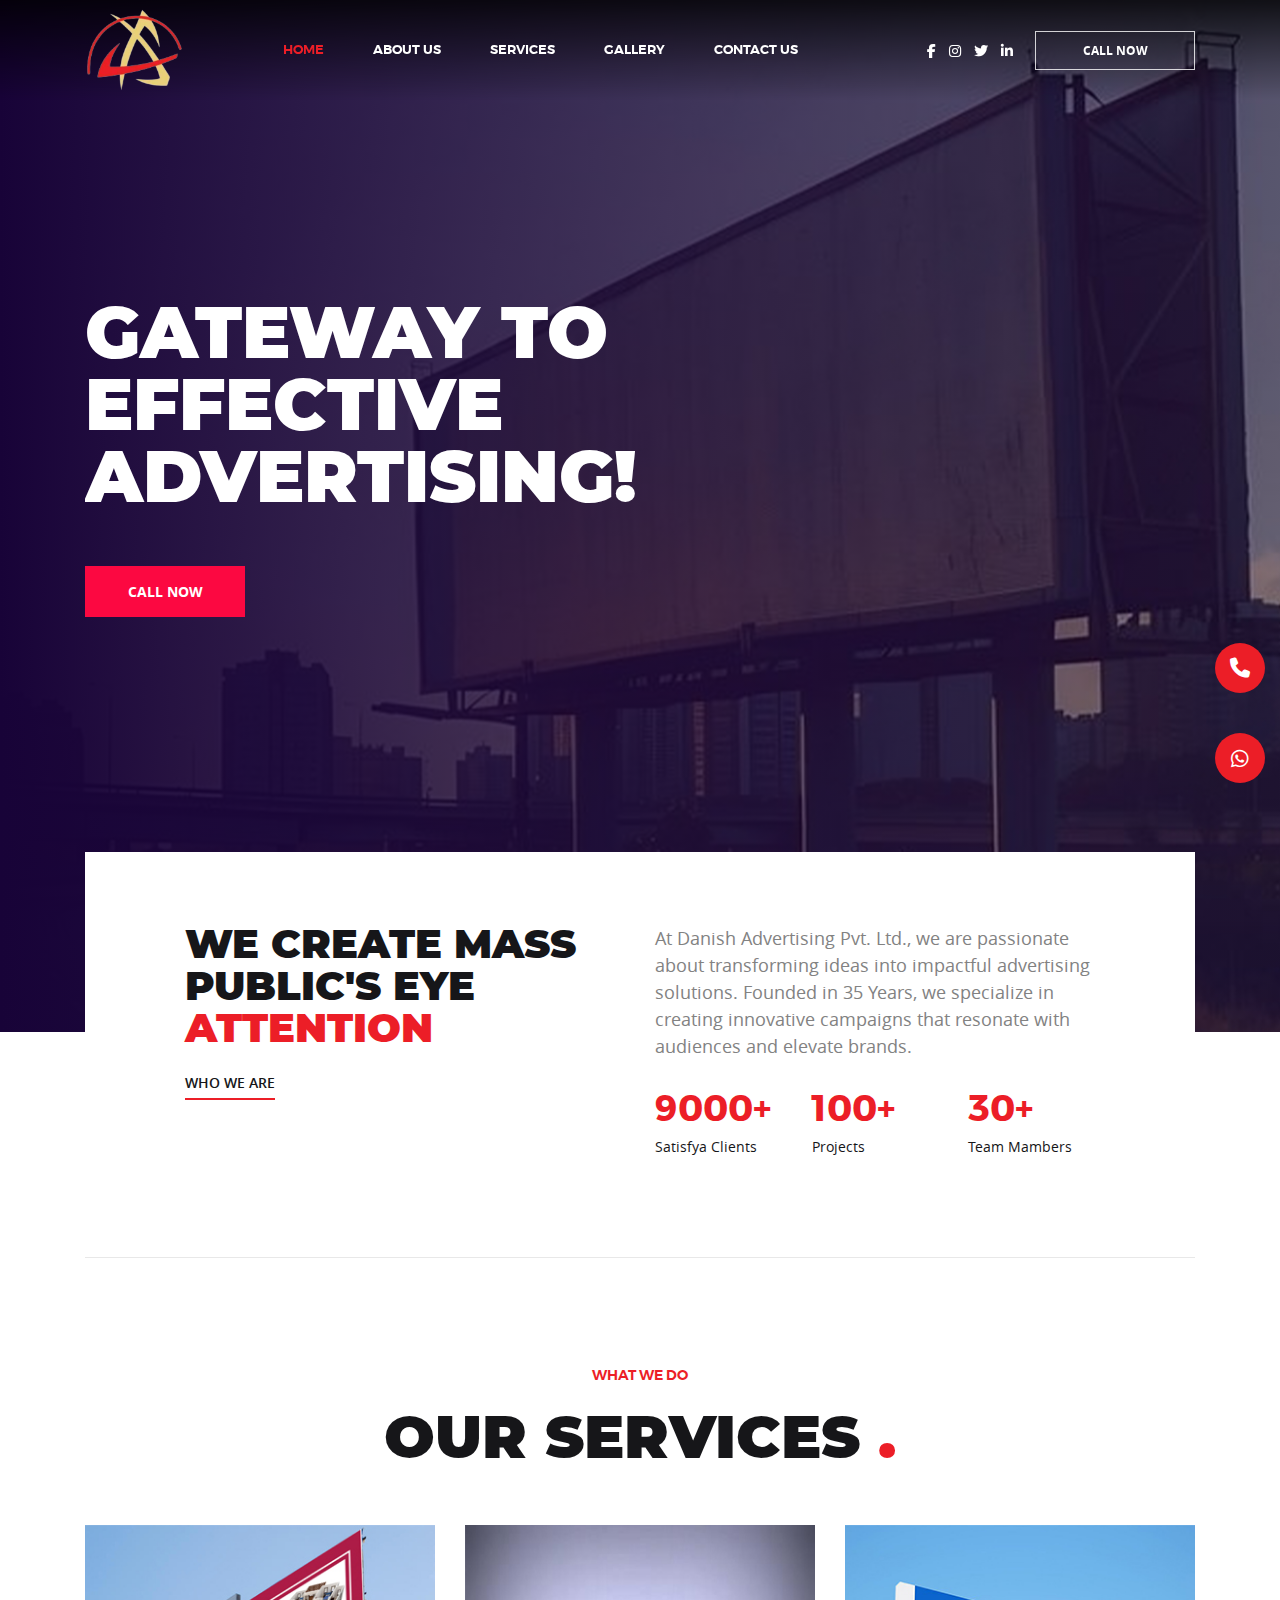
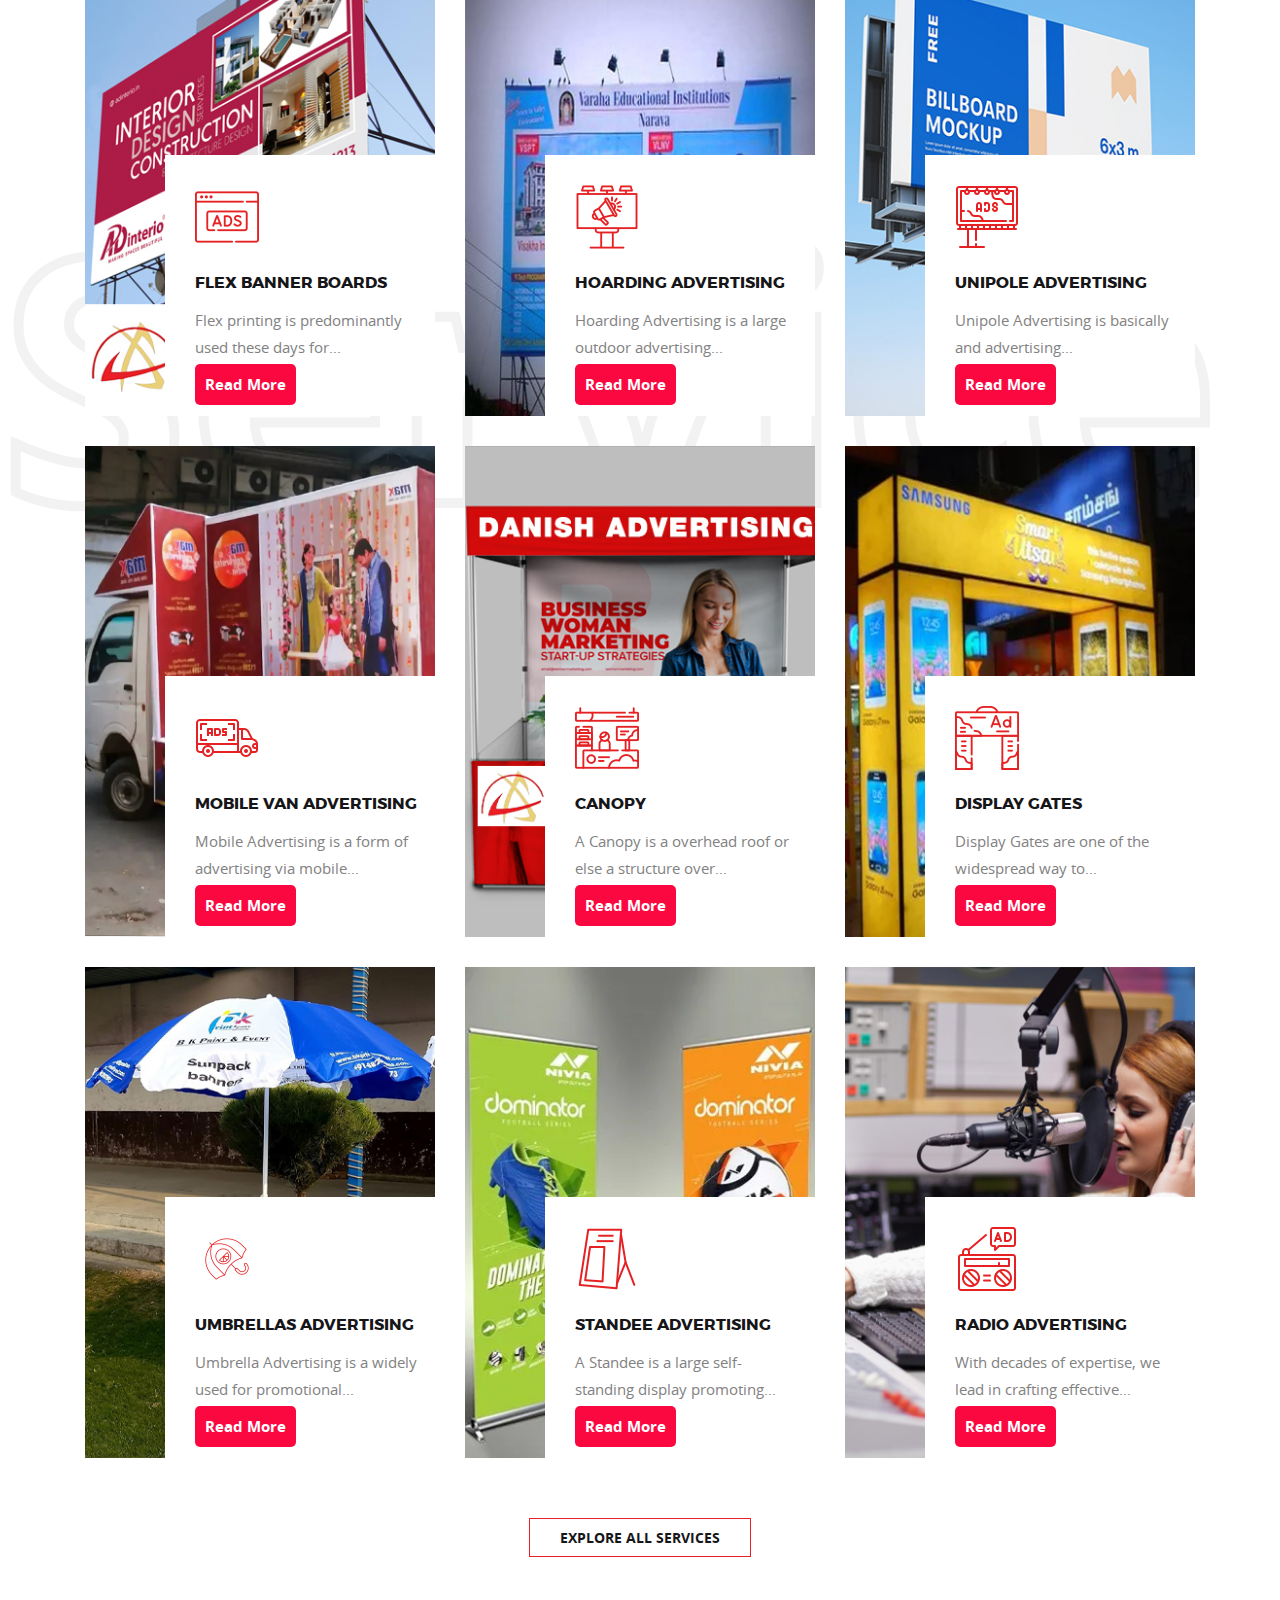
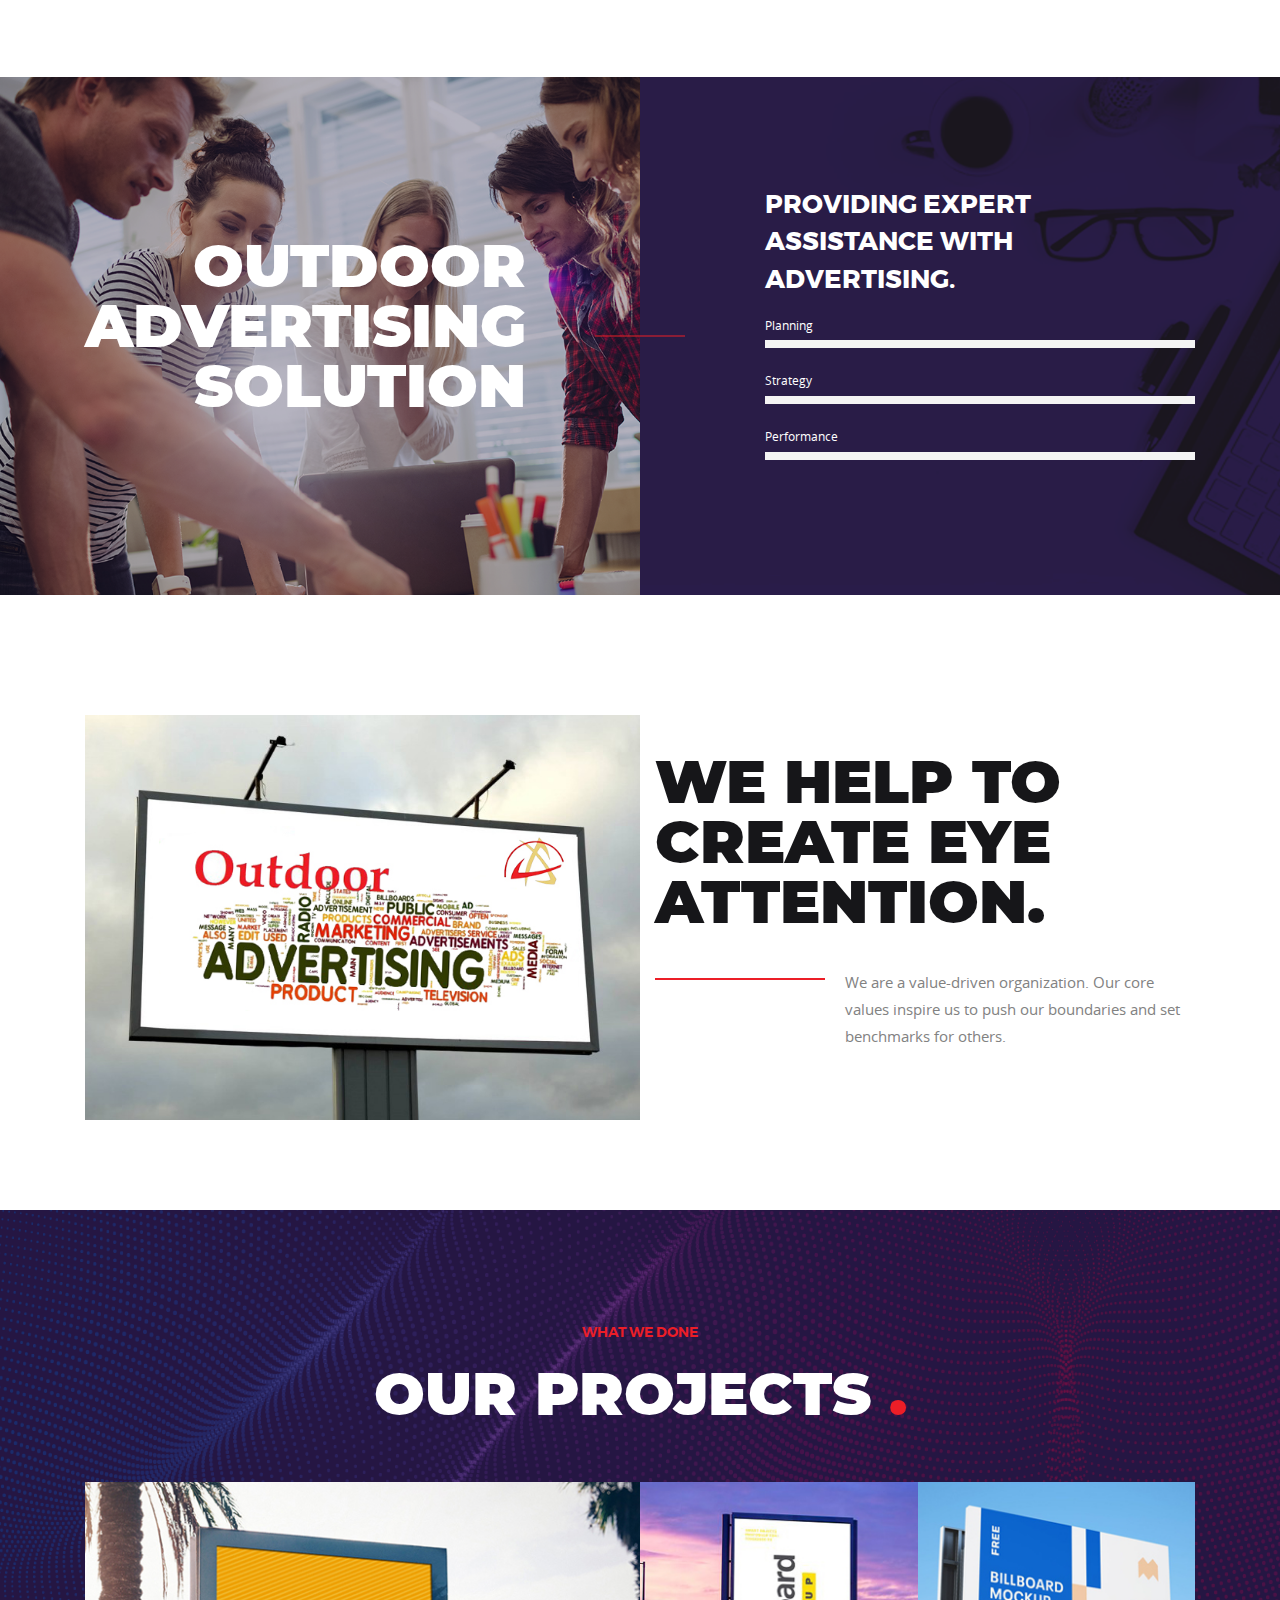
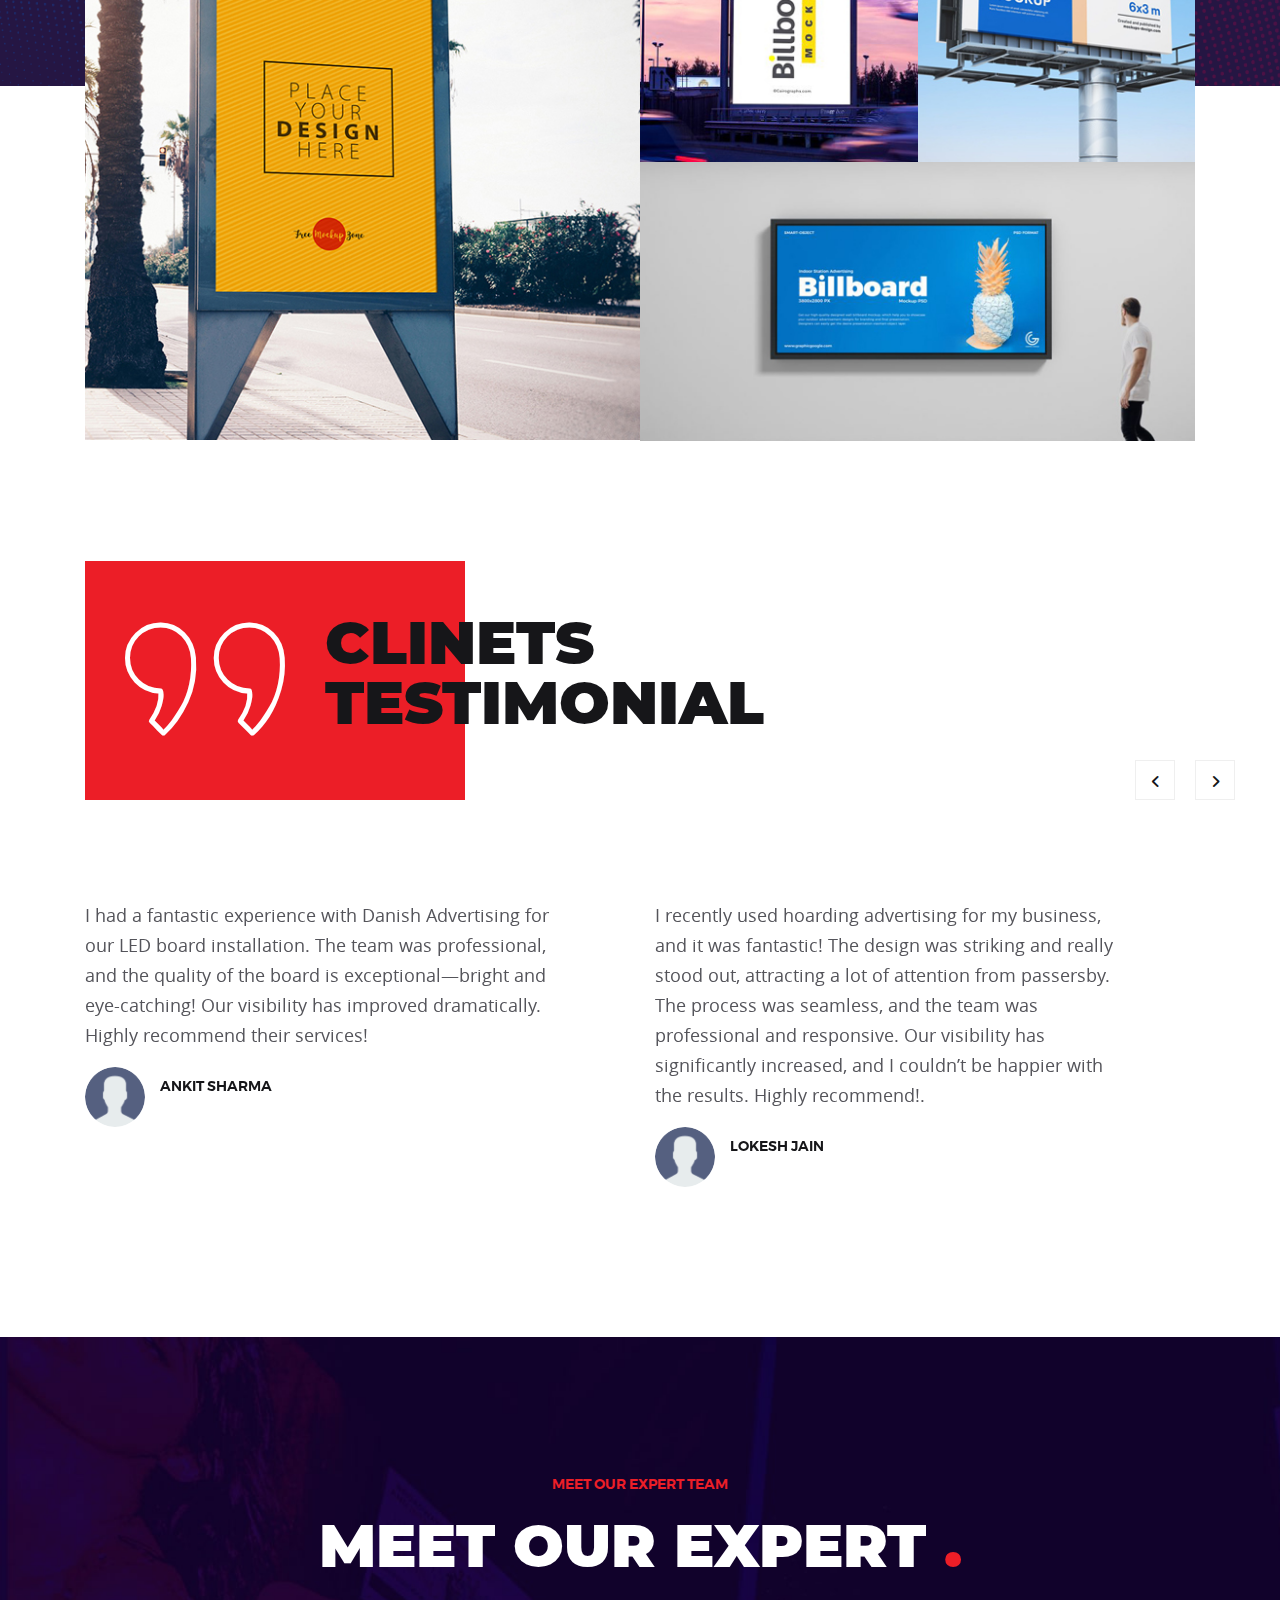
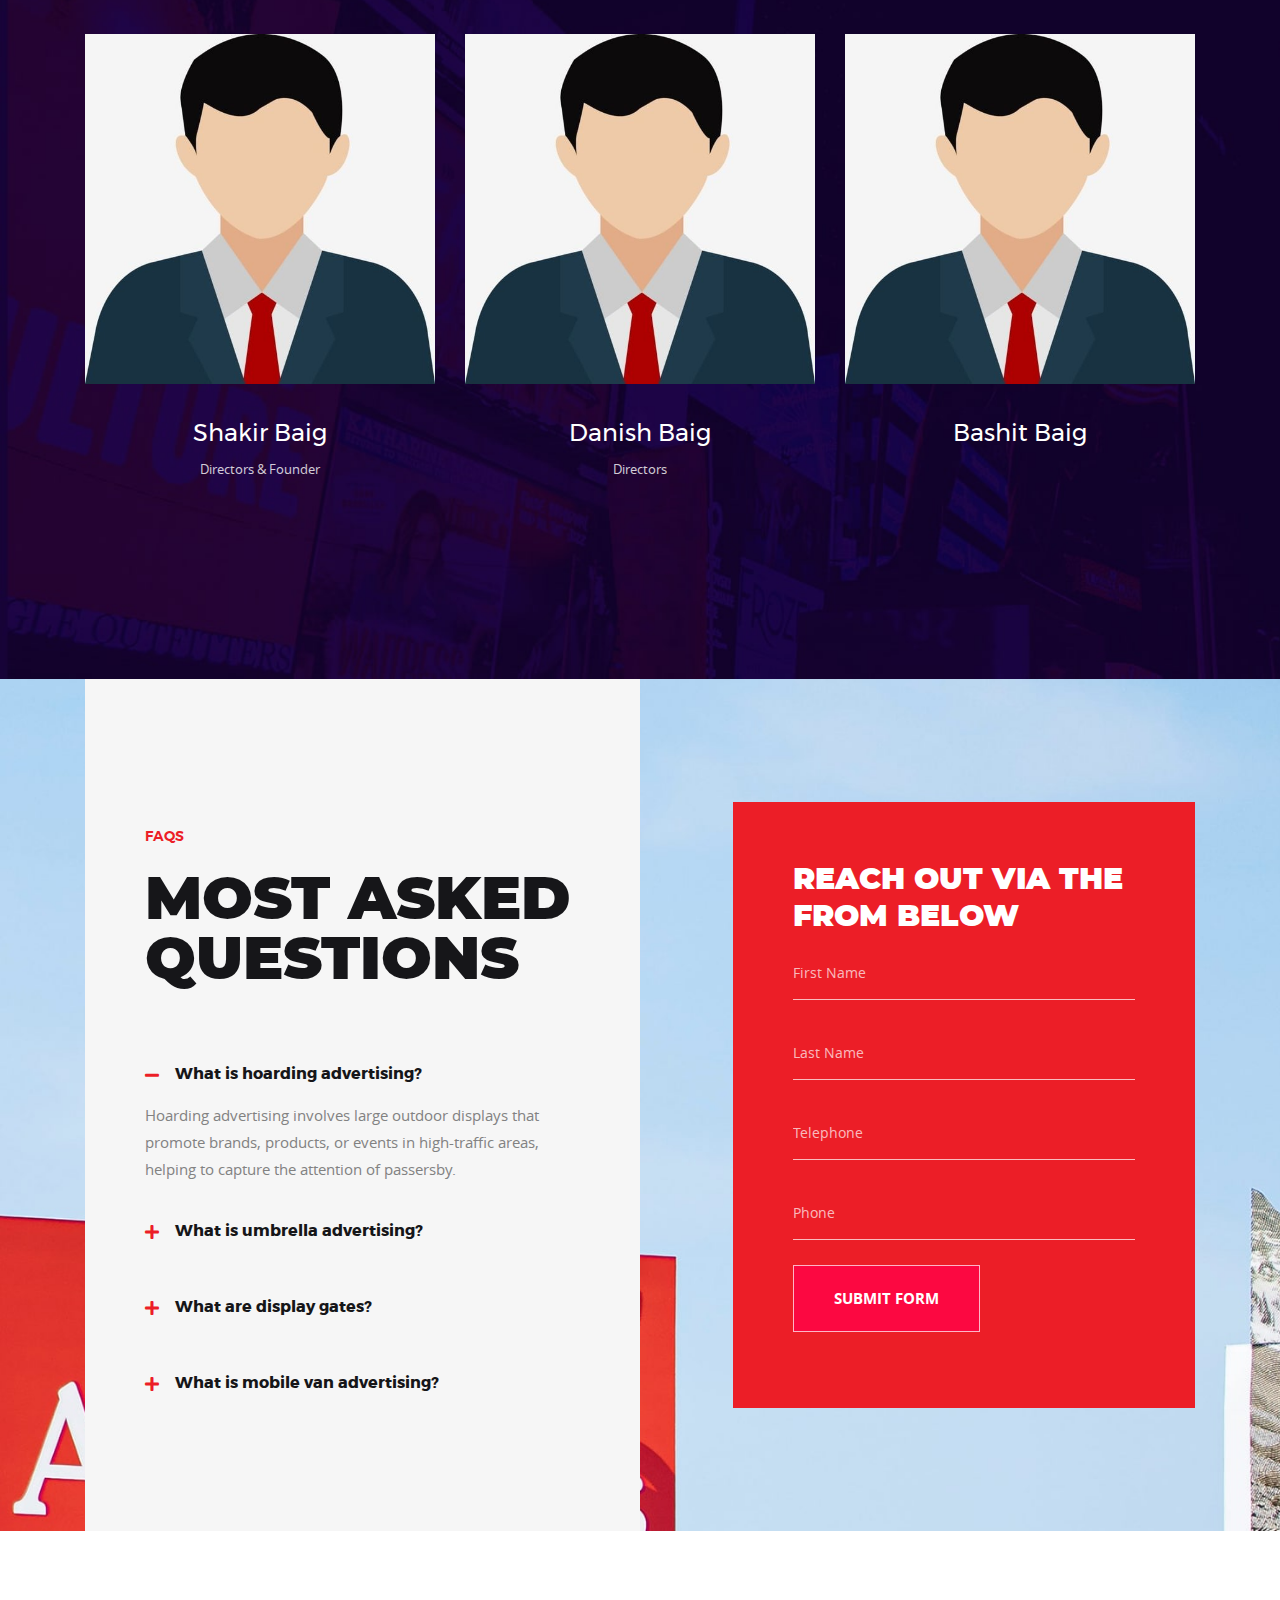
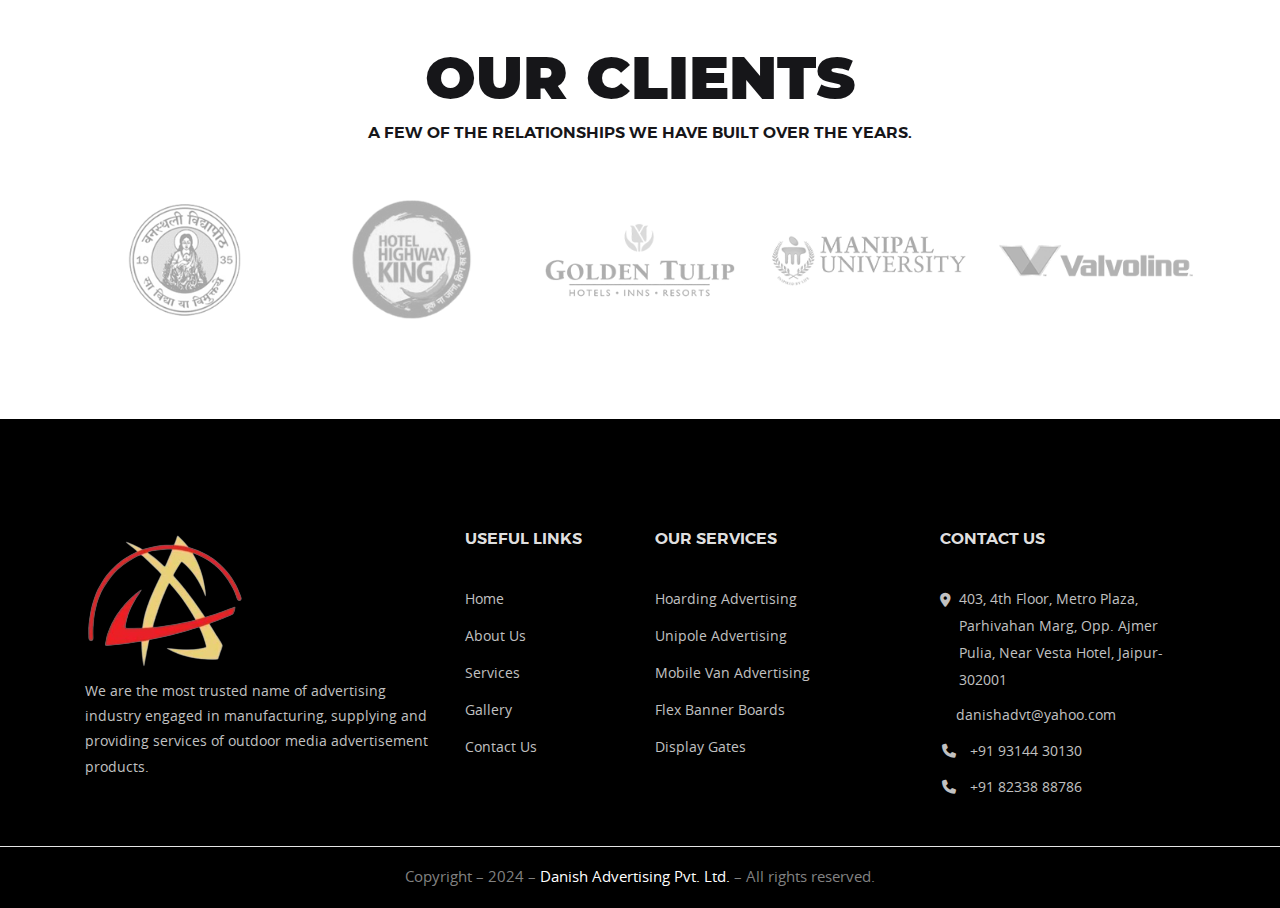
<file: index.html>
<!DOCTYPE html>
<html lang="en">
  <head>
    <title>
      Danish Advertising Pvt. Ltd. Outmedia | Outdoor & Billboard Agency in
      Jaipur
    </title>
    <meta charset="UTF-8" />
    <meta name="viewport" content="width=device-width, initial-scale=1.0" />
    <meta http-equiv="X-UA-Compatible" content="IE=edge" />
    <meta http-equiv="X-UA-Compatible" content="ie=edge" />

    <meta name="viewport" content="width=device-width, initial-scale=1.0" />
    <meta
      name="description"
      content="Discover Danish Advertising Pvt. Ltd., Jaipur's leading outdoor and billboard agency, specializing in impactful out-of-home advertising solutions. Enhance your brand visibility with expert placement across prime locations."
    />
    <meta property="og:type" content="website" />
    <meta
      property="og:title"
      content="Danish Advertising Pvt. Ltd. | Leading Outdoor & Billboard Agency in Jaipur"
    />
    <meta
      property="og:description"
      content="Discover Danish Advertising Pvt. Ltd., Jaipur's leading outdoor and billboard agency, specializing in impactful out-of-home advertising solutions. Enhance your brand visibility with expert placement across prime locations."
    />
    <meta
      property="og:image"
      content="https://danishadvertising.vercel.app/assets/img/logo.png"
    />

    <meta name="twitter:card" content="summary_large_image" />
    <meta
      name="twitter:title"
      content="Danish Advertising Pvt. Ltd. | Leading Outdoor & Billboard Agency in Jaipur"
    />
    <meta
      name="twitter:description"
      content="Discover Danish Advertising Pvt. Ltd., Jaipur's leading outdoor and billboard agency, specializing in impactful out-of-home advertising solutions. Enhance your brand visibility with expert placement across prime locations."
    />
    <meta
      name="twitter:image"
      content="https://danishadvertising.vercel.app/assets/img/logo.png"
    />
    <link rel="icon" href="favicon.png" sizes="20x20" type="image/png" />
    <link rel="stylesheet" href="assets/css/animate.css" />
    <link rel="stylesheet" href="assets/css/bootstrap.min.css" />
    <link rel="stylesheet" href="assets/css/magnific-popup.css" />
    <link rel="stylesheet" href="assets/css/owl.carousel.min.css" />
    <link rel="stylesheet" href="assets/css/font-awesome.min.css" />
    <link rel="stylesheet" href="assets/css/flaticon.css" />
    <link rel="stylesheet" href="assets/css/style.css" />
    <link rel="stylesheet" href="assets/css/responsive.css" />
    <link
      rel="stylesheet"
      href="https://cdnjs.cloudflare.com/ajax/libs/font-awesome/6.6.0/css/all.min.css"
    />
  </head>
  <body>
    <div class="sidebar-btn">
      <div class="side-calling-btn">
        <a href="tel:+918233888786">
          <i class="fa fa-phone"></i>
        </a>
      </div>
      <div class="side-whatsapp-btn">
        <a href="https://wa.me/+918233888786">
          <i class="fab fa-whatsapp"></i>
        </a>
      </div>
    </div>
    <div class="body-overlay" id="body-overlay"></div>
    <div class="header">
      <nav class="navbar nav-custom navbar-expand-lg">
        <div class="container nav-custom-container">
          <div class="responsive-mobile-menu">
            <div class="logo-wrapper">
              <a href="index.html" class="logo">
                <img class="def" src="assets/img/logo.png" alt="logo" />
                <img class="alt" src="assets/img/logo.png" alt="logo" />
              </a>
            </div>
            <button
              class="navbar-toggler cross-menu"
              type="button"
              data-toggle="collapse"
              data-target="#bizcoxx_main_menu"
              aria-expanded="false"
              aria-label="Toggle navigation"
            >
              <span class="cross-menu-wrapper">
                <span class="bar1"></span>
                <span class="bar2"></span>
                <span class="bar3"></span>
              </span>
            </button>
          </div>
          <div class="collapse navbar-collapse" id="bizcoxx_main_menu">
            <ul class="nav-custom-menu navbar-nav">
              <li class="current-menu-item"><a href="index.html">Home</a></li>
              <li><a href="about.html">About Us</a></li>
              <li><a href="services.html">Services</a></li>
              <li><a href="gallery.html">Gallery</a></li>
              <li><a href="contact.html">Contact Us</a></li>
            </ul>
          </div>
          <div class="nav-right-content">
            <div class="icon-part">
              <ul class="social_link">
                <li>
                  <a href="#."><i class="fab fa-facebook-f"></i></a>
                </li>
                <li>
                  <a href="#."><i class="fab fa-instagram"></i></a>
                </li>
                <li>
                  <a href="#."><i class="fab fa-twitter"></i></a>
                </li>
                <li>
                  <a href="#."><i class="fab fa-linkedin-in"></i></a>
                </li>
              </ul>
            </div>
            <div class="btn-wrapper">
              <a href="tel:+919314430130" class="boxed-btn blank">Call Now</a>
            </div>
          </div>
        </div>
      </nav>
    </div>
    <div class="header-slider">
      <div
        class="header-area header-bg"
        style="
          background-image: url(assets/img/header-slider/slider-image-1.jpg);
        "
      >
        <div class="container">
          <div class="row">
            <div class="col-lg-7">
              <div class="header-inner">
                <h1 class="title">Gateway to Effective Advertising!</h1>
                <div class="btn-wrapper desktop-left padding-top-30">
                  <a href="tel:+919314430130" class="boxed-btn">Call Now</a>
                </div>
              </div>
            </div>
          </div>
        </div>
      </div>
      <div
        class="header-area header-bg overly"
        style="
          background-image: url(assets/img/header-slider/slider-image-2.jpg);
        "
      >
        <div class="container">
          <div class="row">
            <div class="col-lg-7">
              <div class="header-inner">
                <h1 class="title">Build Media Strategist</h1>
                <div class="btn-wrapper desktop-left padding-top-30">
                  <a href="tel:+919314430130" class="boxed-btn">Call Now</a>
                </div>
              </div>
            </div>
          </div>
        </div>
      </div>
      <div
        class="header-area header-bg"
        style="
          background-image: url(assets/img/header-slider/slider-image-3.jpg);
        "
      >
        <div class="container">
          <div class="row">
            <div class="col-lg-7">
              <div class="header-inner">
                <h1 class="title">Builds brand awareness immediatly</h1>
                <div class="btn-wrapper desktop-left padding-top-30">
                  <a href="tel:+919314430130" class="boxed-btn">Call Now</a>
                </div>
              </div>
            </div>
          </div>
        </div>
      </div>
    </div>
    <div class="counterup-area padding-bottom-80">
      <div class="container">
        <div
          class="counter-area m-top bg-white padding-top-110 padding-bottom-105"
        >
          <div class="row">
            <div class="col-lg-6">
              <div class="section-inner">
                <h2 class="section-inner-title">
                  we create mass public's eye <span>attention</span>
                </h2>
                <div class="btn-wrapper">
                  <a class="who-btn" href="#">who we are</a>
                </div>
              </div>
            </div>
            <div class="col-lg-6">
              <div class="row">
                <div class="col-lg-12">
                  <div class="counter-content">
                    <p>
                      At Danish Advertising Pvt. Ltd., we are passionate about
                      transforming ideas into impactful advertising solutions.
                      Founded in 35 Years, we specialize in creating innovative
                      campaigns that resonate with audiences and elevate brands.
                    </p>
                  </div>
                </div>
                <div class="col-md-4 col-sm-4 col-6">
                  <div class="single-counterup-01">
                    <div class="content">
                      <div class="count-wrap">
                        <span class="count-num">9000</span>+
                      </div>
                      <h4 class="title">Satisfya Clients</h4>
                    </div>
                  </div>
                </div>
                <div class="col-md-4 col-sm-4 col-6">
                  <div class="single-counterup-01">
                    <div class="content">
                      <div class="count-wrap">
                        <span class="count-num">100</span>+
                      </div>
                      <h4 class="title">Projects</h4>
                    </div>
                  </div>
                </div>
                <div class="col-md-4 col-sm-4 col-6">
                  <div class="single-counterup-01">
                    <div class="content">
                      <div class="count-wrap">
                        <span class="count-num">30</span>+
                      </div>
                      <h4 class="title">Team Mambers</h4>
                    </div>
                  </div>
                </div>
              </div>
            </div>
          </div>
        </div>
      </div>
    </div>
    <section class="our-service-area padding-bottom-120">
      <div class="bg-text">
        <span class="title">Service</span>
      </div>
      <div class="container">
        <div class="row justify-content-center">
          <div class="col-lg-8">
            <div
              class="section-title desktop-center padding-top-25 margin-bottom-55"
            >
              <p class="meta">what we do</p>
              <h2 class="title">our SERVICES <span>.</span></h2>
            </div>
          </div>
        </div>
        <div class="row">
          <div class="col-lg-4 col-md-6">
            <div class="single-what-we-service-item margin-bottom-30">
              <a href="">
                <div class="single-what-img">
                  <img src="assets/img/service/06.jpg" alt="service-img" />
                </div>
                <div class="content-wrapper">
                  <div class="icon">
                    <img src="assets/img/icon/img-06.png" alt="icon-img" />
                  </div>
                  <div class="content">
                    <h4 class="title">Flex Banner Boards</h4>
                    <p>Flex printing is predominantly used these days for...</p>
                  </div>
                  <a href="services.html" class="service boxed-btn"
                    >Read More</a
                  >
                </div>
              </a>
            </div>
          </div>
          <div class="col-lg-4 col-md-6">
            <div class="single-what-we-service-item margin-bottom-30">
              <a href="">
                <div class="single-what-img">
                  <img src="assets/img/service/01.jpg" alt="service-img" />
                </div>
                <div class="content-wrapper">
                  <div class="icon">
                    <img src="assets/img/icon/img-01.png" alt="icon-img" />
                  </div>
                  <div class="content">
                    <h4 class="title">Hoarding Advertising</h4>
                    <p>
                      Hoarding Advertising is a large outdoor advertising...
                    </p>
                  </div>
                  <a href="services.html" class="service boxed-btn"
                    >Read More</a
                  >
                </div>
              </a>
            </div>
          </div>
          <div class="col-lg-4 col-md-6">
            <div class="single-what-we-service-item margin-bottom-30">
              <a href="">
                <div class="single-what-img">
                  <img src="assets/img/service/02.jpg" alt="service-img" />
                </div>
                <div class="content-wrapper">
                  <div class="icon">
                    <img src="assets/img/icon/img-02.png" alt="icon-img" />
                  </div>
                  <div class="content">
                    <h4 class="title">Unipole Advertising</h4>
                    <p>Unipole Advertising is basically and advertising...</p>
                  </div>
                  <a href="services.html" class="service boxed-btn"
                    >Read More</a
                  >
                </div>
              </a>
            </div>
          </div>
          <div class="col-lg-4 col-md-6">
            <div class="single-what-we-service-item margin-bottom-30">
              <a href="">
                <div class="single-what-img">
                  <img src="assets/img/service/03.jpg" alt="service-img" />
                </div>
                <div class="content-wrapper">
                  <div class="icon">
                    <img src="assets/img/icon/img-03.png" alt="icon-img" />
                  </div>
                  <div class="content">
                    <h4 class="title">Mobile Van Advertising</h4>
                    <p>
                      Mobile Advertising is a form of advertising via mobile...
                    </p>
                  </div>
                  <a href="services.html" class="service boxed-btn"
                    >Read More</a
                  >
                </div>
              </a>
            </div>
          </div>
          <div class="col-lg-4 col-md-6">
            <div class="single-what-we-service-item margin-bottom-30">
              <a href="">
                <div class="single-what-img">
                  <img src="assets/img/service/04.jpg" alt="service-img" />
                </div>
                <div class="content-wrapper">
                  <div class="icon">
                    <img src="assets/img/icon/img-04.png" alt="icon-img" />
                  </div>
                  <div class="content">
                    <h4 class="title">Canopy</h4>
                    <p>
                      A Canopy is a overhead roof or else a structure over...
                    </p>
                  </div>
                  <a href="services.html" class="service boxed-btn"
                    >Read More</a
                  >
                </div>
              </a>
            </div>
          </div>
          <div class="col-lg-4 col-md-6">
            <div class="single-what-we-service-item margin-bottom-30">
              <a href="">
                <div class="single-what-img">
                  <img src="assets/img/service/05.jpg" alt="service-img" />
                </div>
                <div class="content-wrapper">
                  <div class="icon">
                    <img src="assets/img/icon/img-05.png" alt="icon-img" />
                  </div>
                  <div class="content">
                    <h4 class="title">Display Gates</h4>
                    <p>Display Gates are one of the widespread way to...</p>
                  </div>
                  <a href="services.html" class="service boxed-btn"
                    >Read More</a
                  >
                </div>
              </a>
            </div>
          </div>
          <div class="col-lg-4 col-md-6">
            <div class="single-what-we-service-item margin-bottom-30">
              <a href="">
                <div class="single-what-img">
                  <img src="assets/img/service/07.jpg" alt="service-img" />
                </div>
                <div class="content-wrapper">
                  <div class="icon">
                    <img src="assets/img/icon/img-07.png" alt="icon-img" />
                  </div>
                  <div class="content">
                    <h4 class="title">Umbrellas Advertising</h4>
                    <p>
                      Umbrella Advertising is a widely used for promotional...
                    </p>
                  </div>
                  <a href="services.html" class="service boxed-btn"
                    >Read More</a
                  >
                </div>
              </a>
            </div>
          </div>
          <div class="col-lg-4 col-md-6">
            <div class="single-what-we-service-item margin-bottom-30">
              <a href="">
                <div class="single-what-img">
                  <img src="assets/img/service/08.jpg" alt="service-img" />
                </div>
                <div class="content-wrapper">
                  <div class="icon">
                    <img src="assets/img/icon/img-08.png" alt="icon-img" />
                  </div>
                  <div class="content">
                    <h4 class="title">Standee Advertising</h4>
                    <p>
                      A Standee is a large self-standing display promoting...
                    </p>
                  </div>
                  <a href="services.html" class="service boxed-btn"
                    >Read More</a
                  >
                </div>
              </a>
            </div>
          </div>
          <div class="col-lg-4 col-md-6">
            <div class="single-what-we-service-item margin-bottom-30">
              <a href="">
                <div class="single-what-img">
                  <img src="assets/img/service/09.jpg" alt="service-img" />
                </div>
                <div class="content-wrapper">
                  <div class="icon">
                    <img src="assets/img/icon/img-09.png" alt="icon-img" />
                  </div>
                  <div class="content">
                    <h4 class="title">Radio Advertising</h4>
                    <p>
                      With decades of expertise, we lead in crafting
                      effective...
                    </p>
                  </div>
                  <a href="services.html" class="service boxed-btn"
                    >Read More</a
                  >
                </div>
              </a>
            </div>
          </div>
          <div class="col-lg-12">
            <div class="btn-wrapper desktop-center margin-top-30">
              <a href="services.html" class="boxed-btn blank"
                >explore all services</a
              >
            </div>
          </div>
        </div>
      </div>
    </section>
    <div
      class="our-advertising-area bg-image padding-top-110 padding-bottom-110"
    >
      <div class="line-b"></div>
      <div class="container">
        <div class="row">
          <div class="col-lg-6">
            <div class="section-title white">
              <h2 class="title">Outdoor Advertising solution</h2>
            </div>
          </div>
          <div class="col-lg-6">
            <div class="our-milestone">
              <h2 class="title">
                Providing expert assistance with advertising.
              </h2>
              <div class="milestone-plan">
                <div class="progress-item-wrapper">
                  <div class="progress-item">
                    <div class="single-progressbar">
                      <h4 class="subtitle">Planning</h4>
                      <div class="html"></div>
                    </div>
                    <div class="single-progressbar">
                      <h4 class="subtitle">Strategy</h4>
                      <div class="css"></div>
                    </div>
                    <div class="single-progressbar">
                      <h4 class="subtitle">Performance</h4>
                      <div class="php"></div>
                    </div>
                  </div>
                </div>
              </div>
            </div>
          </div>
        </div>
      </div>
    </div>
    <section class="our-business-area padding-top-120">
      <div class="container">
        <div class="business-growth bg-image margin-bottom-90">
          <div class="row justify-content-center">
            <div class="col-md-6 offset-md-6">
              <div class="business-growth-top">
                <div class="section-title padding-top-40 margin-bottom-55">
                  <h2 class="title">We help to create eye attention.</h2>
                  <p>
                    We are a value-driven organization. Our core values inspire
                    us to push our boundaries and set benchmarks for others.
                  </p>
                </div>
              </div>
            </div>
          </div>
        </div>
      </div>
    </section>
    <section
      class="our-project-area bg-image padding-top-110 padding-bottom-120"
    >
      <div class="container">
        <div class="row justify-content-center">
          <div class="col-lg-8">
            <div class="section-title white desktop-center margin-bottom-55">
              <p class="meta">What we done</p>
              <h2 class="title">our projects <span>.</span></h2>
            </div>
          </div>
        </div>
        <div class="row no-gutters">
          <div class="col-lg-6">
            <div class="project-gallery-item">
              <img src="assets/img/project/02.jpg" alt="" />
              <div class="content">
                <div class="caption">
                  <h2 class="title">City billboard</h2>
                  <p>Billboard Place</p>
                </div>
              </div>
            </div>
          </div>
          <div class="col-lg-6">
            <div class="row no-gutters">
              <div class="col-sm-6">
                <div class="project-gallery-item">
                  <img src="assets/img/project/03.jpg" alt="" />
                  <div class="content">
                    <div class="caption">
                      <h2 class="title">Art Gallery</h2>
                      <p>Digital Sign</p>
                    </div>
                  </div>
                </div>
              </div>
              <div class="col-sm-6">
                <div class="project-gallery-item">
                  <img src="assets/img/project/04.jpg" alt="" />
                  <div class="content">
                    <a href="#">
                      <h2 class="title">Food Print</h2>
                      <p>Mobile Billboard</p>
                    </a>
                  </div>
                </div>
              </div>
              <div class="col-md-12">
                <div class="project-gallery-item">
                  <img src="assets/img/project/05.jpg" alt="" />
                  <div class="content">
                    <a href="#">
                      <h2 class="title">art Gallery</h2>
                      <p>Hoarding</p>
                    </a>
                  </div>
                </div>
              </div>
            </div>
          </div>
        </div>
      </div>
    </section>
    <section class="testimonial-area padding-bottom-120">
      <div class="container">
        <div class="row">
          <div class="col-xl-7 col-lg-7">
            <div class="testimonial-top padding-bottom-50 padding-top-55">
              <div class="section-title">
                <div class="icon">
                  <i class="flaticon-right-quote-1"></i>
                </div>
                <h2 class="title">Clinets testimonial</h2>
              </div>
            </div>
          </div>
        </div>
        <div class="row">
          <div class="col-lg-12">
            <div class="testimonial-carousel-area margin-top-100">
              <div class="testimonial-carousel">
                <div class="single-testimonial-item">
                  <div class="content">
                    <div class="content-wrapper">
                      <p class="description">
                        I had a fantastic experience with Danish Advertising for
                        our LED board installation. The team was professional,
                        and the quality of the board is exceptional—bright and
                        eye-catching! Our visibility has improved dramatically.
                        Highly recommend their services!
                      </p>
                    </div>
                    <div class="author-details">
                      <div class="thumb">
                        <img
                          src="assets/img/testimonial/user.png"
                          alt="testimonial"
                        />
                      </div>
                      <div class="author-meta">
                        <h4 class="title">Ankit Sharma</h4>
                      </div>
                    </div>
                  </div>
                </div>
                <div class="single-testimonial-item">
                  <div class="content">
                    <div class="content-wrapper">
                      <p class="description">
                        I recently used hoarding advertising for my business,
                        and it was fantastic! The design was striking and really
                        stood out, attracting a lot of attention from passersby.
                        The process was seamless, and the team was professional
                        and responsive. Our visibility has significantly
                        increased, and I couldn’t be happier with the results.
                        Highly recommend!.
                      </p>
                    </div>
                    <div class="author-details">
                      <div class="thumb">
                        <img
                          src="assets/img/testimonial/user.png"
                          alt="testimonial"
                        />
                      </div>
                      <div class="author-meta">
                        <h4 class="title">Lokesh Jain</h4>
                      </div>
                    </div>
                  </div>
                </div>
              </div>
            </div>
          </div>
        </div>
      </div>
    </section>
    <section
      class="creative-team bg-image padding-top-110 padding-bottom-55"
      style="background-image: url(assets/img/bg/team-bg.jpg)"
    >
      <div class="container">
        <div class="row justify-content-center">
          <div class="col-xl-8 col-lg-12">
            <div
              class="section-title white desktop-center padding-top-25 margin-bottom-55"
            >
              <p class="meta">meet our expert team</p>
              <h2 class="title">meet our expert <span>.</span></h2>
            </div>
          </div>
        </div>
        <div class="row">
          <div class="col-lg-4 col-sm-6 padding-bottom-60">
            <div class="team-section">
              <div class="team-img-cont">
                <img src="assets/img/team/01.jpg" alt="" />
              </div>
              <div class="content">
                <div class="social-link style-03">
                  <ul>
                    <li></li>
                  </ul>
                </div>
                <h3 class="text-white">Shakir Baig</h3>
                <span>Directors & Founder</span>
              </div>
            </div>
          </div>
          <div class="col-lg-4 col-sm-6 padding-bottom-60">
            <div class="team-section">
              <div class="team-img-cont">
                <img src="assets/img/team/01.jpg" alt="" />
              </div>
              <div class="content">
                <div class="social-link style-03">
                  <ul>
                    <li></li>
                  </ul>
                </div>
                <h3 class="text-white">Danish Baig</h3>
                <span>Directors</span>
              </div>
            </div>
          </div>
          <div class="col-lg-4 col-sm-6 padding-bottom-60">
            <div class="team-section">
              <div class="team-img-cont">
                <img src="assets/img/team/01.jpg" alt="" />
              </div>
              <div class="content">
                <div class="social-link style-03">
                  <ul>
                    <li></li>
                  </ul>
                </div>
                <h3 class="text-white">Bashit Baig</h3>
                <!-- <span>Directors</span> -->
              </div>
            </div>
          </div>
        </div>
      </div>
    </section>
    <div
      class="request-area bg-image"
      style="background-image: url(assets/img/bg/bg-faq.jpg)"
    >
      <div class="container">
        <div class="row no-gutters">
          <div class="col-lg-6">
            <div class="left-content-area">
              <div class="section-title padding-top-25 margin-bottom-55">
                <p class="meta">faqs</p>
                <h2 class="title">Most asked questions</h2>
              </div>
              <div class="accordion-wrapper">
                <div id="accordion">
                  <div class="card">
                    <div class="card-header" id="headingOne">
                      <h5 class="mb-0">
                        <a
                          href="#"
                          data-toggle="collapse"
                          data-target="#collapseOne"
                          aria-expanded="true"
                          aria-controls="collapseOne"
                          class="collapsed"
                        >
                          What is hoarding advertising?
                        </a>
                      </h5>
                    </div>

                    <div
                      id="collapseOne"
                      class="collapse show"
                      aria-labelledby="headingOne"
                      data-parent="#accordion"
                    >
                      <div class="card-body">
                        Hoarding advertising involves large outdoor displays
                        that promote brands, products, or events in high-traffic
                        areas, helping to capture the attention of passersby.
                      </div>
                    </div>
                  </div>
                  <div class="card">
                    <div class="card-header" id="headingTwo">
                      <h5 class="mb-0">
                        <a
                          href="#"
                          class="collapsed"
                          data-toggle="collapse"
                          data-target="#collapseTwo"
                          aria-expanded="false"
                          aria-controls="collapseTwo"
                        >
                          What is umbrella advertising?
                        </a>
                      </h5>
                    </div>
                    <div
                      id="collapseTwo"
                      class="collapse"
                      aria-labelledby="headingTwo"
                      data-parent="#accordion"
                    >
                      <div class="card-body">
                        Umbrella advertising involves branding umbrellas used in
                        outdoor settings, such as cafes or events, creating a
                        unique way to promote your brand.
                      </div>
                    </div>
                  </div>
                  <div class="card">
                    <div class="card-header" id="headingThree">
                      <h5 class="mb-0">
                        <a
                          href="#"
                          class="collapsed"
                          data-toggle="collapse"
                          data-target="#collapseThree"
                          aria-expanded="false"
                          aria-controls="collapseThree"
                        >
                          What are display gates?
                        </a>
                      </h5>
                    </div>
                    <div
                      id="collapseThree"
                      class="collapse"
                      aria-labelledby="headingThree"
                      data-parent="#accordion"
                    >
                      <div class="card-body">
                        Display gates are large, eye-catching structures used
                        for promotional purposes at events, entrances, or busy
                        locations, often featuring your brand's logo and
                        messaging.
                      </div>
                    </div>
                  </div>
                  <div class="card">
                    <div class="card-header" id="headingFour">
                      <h5 class="mb-0">
                        <a
                          href="#"
                          class="collapsed"
                          data-toggle="collapse"
                          data-target="#collapseFour"
                          aria-expanded="false"
                          aria-controls="collapseThree"
                        >
                          What is mobile van advertising?
                        </a>
                      </h5>
                    </div>
                    <div
                      id="collapseFour"
                      class="collapse"
                      aria-labelledby="headingFour"
                      data-parent="#accordion"
                    >
                      <div class="card-body">
                        Mobile van advertising involves branding vehicles that
                        travel through targeted areas, effectively promoting
                        your brand while on the move.
                      </div>
                    </div>
                  </div>
                </div>
              </div>
            </div>
          </div>
          <div class="col-lg-5 offset-lg-1">
            <div class="right-content-area">
              <div class="request-page-form-wrap">
                <h4 class="title">reach out via the from below</h4>
                <form
                  action="request.html"
                  class="request-page-form"
                  novalidate="novalidate"
                >
                  <div class="row">
                    <div class="col-md-12">
                      <div class="form-group">
                        <input
                          type="text"
                          name="fname"
                          placeholder="First Name"
                          class="form-control"
                          required=""
                          aria-required="true"
                        />
                      </div>
                    </div>
                    <div class="col-md-12">
                      <div class="form-group">
                        <input
                          type="text"
                          name="lname"
                          placeholder="Last Name"
                          class="form-control"
                          required=""
                          aria-required="true"
                        />
                      </div>
                    </div>
                    <div class="col-md-12">
                      <div class="form-group">
                        <input
                          type="text"
                          name="telephone"
                          placeholder="Telephone"
                          class="form-control"
                          required=""
                          aria-required="true"
                        />
                      </div>
                    </div>
                    <div class="col-md-12">
                      <div class="form-group">
                        <input
                          type="text"
                          name="phone"
                          placeholder="Phone"
                          class="form-control"
                          required=""
                          aria-required="true"
                        />
                      </div>
                    </div>
                    <div class="col-md-12">
                      <div class="form-group">
                        <input
                          type="submit"
                          value="Submit Form"
                          class="submit-btn"
                        />
                      </div>
                    </div>
                  </div>
                </form>
              </div>
            </div>
          </div>
        </div>
      </div>
    </div>
    <div class="client-section bg-liteblue padding-top-120 padding-bottom-100">
      <div class="container">
        <div class="row justify-content-center">
          <div class="col-lg-8">
            <div class="section-title desktop-center padding-bottom-50">
              <h2 class="title">Our Clients</h2>
              <h3 class="client-title">
                A FEW OF THE RELATIONSHIPS WE HAVE BUILT OVER THE YEARS.
              </h3>
            </div>
          </div>
        </div>
        <div class="row">
          <div class="col-md-12">
            <div class="client-area">
              <div class="client-active-area">
                <div class="single-brand">
                  <a href="#."><img src="assets/img/client/1.png" alt="" /></a>
                </div>
                <div class="single-brand">
                  <a href="#."><img src="assets/img/client/2.png" alt="" /></a>
                </div>
                <div class="single-brand">
                  <a href="#."><img src="assets/img/client/3.png" alt="" /></a>
                </div>
                <div class="single-brand">
                  <a href="#."><img src="assets/img/client/4.png" alt="" /></a>
                </div>
                <div class="single-brand">
                  <a href="#."><img src="assets/img/client/5.png" alt="" /></a>
                </div>
                <div class="single-brand">
                  <a href="#."><img src="assets/img/client/6.png" alt="" /></a>
                </div>
                <div class="single-brand">
                  <a href="#."><img src="assets/img/client/7.png" alt="" /></a>
                </div>
                <div class="single-brand">
                  <a href="#."><img src="assets/img/client/8.png" alt="" /></a>
                </div>
                <div class="single-brand">
                  <a href="#."><img src="assets/img/client/9.png" alt="" /></a>
                </div>
                <div class="single-brand">
                  <a href="#."><img src="assets/img/client/10.png" alt="" /></a>
                </div>
                <div class="single-brand">
                  <a href="#."><img src="assets/img/client/11.png" alt="" /></a>
                </div>
              </div>
            </div>
          </div>
        </div>
      </div>
    </div>
    <footer class="footer-area">
      <div class="footer-top padding-top-115 pb-2">
        <div class="container">
          <div class="row">
            <div class="col-lg-4 col-md-6 col-sm-6">
              <div class="footer-widget widget">
                <div class="about_us_widget">
                  <a href="index.html" class="footer-logo">
                    <img src="assets/img/logo.png" alt="footer logo"
                  /></a>
                  <p>
                    We are the most trusted name of advertising industry engaged
                    in manufacturing, supplying and providing services of
                    outdoor media advertisement products.
                  </p>
                </div>
              </div>
            </div>
            <div class="col-lg-2 col-md-6 col-sm-6">
              <div class="footer-widget widget widget_nav_menu">
                <h4 class="widget-title">Useful links</h4>
                <ul>
                  <li><a href="index.html">Home</a></li>
                  <li><a href="about.html">About Us</a></li>
                  <li><a href="services.html">Services</a></li>
                  <li><a href="gallery.html">Gallery</a></li>
                  <li><a href="contact.html">Contact Us</a></li>
                </ul>
              </div>
            </div>
            <div class="col-lg-3 col-md-6 col-sm-6">
              <div class="footer-widget widget widget_nav_menu">
                <h4 class="widget-title">Our Services</h4>
                <ul>
                  <li><a href="services.html">Hoarding Advertising</a></li>
                  <li><a href="services.html">Unipole Advertising</a></li>
                  <li><a href="services.html">Mobile Van Advertising</a></li>
                  <li><a href="services.html">Flex Banner Boards</a></li>
                  <li><a href="services.html">Display Gates</a></li>
                </ul>
              </div>
            </div>
            <div class="col-lg-3 col-md-6 col-sm-6">
              <div class="footer-widget widget">
                <h4 class="widget-title">Contact Us</h4>
                <ul>
                  <li class="d-flex">
                    <i class="fa-solid fa-location-dot mt-2 mr-2"></i>
                    <a
                      href="https://www.google.com/maps?ll=26.915016,75.791379&z=13&t=m&hl=en&gl=IN&mapclient=embed&cid=9676973232888956137"
                      target="_blank"
                    >
                      403, 4th Floor, Metro Plaza, Parhivahan Marg, Opp. Ajmer
                      Pulia, Near Vesta Hotel, Jaipur-302001</a
                    >
                  </li>
                  <li class="d-flex">
                    <a href="mailto:danishadvt@yahoo.com"
                      ><i class="fa-solid fa-mail mt-2 mr-2"></i>
                      danishadvt@yahoo.com</a
                    >
                  </li>
                  <li class="d-flex">
                    <a href="tel:+919314430130"
                      ><i class="fa-solid fa-phone mt-2 mr-2"></i> +91 93144
                      30130</a
                    >
                  </li>
                  <li class="d-flex">
                    <a href="tel:+918233888786"
                      ><i class="fa-solid fa-phone mt-2 mr-2"></i> +91 82338
                      88786</a
                    >
                  </li>
                </ul>
              </div>
            </div>
          </div>
        </div>
        <hr class="bg-white" />
        <div class="row">
          <div class="col-md-12 text-center">
            <p>
              Copyright – 2024 –
              <a href="index.html" class="text-white"
                >Danish Advertising Pvt. Ltd.</a
              >
              – All rights reserved.
            </p>
          </div>
        </div>
      </div>
    </footer>
    <div class="back-to-top">
      <span class="back-top"><i class="fa fa-angle-up"></i></span>
    </div>
    <div id="preloader">
      <div id="loader"></div>
    </div>
    <script src="assets/js/jquery-2.2.4.min.js"></script>
    <script src="assets/js/popper.min.js"></script>
    <script src="assets/js/bootstrap.min.js"></script>
    <script src="assets/js/jquery.magnific-popup.js"></script>
    <script src="assets/js/wow.min.js"></script>
    <script src="assets/js/owl.carousel.min.js"></script>
    <script src="assets/js/waypoints.min.js"></script>
    <script src="assets/js/jquery.counterup.min.js"></script>
    <script src="assets/js/imagesloaded.pkgd.min.js"></script>
    <script src="assets/js/isotope.pkgd.min.js"></script>
    <script src="assets/js/jQuery.rProgressbar.min.js"></script>
    <script src="assets/js/active.rProgressbar.js"></script>
    <script src="assets/js/main.js"></script>
  </body>
</html>
</file>
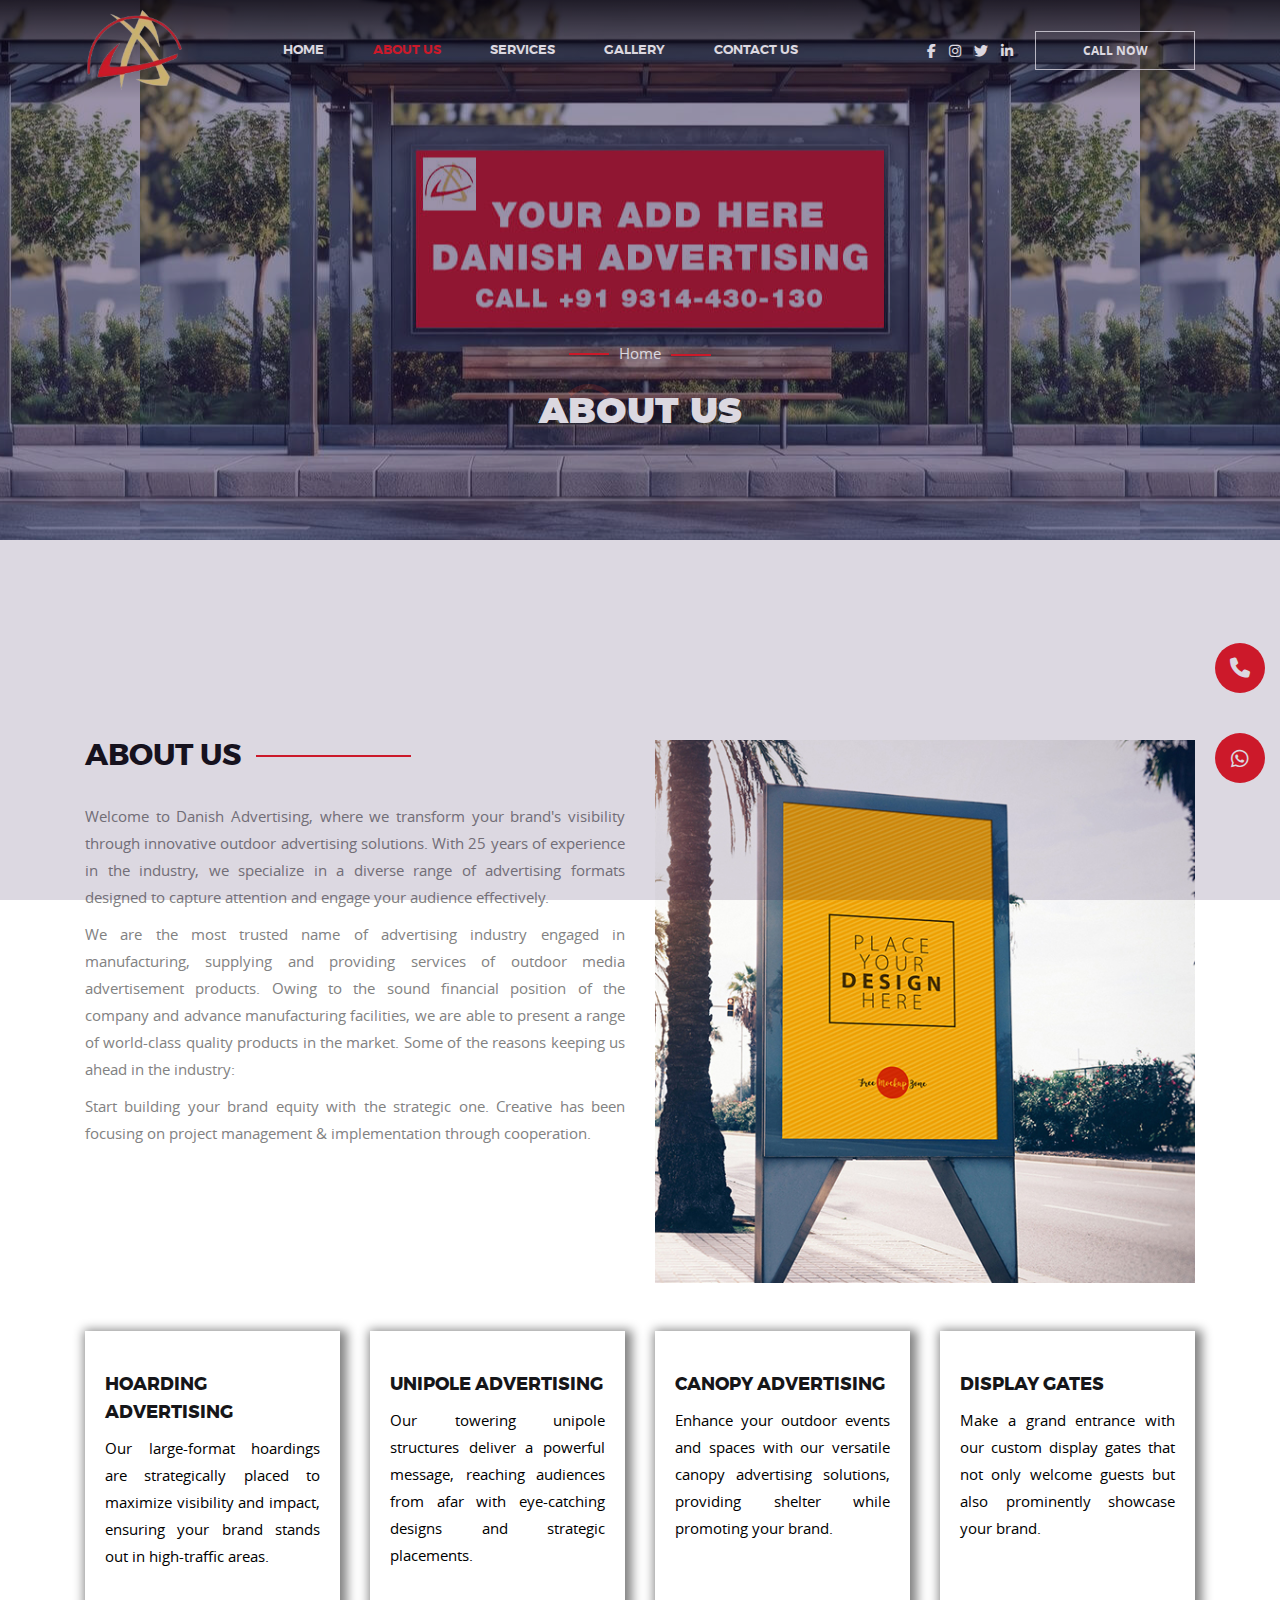
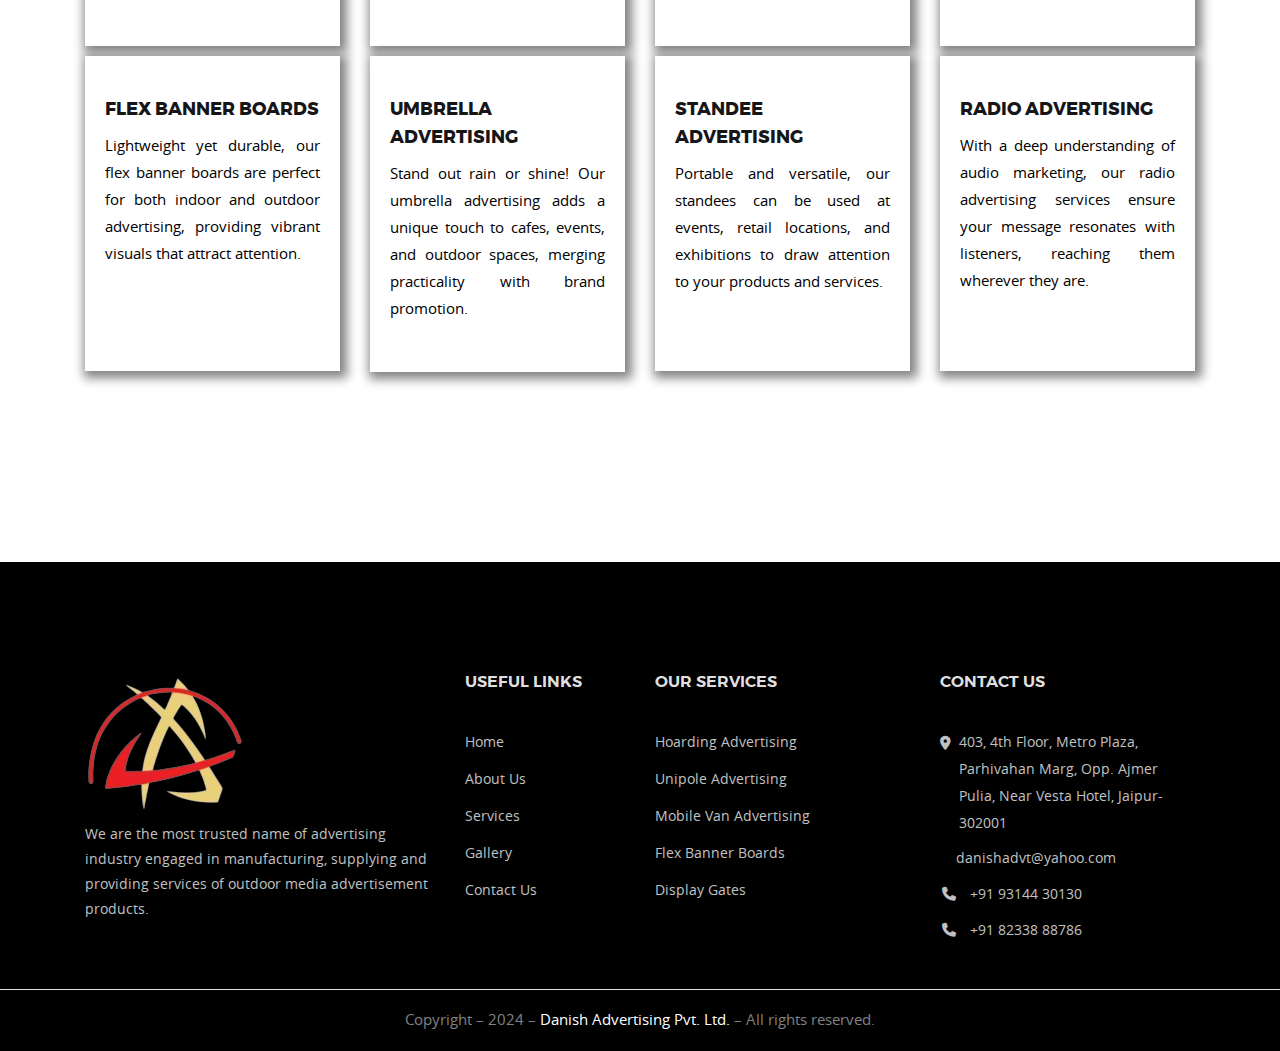
<file: about.html>
<!DOCTYPE html>
<html lang="en">
  <head>
    <title>
      Danish Advertising Pvt. Ltd. Outmedia | Outdoor & Billboard Agency in
      Jaipur
    </title>
    <meta charset="UTF-8" />
    <meta name="viewport" content="width=device-width, initial-scale=1.0" />
    <meta http-equiv="X-UA-Compatible" content="IE=edge" />
    <meta http-equiv="X-UA-Compatible" content="ie=edge" />

    <meta name="viewport" content="width=device-width, initial-scale=1.0" />
    <meta
      name="description"
      content="Discover Danish Advertising Pvt. Ltd., Jaipur's leading outdoor and billboard agency, specializing in impactful out-of-home advertising solutions. Enhance your brand visibility with expert placement across prime locations."
    />
    <meta property="og:type" content="website" />
    <meta
      property="og:title"
      content="Danish Advertising Pvt. Ltd. | Leading Outdoor & Billboard Agency in Jaipur"
    />
    <meta
      property="og:description"
      content="Discover Danish Advertising Pvt. Ltd., Jaipur's leading outdoor and billboard agency, specializing in impactful out-of-home advertising solutions. Enhance your brand visibility with expert placement across prime locations."
    />
    <meta
      property="og:image"
      content="https://danishadvertising.vercel.app/assets/img/logo.png"
    />

    <meta name="twitter:card" content="summary_large_image" />
    <meta
      name="twitter:title"
      content="Danish Advertising Pvt. Ltd. | Leading Outdoor & Billboard Agency in Jaipur"
    />
    <meta
      name="twitter:description"
      content="Discover Danish Advertising Pvt. Ltd., Jaipur's leading outdoor and billboard agency, specializing in impactful out-of-home advertising solutions. Enhance your brand visibility with expert placement across prime locations."
    />
    <meta
      name="twitter:image"
      content="https://danishadvertising.vercel.app/assets/img/logo.png"
    />
    <link rel="icon" href="favicon.png" sizes="20x20" type="image/png" />
    <link rel="stylesheet" href="assets/css/animate.css" />
    <link rel="stylesheet" href="assets/css/bootstrap.min.css" />
    <link rel="stylesheet" href="assets/css/magnific-popup.css" />
    <link rel="stylesheet" href="assets/css/owl.carousel.min.css" />
    <link rel="stylesheet" href="assets/css/font-awesome.min.css" />
    <link rel="stylesheet" href="assets/css/flaticon.css" />
    <link rel="stylesheet" href="assets/css/style.css" />
    <link rel="stylesheet" href="assets/css/responsive.css" />
    <link
      rel="stylesheet"
      href="https://cdnjs.cloudflare.com/ajax/libs/font-awesome/6.6.0/css/all.min.css"
    />
  </head>
<body>
    <div class="sidebar-btn">
        <div class="side-calling-btn">
            <a href="tel:+918233888786">
                <i class="fa fa-phone"></i>
            </a>
        </div>
        <div class="side-whatsapp-btn">
            <a href="https://wa.me/+918233888786">
                <i class="fab fa-whatsapp"></i>
            </a>
        </div>
    </div>
    <div class="body-overlay" id="body-overlay"></div>
    <div class="header">
        <nav class="navbar nav-custom navbar-expand-lg">
            <div class="container nav-custom-container">
                <div class="responsive-mobile-menu">
                    <div class="logo-wrapper">
                        <a href="index.html" class="logo">
                            <img class="def" src="assets/img/logo.png" alt="logo">
                            <img class="alt" src="assets/img/logo.png" alt="logo">
                        </a>
                    </div>
                    <button class="navbar-toggler cross-menu" type="button" data-toggle="collapse" data-target="#bizcoxx_main_menu" aria-expanded="false" aria-label="Toggle navigation">
                        <span class="cross-menu-wrapper">
                            <span class="bar1"></span>
                            <span class="bar2"></span>
                            <span class="bar3"></span>
                        </span>
                    </button>
                </div>
                <div class="collapse navbar-collapse" id="bizcoxx_main_menu">
                    <ul class="nav-custom-menu navbar-nav">
                        <li><a href="index.html">Home</a></li>
                        <li  class="current-menu-item"><a href="about.html">About Us</a></li>
                        <li><a href="services.html">Services</a></li>
                        <li><a href="gallery.html">Gallery</a></li>
                        <li><a href="contact.html">Contact Us</a></li>
                    </ul>
                </div>
                <div class="nav-right-content">
                    <div class="icon-part">
                        <ul class="social_link">
                            <li><a href="#."><i class="fab fa-facebook-f"></i></a></li>
                            <li><a href="#."><i class="fab fa-instagram"></i></a></li>
                            <li><a href="#."><i class="fab fa-twitter"></i></a></li>
                            <li><a href="#."><i class="fab fa-linkedin-in"></i></a></li>
                        </ul>
                    </div>
                    <div class="btn-wrapper">
                        <a href="tel:+919314430130" class="boxed-btn blank">Call Now</a>
                    </div>
                </div>
            </div>
        </nav>
    </div>
    <!-- Breadcrumb Area -->
    <div class="breadcrumb-area  margin-bottom-120" style="background-image:url(assets/img/breadcrumb/01.jpg);">
        <div class="container">
            <div class="row justify-content-center">
                <div class="col-lg-8">
                    <div class="breadcrumb-inner">
                        <span>Home</span>
                        <h2 class="page-title">About Us</h2>
                    </div>
                </div>
            </div>
        </div>
    </div>    
    <section class="who-we-are-area padding-bottom-90">
        <div class="container">
            <div class="who-we-are-wrapper padding-bottom-90 padding-top-80">
                <div class="row">
                    <div class="col-lg-6">
                        <h3 class="title-md-line">
                            About Us
                        </h3>
                        <p>Welcome to Danish Advertising, where we transform your brand's visibility through innovative outdoor advertising solutions. With 25 years of experience in the industry, we specialize in a diverse range of advertising formats designed to capture attention and engage your audience effectively.</p>
                        <p>We are the most trusted name of advertising industry engaged in manufacturing, supplying and providing services of outdoor media advertisement products. Owing to the sound financial position of the company and advance manufacturing facilities, we are able to present a range of world-class quality products in the market. Some of the reasons keeping us ahead in the industry:</p>
                        <p>Start building your brand equity with the strategic one. Creative has been focusing on project management & implementation through cooperation.</p>
                    </div>
                    <div class="col-lg-6">
                        <img src="assets/img/project/02.jpg">
                    </div>
                </div>
                <div class="row mt-5">
                    <div class="col-md-4 col-lg-3 col-sm-6">
                        <div class="who-we-are-item">
                            <div class="content">
                                <h3 class="title">Hoarding Advertising</h3>
                                <p>Our large-format hoardings are strategically placed to maximize visibility and impact, ensuring your brand stands out in high-traffic areas.
                                </p>
                            </div>
                        </div>
                    </div>
                    <div class="col-md-4 col-lg-3 col-sm-6">
                        <div class="who-we-are-item">
                            <div class="content">
                                <h3 class="title">Unipole Advertising</h3>
                                <p>Our towering unipole structures deliver a powerful message, reaching audiences from afar with eye-catching designs and strategic placements.
                                </p>
                            </div>
                        </div>
                    </div>
                    <div class="col-md-4 col-lg-3 col-sm-6">
                        <div class="who-we-are-item">
                            <div class="content">
                                <h3 class="title">Canopy Advertising</h3>
                                <p>Enhance your outdoor events and spaces with our versatile canopy advertising solutions, providing shelter while promoting your brand.
                                </p>
                            </div>
                        </div>
                    </div>
                    <div class="col-md-4 col-lg-3 col-sm-6">
                        <div class="who-we-are-item">
                            <div class="content">
                                <h3 class="title">Display Gates</h3>
                                <p>Make a grand entrance with our custom display gates that not only welcome guests but also prominently showcase your brand.
                                </p>
                            </div>
                        </div>
                    </div>
                </div>
                <div class="row">                    
                    <div class="col-md-4 col-lg-3 col-sm-6">
                        <div class="who-we-are-item">
                            <div class="content">
                                <h3 class="title">Flex Banner Boards</h3>
                                <p>Lightweight yet durable, our flex banner boards are perfect for both indoor and outdoor advertising, providing vibrant visuals that attract attention.
                                </p>
                            </div>
                        </div>
                    </div>
                    <div class="col-md-4 col-lg-3 col-sm-6">
                        <div class="who-we-are-item">
                            <div class="content">
                                <h3 class="title">Umbrella Advertising</h3>
                                <p>Stand out rain or shine! Our umbrella advertising adds a unique touch to cafes, events, and outdoor spaces, merging practicality with brand promotion.
                                </p>
                            </div>
                        </div>
                    </div>
                    <div class="col-md-4 col-lg-3 col-sm-6">
                        <div class="who-we-are-item">
                            <div class="content">
                                <h3 class="title">Standee Advertising</h3>
                                <p>Portable and versatile, our standees can be used at events, retail locations, and exhibitions to draw attention to your products and services.
                                </p>
                            </div>
                        </div>
                    </div>
                    <div class="col-md-4 col-lg-3 col-sm-6">
                        <div class="who-we-are-item">
                            <div class="content">
                                <h3 class="title">Radio Advertising</h3>
                                <p>With a deep understanding of audio marketing, our radio advertising services ensure your message resonates with listeners, reaching them wherever they are.
                                </p>
                            </div>
                        </div>
                    </div>
                </div>
            </div>
        </div>
    </section>
    <footer class="footer-area">
        <div class="footer-top padding-top-115 pb-2">
            <div class="container">
                <div class="row">
                    <div class="col-lg-4 col-md-6 col-sm-6">
                        <div class="footer-widget widget">
                            <div class="about_us_widget">
                                <a href="index.html" class="footer-logo"> <img src="assets/img/logo.png" alt="footer logo"></a>
                                <p>We are the most trusted name of advertising industry engaged in manufacturing, supplying and providing services of outdoor media advertisement products.
                                </p>
                            </div>
                        </div>
                    </div>
                    <div class="col-lg-2 col-md-6 col-sm-6">
                        <div class="footer-widget widget widget_nav_menu">
                            <h4 class="widget-title">Useful links</h4>
                            <ul>
                                <li><a href="index.html">Home</a></li>
                                <li><a href="about.html">About Us</a></li>
                                <li><a href="services.html">Services</a></li>
                                <li><a href="gallery.html">Gallery</a></li>
                                <li><a href="contact.html">Contact Us</a></li>
                            </ul>
                        </div>
                    </div>
                    <div class="col-lg-3 col-md-6 col-sm-6">
                        <div class="footer-widget widget widget_nav_menu">
                            <h4 class="widget-title">Our Services</h4>
                            <ul>
                                <li><a href="services.html">Hoarding Advertising</a></li>
                                <li><a href="services.html">Unipole Advertising</a></li>
                                <li><a href="services.html">Mobile Van Advertising</a></li>
                                <li><a href="services.html">Flex Banner Boards</a></li>
                                <li><a href="services.html">Display Gates</a></li>
                            </ul>
                        </div>
                    </div>
                    <div class="col-lg-3 col-md-6 col-sm-6">
                        <div class="footer-widget widget ">
                            <h4 class="widget-title">Contact Us </h4>
                            <ul>
                                <li class="d-flex"><i class="fa-solid fa-location-dot mt-2 mr-2"></i>
                                    <a href="https://www.google.com/maps?ll=26.915016,75.791379&z=13&t=m&hl=en&gl=IN&mapclient=embed&cid=9676973232888956137" target="_blank">  403, 4th Floor, Metro Plaza, Parhivahan Marg, Opp. Ajmer Pulia, Near Vesta Hotel, Jaipur-302001</a>
                                </li>
                                <li class="d-flex">
                                    <a href="mailto:danishadvt@yahoo.com"><i class="fa-solid fa-mail mt-2 mr-2"></i> danishadvt@yahoo.com</a>
                                </li>
                                <li class="d-flex">
                                    <a href="tel:+919314430130"><i class="fa-solid fa-phone mt-2 mr-2"></i> +91 93144 30130</a>
                                </li>
                                <li class="d-flex">
                                    <a href="tel:+918233888786"><i class="fa-solid fa-phone mt-2 mr-2"></i> +91 82338 88786</a>
                                </li>
                            </ul>
                        </div>
                    </div>
                </div>                
            </div>
            <hr class="bg-white" />
            <div class="row">
                <div class="col-md-12 text-center">
                    <p>Copyright – 2024 – <a href="index.html" class="text-white">Danish Advertising Pvt. Ltd.</a> – All rights reserved.</p>
                </div>
            </div>
        </div>
    </footer>
    <div class="back-to-top">
        <span class="back-top"><i class="fa fa-angle-up"></i></span>
    </div>
    <div id="preloader">
        <div id="loader"></div>
    </div>
    <script src="assets/js/jquery-2.2.4.min.js"></script>
    <script src="assets/js/popper.min.js"></script>
    <script src="assets/js/bootstrap.min.js"></script>
    <script src="assets/js/jquery.magnific-popup.js"></script>
    <script src="assets/js/wow.min.js"></script>
    <script src="assets/js/owl.carousel.min.js"></script>
    <script src="assets/js/waypoints.min.js"></script>
    <script src="assets/js/jquery.counterup.min.js"></script>
    <script src="assets/js/imagesloaded.pkgd.min.js"></script>
    <script src="assets/js/isotope.pkgd.min.js"></script>
    <script src="assets/js/jQuery.rProgressbar.min.js"></script>
    <script src="assets/js/active.rProgressbar.js"></script>
    <script src="assets/js/main.js"></script>

</body>

</html>
</file>
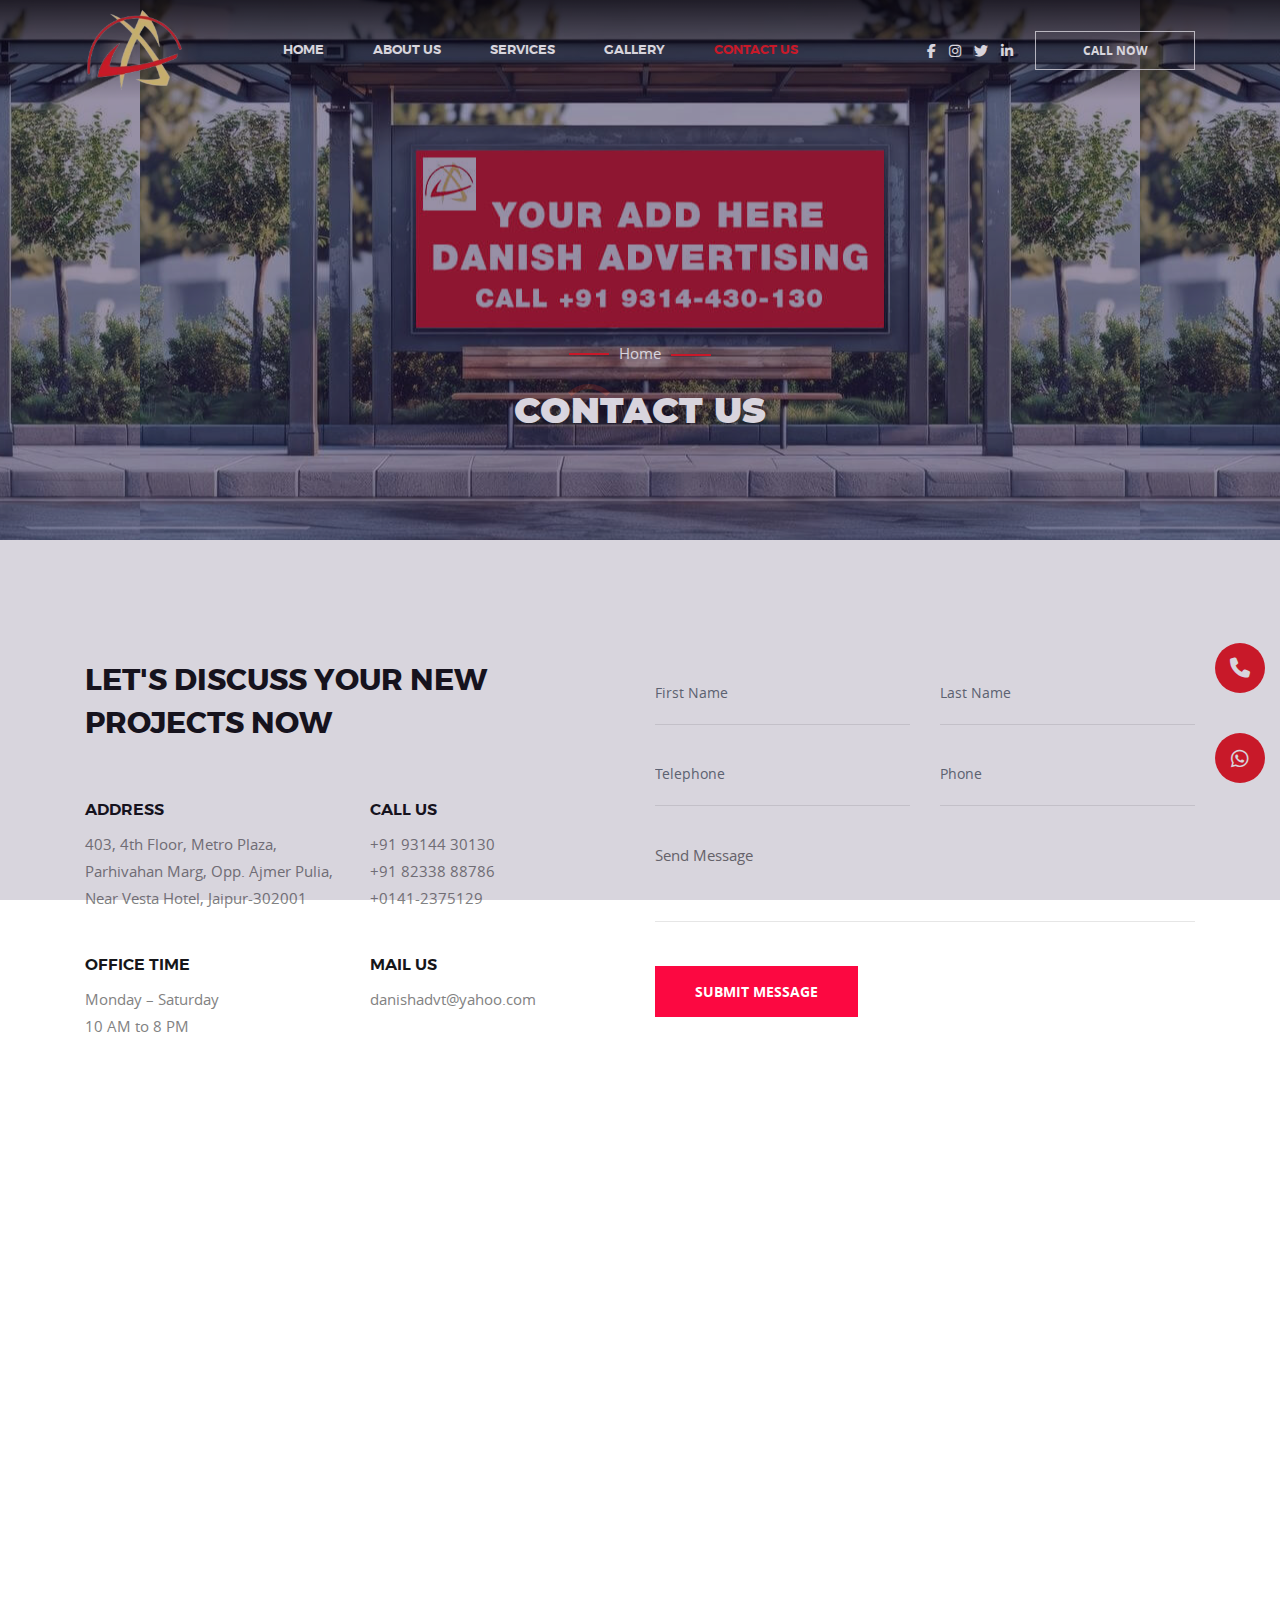
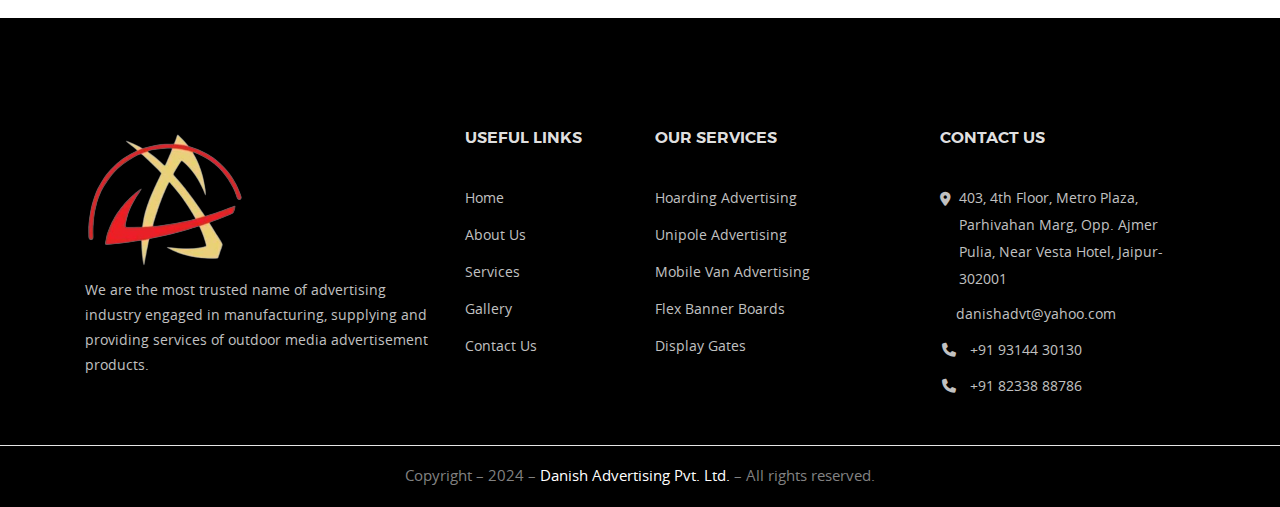
<file: contact.html>
<!DOCTYPE html>
<html lang="en">
  <head>
    <title>
      Danish Advertising Pvt. Ltd. Outmedia | Outdoor & Billboard Agency in
      Jaipur
    </title>
    <meta charset="UTF-8" />
    <meta name="viewport" content="width=device-width, initial-scale=1.0" />
    <meta http-equiv="X-UA-Compatible" content="IE=edge" />
    <meta http-equiv="X-UA-Compatible" content="ie=edge" />

    <meta name="viewport" content="width=device-width, initial-scale=1.0" />
    <meta
      name="description"
      content="Discover Danish Advertising Pvt. Ltd., Jaipur's leading outdoor and billboard agency, specializing in impactful out-of-home advertising solutions. Enhance your brand visibility with expert placement across prime locations."
    />
    <meta property="og:type" content="website" />
    <meta
      property="og:title"
      content="Danish Advertising Pvt. Ltd. | Leading Outdoor & Billboard Agency in Jaipur"
    />
    <meta
      property="og:description"
      content="Discover Danish Advertising Pvt. Ltd., Jaipur's leading outdoor and billboard agency, specializing in impactful out-of-home advertising solutions. Enhance your brand visibility with expert placement across prime locations."
    />
    <meta
      property="og:image"
      content="https://danishadvertising.vercel.app/assets/img/logo.png"
    />

    <meta name="twitter:card" content="summary_large_image" />
    <meta
      name="twitter:title"
      content="Danish Advertising Pvt. Ltd. | Leading Outdoor & Billboard Agency in Jaipur"
    />
    <meta
      name="twitter:description"
      content="Discover Danish Advertising Pvt. Ltd., Jaipur's leading outdoor and billboard agency, specializing in impactful out-of-home advertising solutions. Enhance your brand visibility with expert placement across prime locations."
    />
    <meta
      name="twitter:image"
      content="https://danishadvertising.vercel.app/assets/img/logo.png"
    />
    <link rel="icon" href="favicon.png" sizes="20x20" type="image/png" />
    <link rel="stylesheet" href="assets/css/animate.css" />
    <link rel="stylesheet" href="assets/css/bootstrap.min.css" />
    <link rel="stylesheet" href="assets/css/magnific-popup.css" />
    <link rel="stylesheet" href="assets/css/owl.carousel.min.css" />
    <link rel="stylesheet" href="assets/css/font-awesome.min.css" />
    <link rel="stylesheet" href="assets/css/flaticon.css" />
    <link rel="stylesheet" href="assets/css/style.css" />
    <link rel="stylesheet" href="assets/css/responsive.css" />
    <link
      rel="stylesheet"
      href="https://cdnjs.cloudflare.com/ajax/libs/font-awesome/6.6.0/css/all.min.css"
    />
  </head>
<body>
    <div class="sidebar-btn">
        <div class="side-calling-btn">
            <a href="tel:+918233888786">
                <i class="fa fa-phone"></i>
            </a>
        </div>
        <div class="side-whatsapp-btn">
            <a href="https://wa.me/+918233888786">
                <i class="fab fa-whatsapp"></i>
            </a>
        </div>
    </div>
    <div class="body-overlay" id="body-overlay"></div>
    <div class="header">
        <nav class="navbar nav-custom navbar-expand-lg">
            <div class="container nav-custom-container">
                <div class="responsive-mobile-menu">
                    <div class="logo-wrapper">
                        <a href="index.html" class="logo">
                            <img class="def" src="assets/img/logo.png" alt="logo">
                            <img class="alt" src="assets/img/logo.png" alt="logo">
                        </a>
                    </div>
                    <button class="navbar-toggler cross-menu" type="button" data-toggle="collapse" data-target="#bizcoxx_main_menu" aria-expanded="false" aria-label="Toggle navigation">
                        <span class="cross-menu-wrapper">
                            <span class="bar1"></span>
                            <span class="bar2"></span>
                            <span class="bar3"></span>
                        </span>
                    </button>
                </div>
                <div class="collapse navbar-collapse" id="bizcoxx_main_menu">
                    <ul class="nav-custom-menu navbar-nav">
                        <li><a href="index.html">Home</a></li>
                        <li><a href="about.html">About Us</a></li>
                        <li><a href="services.html">Services</a></li>
                        <li><a href="gallery.html">Gallery</a></li>
                        <li class="current-menu-item"><a href="contact.html">Contact Us</a></li>
                    </ul>
                </div>
                <div class="nav-right-content">
                    <div class="icon-part">
                        <ul class="social_link">
                            <li><a href="#."><i class="fab fa-facebook-f"></i></a></li>
                            <li><a href="#."><i class="fab fa-instagram"></i></a></li>
                            <li><a href="#."><i class="fab fa-twitter"></i></a></li>
                            <li><a href="#."><i class="fab fa-linkedin-in"></i></a></li>
                        </ul>
                    </div>
                    <div class="btn-wrapper">
                        <a href="tel:+919314430130" class="boxed-btn blank">Call Now</a>
                    </div>
                </div>
            </div>
        </nav>
    </div>
    <div class="breadcrumb-area  margin-bottom-120" style="background-image:url(assets/img/breadcrumb/01.jpg);">
        <div class="container">
            <div class="row justify-content-center">
                <div class="col-lg-8">
                    <div class="breadcrumb-inner">
                        <span>Home</span>
                        <h2 class="page-title">Contact Us</h2>
                    </div>
                </div>
            </div>
        </div>
    </div>
    <div class="contact-inner-area padding-bottom-80">
        <div class="container">
            <div class="row">
                <div class="col-lg-6">
                    <div class="contact-inner-content margin-bottom-20">
                        <h2 class="title-md">
                            Let's discuss your new projects now
                        </h2>
                    </div>
                    <div class="row">
                        <div class="col-md-6 col-sm-6">
                            <div class="single-contact-item margin-bottom-40">
                                <h3 class="title">Address</h3>
                                <p>403, 4th Floor, Metro Plaza, Parhivahan Marg, Opp. Ajmer Pulia, Near Vesta Hotel, Jaipur-302001</p>
                            </div>
                        </div>
                        <div class="col-md-6 col-sm-6">
                            <div class="single-contact-item margin-bottom-40">
                                <h3 class="title">Call Us</h3>
                                <p>
                                    <a href="tel:+919314430130"> +91 93144 30130</a> <br> 
                                    <a href="tel:+918233888786"> +91 82338 88786</a> <br> 
                                    <a href="tel:+01412375129">+0141-2375129</a>
                                </p>
                            </div>
                        </div>
                        <div class="col-md-6 col-sm-6">
                            <div class="single-contact-item margin-bottom-40">
                                <h3 class="title">office time</h3>
                                <p>Monday – Saturday <br> 10 AM to 8 PM</p>
                            </div>
                        </div>
                        <div class="col-md-6 col-sm-6">
                            <div class="single-contact-item margin-bottom-40">
                                <h3 class="title">Mail Us</h3>
                                <p><a href="mailto:danishadvt@yahoo.com">danishadvt@yahoo.com</a></p>
                            </div>
                        </div>
                    </div>
                </div>
                <div class="col-lg-6">
                    <div class="contact-form">
                        <form action="request.html" class="contact-page-form" novalidate="novalidate">
                            <div class="row">
                                <div class="col-md-6 col-sm-6">
                                    <div class="form-group">
                                        <input type="text" name="fname" placeholder="First Name" class="form-control" required="" aria-required="true">
                                    </div>
                                </div>
                                <div class="col-md-6 col-sm-6">
                                    <div class="form-group">
                                        <input type="text" name="lname" placeholder="Last Name" class="form-control" required="" aria-required="true">
                                    </div>
                                </div>
                                <div class="col-md-6 col-sm-6">
                                    <div class="form-group">
                                        <input type="text" name="telephone" placeholder="Telephone" class="form-control" required="" aria-required="true">
                                    </div>
                                </div>
                                <div class="col-md-6 col-sm-6">
                                    <div class="form-group">
                                        <input type="text" name="phone" placeholder="Phone" class="form-control" required="" aria-required="true">
                                    </div>
                                </div>
                                <div class="col-md-12">
                                    <div class="form-group">
                                        <textarea name="msg" id="msg" cols="1" rows="4" placeholder="Send Message"></textarea>
                                    </div>
                                </div>
                                <div class="col-md-12">
                                    <div class="btn-wrapper">
                                        <a href="#" class="boxed-btn"><span>Submit Message</span></a>
                                    </div>
                                </div>
                            </div>
                        </form>
                    </div>
                </div>
            </div>
        </div>
    </div>
    <!-- Map Area -->
    <div class="map-area">
        <div class="container-fluid p-0">
            <div class="row">
                <div class="col-md-12 col-lg-12">
                   <iframe src="https://www.google.com/maps/embed?pb=!1m14!1m8!1m3!1d56922.1906055891!2d75.791379!3d26.915016!3m2!1i1024!2i768!4f13.1!3m3!1m2!1s0x396db409094f1e8d%3A0x864b83e26f4f44e9!2sDanish%20Advertising%20Pvt%20Ltd!5e0!3m2!1sen!2sin!4v1728910476307!5m2!1sen!2sin" width="100%" height="450" style="border:0;" allowfullscreen="" loading="lazy" referrerpolicy="no-referrer-when-downgrade"></iframe>
                </div>
            </div>
        </div>
    </div>
    <footer class="footer-area">
        <div class="footer-top padding-top-115 pb-2">
            <div class="container">
                <div class="row">
                    <div class="col-lg-4 col-md-6 col-sm-6">
                        <div class="footer-widget widget">
                            <div class="about_us_widget">
                                <a href="index.html" class="footer-logo"> <img src="assets/img/logo.png" alt="footer logo"></a>
                                <p>We are the most trusted name of advertising industry engaged in manufacturing, supplying and providing services of outdoor media advertisement products.
                                </p>
                            </div>
                        </div>
                    </div>
                    <div class="col-lg-2 col-md-6 col-sm-6">
                        <div class="footer-widget widget widget_nav_menu">
                            <h4 class="widget-title">Useful links</h4>
                            <ul>
                                <li><a href="index.html">Home</a></li>
                                <li><a href="about.html">About Us</a></li>
                                <li><a href="services.html">Services</a></li>
                                <li><a href="gallery.html">Gallery</a></li>
                                <li><a href="contact.html">Contact Us</a></li>
                            </ul>
                        </div>
                    </div>
                    <div class="col-lg-3 col-md-6 col-sm-6">
                        <div class="footer-widget widget widget_nav_menu">
                            <h4 class="widget-title">Our Services</h4>
                            <ul>
                                <li><a href="services.html">Hoarding Advertising</a></li>
                                <li><a href="services.html">Unipole Advertising</a></li>
                                <li><a href="services.html">Mobile Van Advertising</a></li>
                                <li><a href="services.html">Flex Banner Boards</a></li>
                                <li><a href="services.html">Display Gates</a></li>
                            </ul>
                        </div>
                    </div>
                    <div class="col-lg-3 col-md-6 col-sm-6">
                        <div class="footer-widget widget ">
                            <h4 class="widget-title">Contact Us </h4>
                            <ul>
                                <li class="d-flex"><i class="fa-solid fa-location-dot mt-2 mr-2"></i>
                                    <a href="https://www.google.com/maps?ll=26.915016,75.791379&z=13&t=m&hl=en&gl=IN&mapclient=embed&cid=9676973232888956137" target="_blank">  403, 4th Floor, Metro Plaza, Parhivahan Marg, Opp. Ajmer Pulia, Near Vesta Hotel, Jaipur-302001</a>
                                </li>
                                <li class="d-flex">
                                    <a href="mailto:danishadvt@yahoo.com"><i class="fa-solid fa-mail mt-2 mr-2"></i> danishadvt@yahoo.com</a>
                                </li>
                                <li class="d-flex">
                                    <a href="tel:+919314430130"><i class="fa-solid fa-phone mt-2 mr-2"></i> +91 93144 30130</a>
                                </li>
                                <li class="d-flex">
                                    <a href="tel:+918233888786"><i class="fa-solid fa-phone mt-2 mr-2"></i> +91 82338 88786</a>
                                </li>
                            </ul>
                        </div>
                    </div>
                </div>                
            </div>
            <hr class="bg-white" />
            <div class="row">
                <div class="col-md-12 text-center">
                    <p>Copyright – 2024 – <a href="index.html" class="text-white">Danish Advertising Pvt. Ltd.</a> – All rights reserved.</p>
                </div>
            </div>
        </div>
    </footer>
    <div class="back-to-top">
        <span class="back-top"><i class="fa fa-angle-up"></i></span>
    </div>
    <div id="preloader">
        <div id="loader"></div>
    </div>
    <script src="assets/js/jquery-2.2.4.min.js"></script>
    <script src="assets/js/popper.min.js"></script>
    <script src="assets/js/bootstrap.min.js"></script>
    <script src="assets/js/jquery.magnific-popup.js"></script>
    <script src="assets/js/wow.min.js"></script>
    <script src="assets/js/owl.carousel.min.js"></script>
    <script src="assets/js/waypoints.min.js"></script>
    <script src="assets/js/jquery.counterup.min.js"></script>
    <script src="assets/js/imagesloaded.pkgd.min.js"></script>
    <script src="assets/js/isotope.pkgd.min.js"></script>
    <script src="assets/js/jQuery.rProgressbar.min.js"></script>
    <script src="assets/js/active.rProgressbar.js"></script>
    <script src="assets/js/main.js"></script>

</body>

</html>
</file>
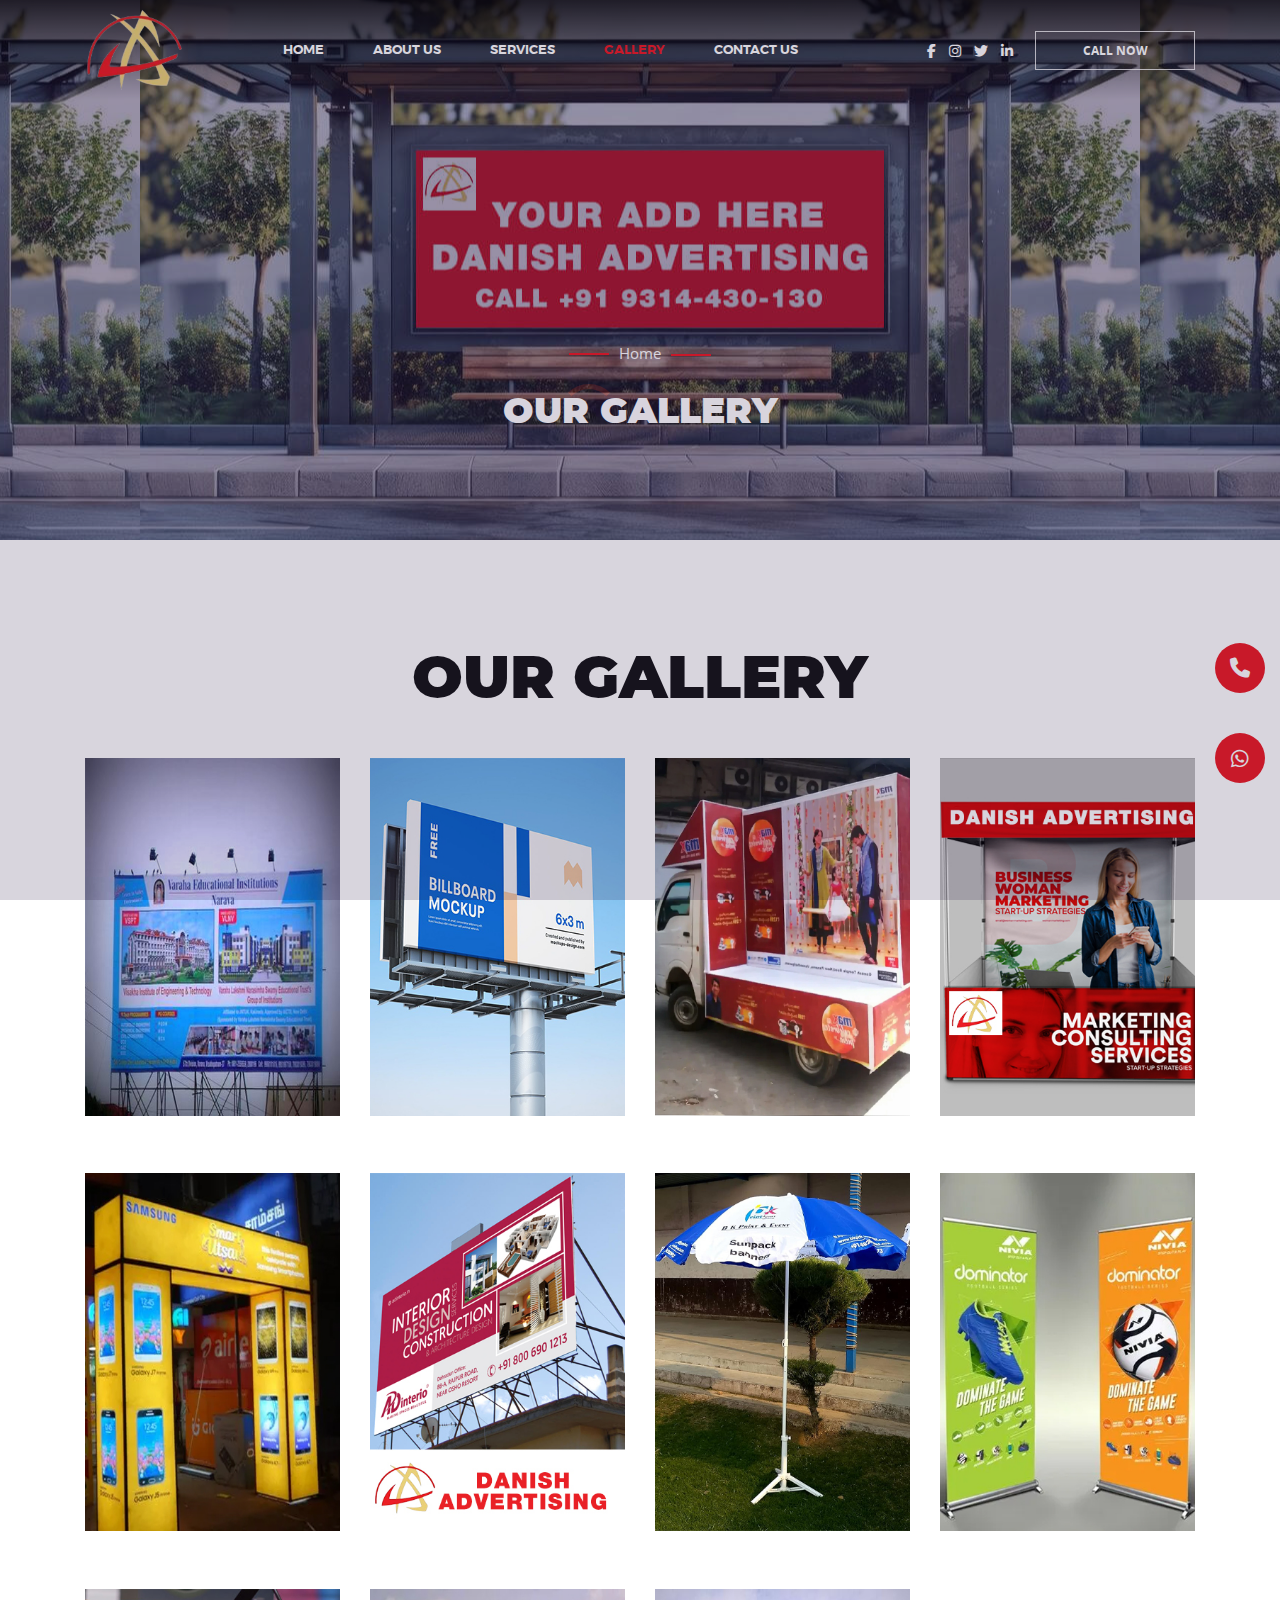
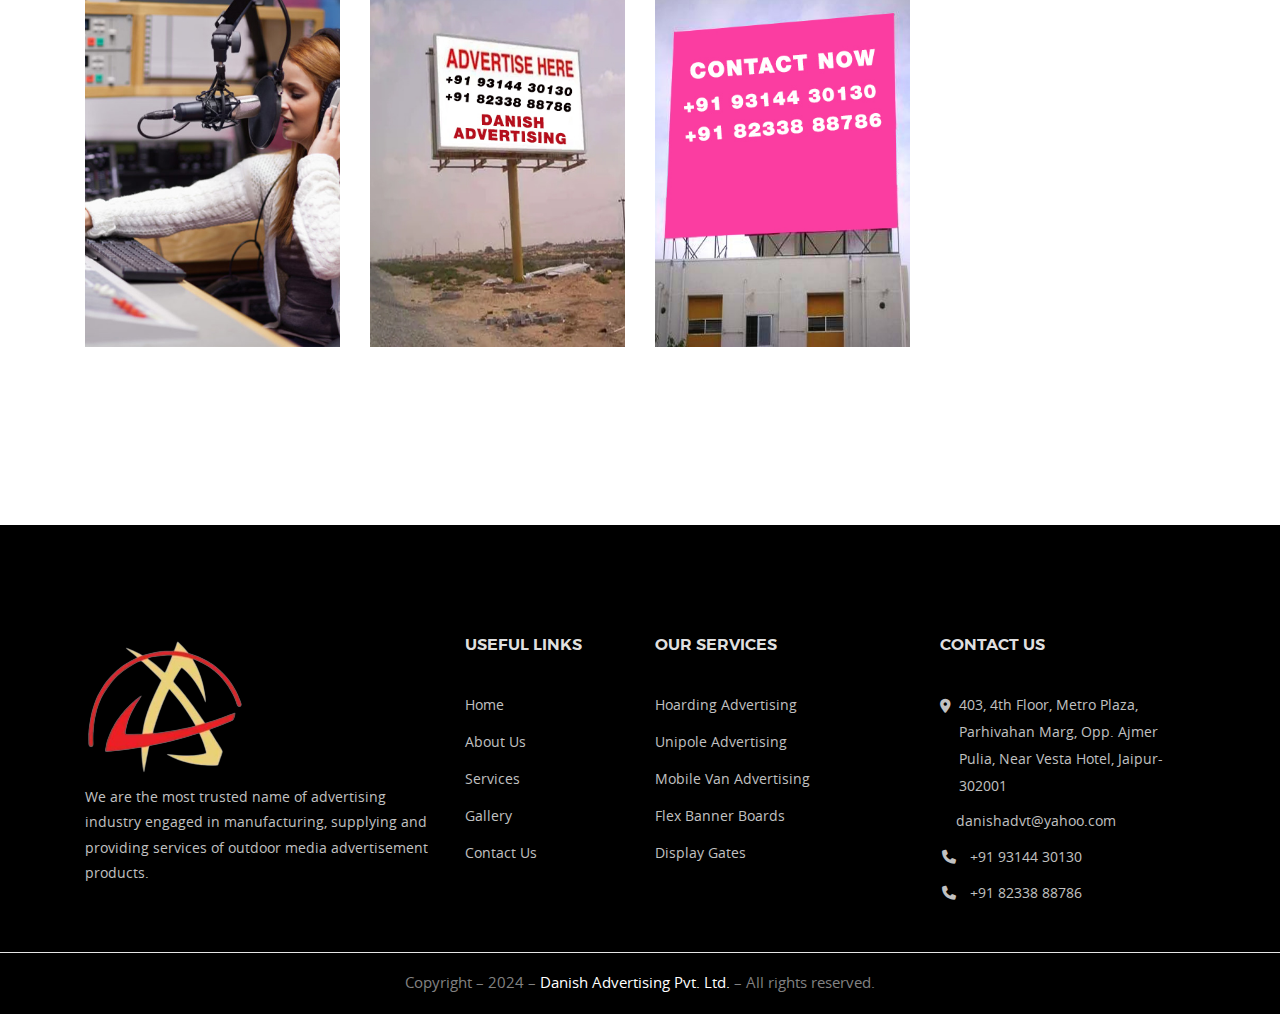
<file: gallery.html>
<!DOCTYPE html>
<html lang="en">
  <head>
    <title>
      Danish Advertising Pvt. Ltd. Outmedia | Outdoor & Billboard Agency in
      Jaipur
    </title>
    <meta charset="UTF-8" />
    <meta name="viewport" content="width=device-width, initial-scale=1.0" />
    <meta http-equiv="X-UA-Compatible" content="IE=edge" />
    <meta http-equiv="X-UA-Compatible" content="ie=edge" />

    <meta name="viewport" content="width=device-width, initial-scale=1.0" />
    <meta
      name="description"
      content="Discover Danish Advertising Pvt. Ltd., Jaipur's leading outdoor and billboard agency, specializing in impactful out-of-home advertising solutions. Enhance your brand visibility with expert placement across prime locations."
    />
    <meta property="og:type" content="website" />
    <meta
      property="og:title"
      content="Danish Advertising Pvt. Ltd. | Leading Outdoor & Billboard Agency in Jaipur"
    />
    <meta
      property="og:description"
      content="Discover Danish Advertising Pvt. Ltd., Jaipur's leading outdoor and billboard agency, specializing in impactful out-of-home advertising solutions. Enhance your brand visibility with expert placement across prime locations."
    />
    <meta
      property="og:image"
      content="https://danishadvertising.vercel.app/assets/img/logo.png"
    />

    <meta name="twitter:card" content="summary_large_image" />
    <meta
      name="twitter:title"
      content="Danish Advertising Pvt. Ltd. | Leading Outdoor & Billboard Agency in Jaipur"
    />
    <meta
      name="twitter:description"
      content="Discover Danish Advertising Pvt. Ltd., Jaipur's leading outdoor and billboard agency, specializing in impactful out-of-home advertising solutions. Enhance your brand visibility with expert placement across prime locations."
    />
    <meta
      name="twitter:image"
      content="https://danishadvertising.vercel.app/assets/img/logo.png"
    />
    <link rel="icon" href="favicon.png" sizes="20x20" type="image/png" />
    <link rel="stylesheet" href="assets/css/animate.css" />
    <link rel="stylesheet" href="assets/css/bootstrap.min.css" />
    <link rel="stylesheet" href="assets/css/magnific-popup.css" />
    <link rel="stylesheet" href="assets/css/owl.carousel.min.css" />
    <link rel="stylesheet" href="assets/css/font-awesome.min.css" />
    <link rel="stylesheet" href="assets/css/flaticon.css" />
    <link rel="stylesheet" href="assets/css/style.css" />
    <link rel="stylesheet" href="assets/css/responsive.css" />
    <link
      rel="stylesheet"
      href="https://cdnjs.cloudflare.com/ajax/libs/font-awesome/6.6.0/css/all.min.css"
    />
  </head>
<body>
    <div class="sidebar-btn">
        <div class="side-calling-btn">
            <a href="tel:+918233888786">
                <i class="fa fa-phone"></i>
            </a>
        </div>
        <div class="side-whatsapp-btn">
            <a href="https://wa.me/+918233888786">
                <i class="fab fa-whatsapp"></i>
            </a>
        </div>
    </div>
    <div class="body-overlay" id="body-overlay"></div>
    <div class="header">
        <nav class="navbar nav-custom navbar-expand-lg">
            <div class="container nav-custom-container">
                <div class="responsive-mobile-menu">
                    <div class="logo-wrapper">
                        <a href="index.html" class="logo">
                            <img class="def" src="assets/img/logo.png" alt="logo">
                            <img class="alt" src="assets/img/logo.png" alt="logo">
                        </a>
                    </div>
                    <button class="navbar-toggler cross-menu" type="button" data-toggle="collapse" data-target="#bizcoxx_main_menu" aria-expanded="false" aria-label="Toggle navigation">
                        <span class="cross-menu-wrapper">
                            <span class="bar1"></span>
                            <span class="bar2"></span>
                            <span class="bar3"></span>
                        </span>
                    </button>
                </div>
                <div class="collapse navbar-collapse" id="bizcoxx_main_menu">
                    <ul class="nav-custom-menu navbar-nav">
                        <li><a href="index.html">Home</a></li>
                        <li><a href="about.html">About Us</a></li>
                        <li><a href="services.html">Services</a></li>
                        <li class="current-menu-item"><a href="gallery.html">Gallery</a></li>
                        <li><a href="contact.html">Contact Us</a></li>
                    </ul>
                </div>
                <div class="nav-right-content">
                    <div class="icon-part">
                        <ul class="social_link">
                            <li><a href="#."><i class="fab fa-facebook-f"></i></a></li>
                            <li><a href="#."><i class="fab fa-instagram"></i></a></li>
                            <li><a href="#."><i class="fab fa-twitter"></i></a></li>
                            <li><a href="#."><i class="fab fa-linkedin-in"></i></a></li>
                        </ul>
                    </div>
                    <div class="btn-wrapper">
                        <a href="tel:+919314430130" class="boxed-btn blank">Call Now</a>
                    </div>
                </div>
            </div>
        </nav>
    </div>
    <div class="breadcrumb-area" style="background-image:url(assets/img/breadcrumb/01.jpg);">
        <div class="container">
            <div class="row justify-content-center">
                <div class="col-lg-8">
                    <div class="breadcrumb-inner">
                        <span>Home</span>
                        <h2 class="page-title">Our Gallery</h2>
                    </div>
                </div>
            </div>
        </div>
    </div>
    <div class="case-studies-area padding-bottom-120 padding-top-110 section-title">
        <div class="container">
            <h1 class="title text-center mb-5">our gallery</h1>
            <div class="row">
                <div class="col-lg-12">
                    <div class="case-studies-masonry-wrapper">
                        <!-- <ul class="case-studies-menu">
                            <li class="active" data-filter="*">All <span>/</span> </li>
                            <li data-filter=".Hoarding">Hoarding <span>/</span> </li>
                            <li data-filter=".Unipole"> Unipole <span>/</span> </li>
                            <li data-filter=".Mobile-Van">Mobile Van<span>/</span> </li>
                            <li data-filter=".Canopy">Canopy <span>/</span> </li>
                            <li data-filter=".Display-Gates">Display Gates <span>/</span> </li>
                            <li data-filter=".Flex-Banner">Flex Banner <span>/</span></li>
                            <li data-filter=".Standee">Standee</li>
                        </ul> -->
                        <div class="case-studies-masonry row">
                            <div class="col-lg-3 col-md-4 col-sm-6 masonry-item">
                                <div class="single-case-studies-item">
                                    <div class="thumb">
                                        <img src="assets/img/service/01.jpg" alt="our work image">
                                        <div class="icon">
                                            <a class="image-popup" href="assets/img/service/01.jpg"><span>+</span></a>
                                        </div>
                                    </div>                                    
                                </div>
                            </div>
                            <div class="col-lg-3 col-md-4 col-sm-6 masonry-item">
                                <div class="single-case-studies-item">
                                    <div class="thumb">
                                        <img src="assets/img/service/02.jpg" alt="our work image">
                                        <div class="icon">
                                            <a class="image-popup" href="assets/img/service/02.jpg"><span>+</span></a>
                                        </div>
                                    </div>                                    
                                </div>
                            </div>
                            <div class="col-lg-3 col-md-4 col-sm-6 masonry-item">
                                <div class="single-case-studies-item">
                                    <div class="thumb">
                                        <img src="assets/img/service/03.jpg" alt="our work image">
                                        <div class="icon">
                                            <a class="image-popup" href="assets/img/service/03.jpg"><span>+</span></a>
                                        </div>
                                    </div>                                    
                                </div>
                            </div>
                            <div class="col-lg-3 col-md-4 col-sm-6 masonry-item remove-col-padding">
                                <div class="single-case-studies-item">
                                    <div class="thumb">
                                        <img src="assets/img/service/04.jpg" alt="our work image">
                                        <div class="icon">
                                            <a class="image-popup" href="assets/img/service/04.jpg"><span>+</span></a>
                                        </div>
                                    </div>                                    
                                </div>
                            </div>
                            <div class="col-lg-3 col-md-4 col-sm-6 masonry-item remove-col-padding">
                                <div class="single-case-studies-item">
                                    <div class="thumb">
                                        <img src="assets/img/service/05.jpg" alt="our work image">
                                        <div class="icon">
                                            <a class="image-popup" href="assets/img/service/05.jpg"><span>+</span></a>
                                        </div>
                                    </div>                                    
                                </div>
                            </div>
                            <div class="col-lg-3 col-md-4 col-sm-6 masonry-item">
                                <div class="single-case-studies-item">
                                    <div class="thumb">
                                        <img src="assets/img/service/06.jpg" alt="our work image">
                                        <div class="icon">
                                            <a class="image-popup" href="assets/img/service/06.jpg"><span>+</span></a>
                                        </div>
                                    </div>                                    
                                </div>
                            </div>
                            <div class="col-lg-3 col-md-4 col-sm-6 masonry-item data">
                                <div class="single-case-studies-item">
                                    <div class="thumb">
                                        <img src="assets/img/service/07.jpg" alt="our work image">
                                        <div class="icon">
                                            <a class="image-popup" href="assets/img/service/07.jpg"><span>+</span></a>
                                        </div>
                                    </div>                                    
                                </div>
                            </div>
                            <div class="col-lg-3 col-md-4 col-sm-6 masonry-item">
                                <div class="single-case-studies-item">
                                    <div class="thumb">
                                        <img src="assets/img/service/08.jpg" alt="our work image">
                                        <div class="icon">
                                            <a class="image-popup" href="assets/img/service/08.jpg"><span>+</span></a>
                                        </div>
                                    </div>                                    
                                </div>
                            </div>
                            <div class="col-lg-3 col-md-4 col-sm-6 masonry-item">
                                <div class="single-case-studies-item">
                                    <div class="thumb">
                                        <img src="assets/img/service/09.jpg" alt="our work image">
                                        <div class="icon">
                                            <a class="image-popup" href="assets/img/service/09.jpg"><span>+</span></a>
                                        </div>
                                    </div>                                    
                                </div>
                            </div>
                            <div class="col-lg-3 col-md-4 col-sm-6 masonry-item cyber">
                                <div class="single-case-studies-item">
                                    <div class="thumb">
                                        <img src="assets/img/service/10.jpg" alt="our work image">
                                        <div class="icon">
                                            <a class="image-popup" href="assets/img/service/10.jpg"><span>+</span></a>
                                        </div>
                                    </div>                                    
                                </div>
                            </div>
                            <div class="col-lg-3 col-md-4 col-sm-6 masonry-item">
                                <div class="single-case-studies-item">
                                    <div class="thumb">
                                        <img src="assets/img/service/11.jpg" alt="our work image">
                                        <div class="icon">
                                            <a class="image-popup" href="assets/img/service/11.jpg"><span>+</span></a>
                                        </div>
                                    </div>                                    
                                </div>
                            </div>
                        </div>
                    </div>
                </div>
            </div>
        </div>
    </div>
    <footer class="footer-area">
        <div class="footer-top padding-top-115 pb-2">
            <div class="container">
                <div class="row">
                    <div class="col-lg-4 col-md-6 col-sm-6">
                        <div class="footer-widget widget">
                            <div class="about_us_widget">
                                <a href="index.html" class="footer-logo"> <img src="assets/img/logo.png" alt="footer logo"></a>
                                <p>We are the most trusted name of advertising industry engaged in manufacturing, supplying and providing services of outdoor media advertisement products.
                                </p>
                            </div>
                        </div>
                    </div>
                    <div class="col-lg-2 col-md-6 col-sm-6">
                        <div class="footer-widget widget widget_nav_menu">
                            <h4 class="widget-title">Useful links</h4>
                            <ul>
                                <li><a href="index.html">Home</a></li>
                                <li><a href="about.html">About Us</a></li>
                                <li><a href="services.html">Services</a></li>
                                <li><a href="gallery.html">Gallery</a></li>
                                <li><a href="contact.html">Contact Us</a></li>
                            </ul>
                        </div>
                    </div>
                    <div class="col-lg-3 col-md-6 col-sm-6">
                        <div class="footer-widget widget widget_nav_menu">
                            <h4 class="widget-title">Our Services</h4>
                            <ul>
                                <li><a href="services.html">Hoarding Advertising</a></li>
                                <li><a href="services.html">Unipole Advertising</a></li>
                                <li><a href="services.html">Mobile Van Advertising</a></li>
                                <li><a href="services.html">Flex Banner Boards</a></li>
                                <li><a href="services.html">Display Gates</a></li>
                            </ul>
                        </div>
                    </div>
                    <div class="col-lg-3 col-md-6 col-sm-6">
                        <div class="footer-widget widget ">
                            <h4 class="widget-title">Contact Us </h4>
                            <ul>
                                <li class="d-flex"><i class="fa-solid fa-location-dot mt-2 mr-2"></i>
                                    <a href="https://www.google.com/maps?ll=26.915016,75.791379&z=13&t=m&hl=en&gl=IN&mapclient=embed&cid=9676973232888956137" target="_blank">  403, 4th Floor, Metro Plaza, Parhivahan Marg, Opp. Ajmer Pulia, Near Vesta Hotel, Jaipur-302001</a>
                                </li>
                                <li class="d-flex">
                                    <a href="mailto:danishadvt@yahoo.com"><i class="fa-solid fa-mail mt-2 mr-2"></i> danishadvt@yahoo.com</a>
                                </li>
                                <li class="d-flex">
                                    <a href="tel:+919314430130"><i class="fa-solid fa-phone mt-2 mr-2"></i> +91 93144 30130</a>
                                </li>
                                <li class="d-flex">
                                    <a href="tel:+918233888786"><i class="fa-solid fa-phone mt-2 mr-2"></i> +91 82338 88786</a>
                                </li>
                            </ul>
                        </div>
                    </div>
                </div>                
            </div>
            <hr class="bg-white" />
            <div class="row">
                <div class="col-md-12 text-center">
                    <p>Copyright – 2024 – <a href="index.html" class="text-white">Danish Advertising Pvt. Ltd.</a> – All rights reserved.</p>
                </div>
            </div>
        </div>
    </footer>
    <div class="back-to-top">
        <span class="back-top"><i class="fa fa-angle-up"></i></span>
    </div>
    <div id="preloader">
        <div id="loader"></div>
    </div>
    <script src="assets/js/jquery-2.2.4.min.js"></script>
    <script src="assets/js/popper.min.js"></script>
    <script src="assets/js/bootstrap.min.js"></script>
    <script src="assets/js/jquery.magnific-popup.js"></script>
    <script src="assets/js/wow.min.js"></script>
    <script src="assets/js/owl.carousel.min.js"></script>
    <script src="assets/js/waypoints.min.js"></script>
    <script src="assets/js/jquery.counterup.min.js"></script>
    <script src="assets/js/imagesloaded.pkgd.min.js"></script>
    <script src="assets/js/isotope.pkgd.min.js"></script>
    <script src="assets/js/jQuery.rProgressbar.min.js"></script>
    <script src="assets/js/active.rProgressbar.js"></script>
    <script src="assets/js/main.js"></script>

</body>

</html>
</file>
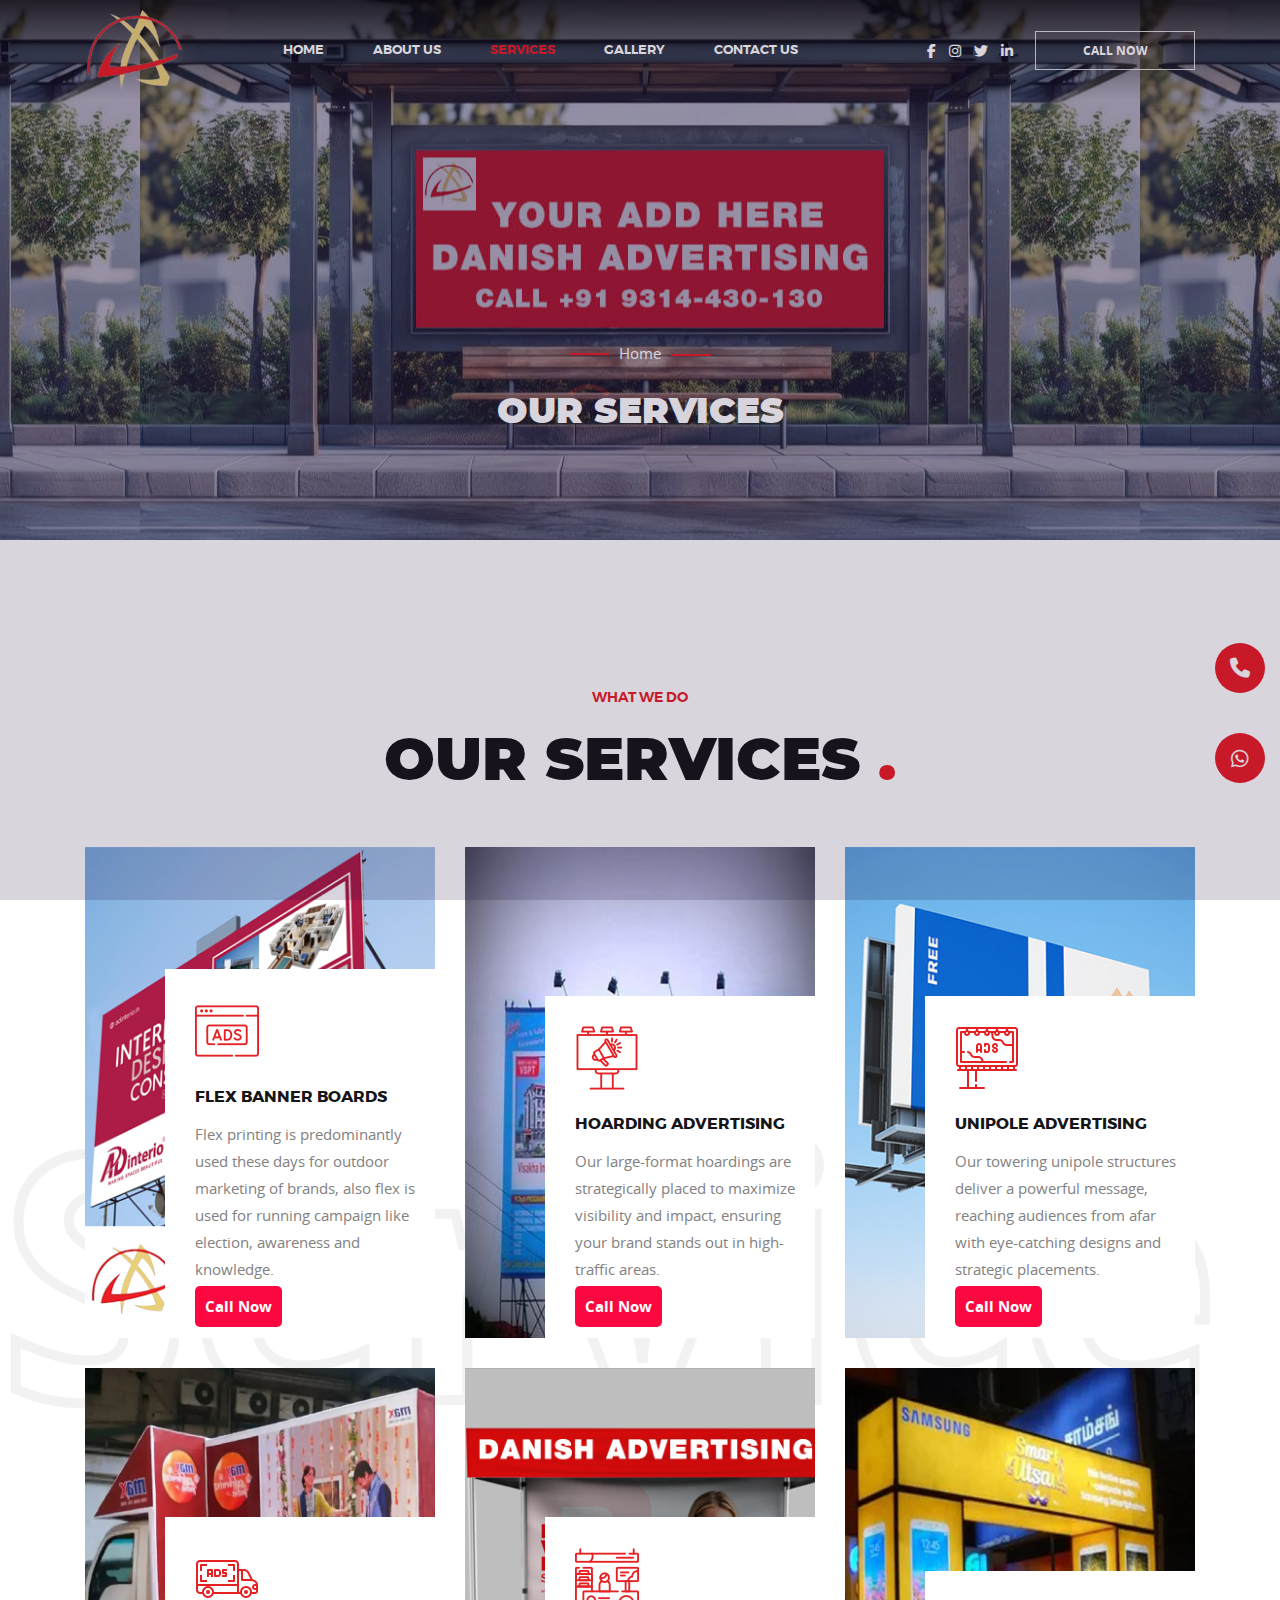
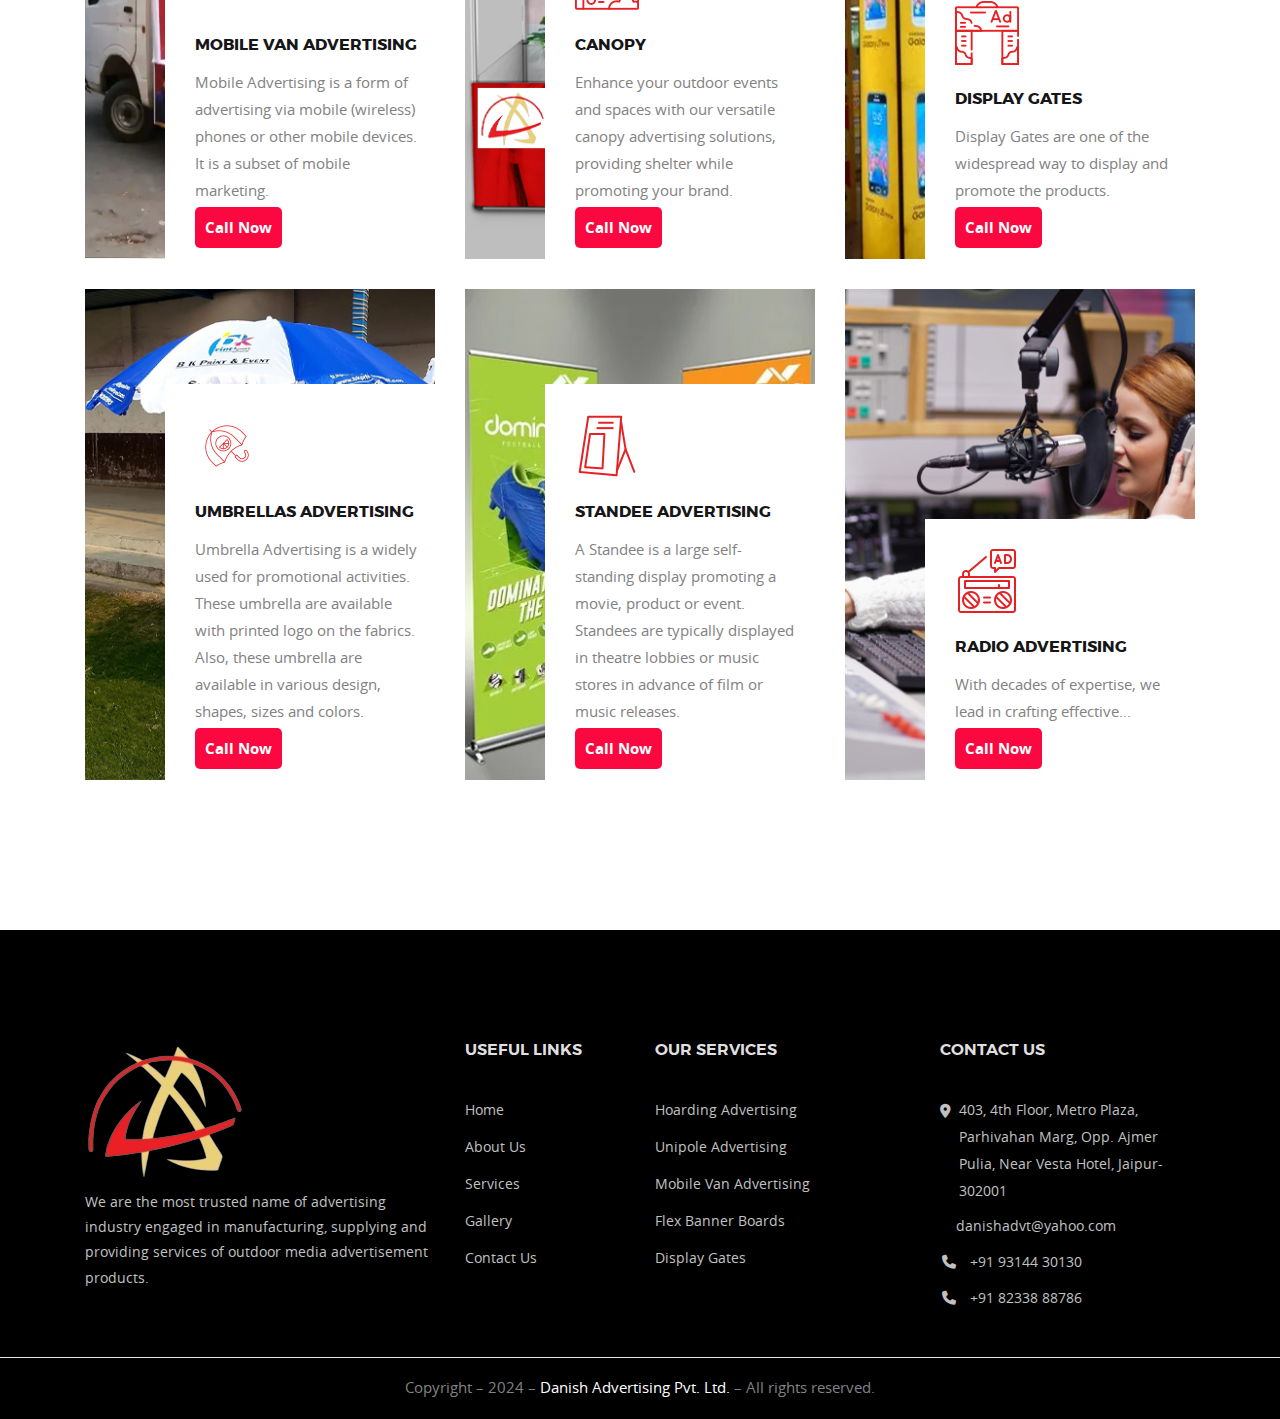
<file: services.html>
<!DOCTYPE html>
<html lang="en">
  <head>
    <title>
      Danish Advertising Pvt. Ltd. Outmedia | Outdoor & Billboard Agency in
      Jaipur
    </title>
    <meta charset="UTF-8" />
    <meta name="viewport" content="width=device-width, initial-scale=1.0" />
    <meta http-equiv="X-UA-Compatible" content="IE=edge" />
    <meta http-equiv="X-UA-Compatible" content="ie=edge" />

    <meta name="viewport" content="width=device-width, initial-scale=1.0" />
    <meta
      name="description"
      content="Discover Danish Advertising Pvt. Ltd., Jaipur's leading outdoor and billboard agency, specializing in impactful out-of-home advertising solutions. Enhance your brand visibility with expert placement across prime locations."
    />
    <meta property="og:type" content="website" />
    <meta
      property="og:title"
      content="Danish Advertising Pvt. Ltd. | Leading Outdoor & Billboard Agency in Jaipur"
    />
    <meta
      property="og:description"
      content="Discover Danish Advertising Pvt. Ltd., Jaipur's leading outdoor and billboard agency, specializing in impactful out-of-home advertising solutions. Enhance your brand visibility with expert placement across prime locations."
    />
    <meta
      property="og:image"
      content="https://danishadvertising.vercel.app/assets/img/logo.png"
    />

    <meta name="twitter:card" content="summary_large_image" />
    <meta
      name="twitter:title"
      content="Danish Advertising Pvt. Ltd. | Leading Outdoor & Billboard Agency in Jaipur"
    />
    <meta
      name="twitter:description"
      content="Discover Danish Advertising Pvt. Ltd., Jaipur's leading outdoor and billboard agency, specializing in impactful out-of-home advertising solutions. Enhance your brand visibility with expert placement across prime locations."
    />
    <meta
      name="twitter:image"
      content="https://danishadvertising.vercel.app/assets/img/logo.png"
    />
    <link rel="icon" href="favicon.png" sizes="20x20" type="image/png" />
    <link rel="stylesheet" href="assets/css/animate.css" />
    <link rel="stylesheet" href="assets/css/bootstrap.min.css" />
    <link rel="stylesheet" href="assets/css/magnific-popup.css" />
    <link rel="stylesheet" href="assets/css/owl.carousel.min.css" />
    <link rel="stylesheet" href="assets/css/font-awesome.min.css" />
    <link rel="stylesheet" href="assets/css/flaticon.css" />
    <link rel="stylesheet" href="assets/css/style.css" />
    <link rel="stylesheet" href="assets/css/responsive.css" />
    <link
      rel="stylesheet"
      href="https://cdnjs.cloudflare.com/ajax/libs/font-awesome/6.6.0/css/all.min.css"
    />
  </head>
<body>
    <div class="sidebar-btn">
        <div class="side-calling-btn">
            <a href="tel:+918233888786">
                <i class="fa fa-phone"></i>
            </a>
        </div>
        <div class="side-whatsapp-btn">
            <a href="https://wa.me/+918233888786">
                <i class="fab fa-whatsapp"></i>
            </a>
        </div>
    </div>
    <div class="body-overlay" id="body-overlay"></div>
    <div class="header">
        <nav class="navbar nav-custom navbar-expand-lg">
            <div class="container nav-custom-container">
                <div class="responsive-mobile-menu">
                    <div class="logo-wrapper">
                        <a href="index.html" class="logo">
                            <img class="def" src="assets/img/logo.png" alt="logo">
                            <img class="alt" src="assets/img/logo.png" alt="logo">
                        </a>
                    </div>
                    <button class="navbar-toggler cross-menu" type="button" data-toggle="collapse" data-target="#bizcoxx_main_menu" aria-expanded="false" aria-label="Toggle navigation">
                        <span class="cross-menu-wrapper">
                            <span class="bar1"></span>
                            <span class="bar2"></span>
                            <span class="bar3"></span>
                        </span>
                    </button>
                </div>
                <div class="collapse navbar-collapse" id="bizcoxx_main_menu">
                    <ul class="nav-custom-menu navbar-nav">
                        <li><a href="index.html">Home</a></li>
                        <li><a href="about.html">About Us</a></li>
                        <li class="current-menu-item"><a href="services.html">Services</a></li>
                        <li><a href="gallery.html">Gallery</a></li>
                        <li><a href="contact.html">Contact Us</a></li>
                    </ul>
                </div>
                <div class="nav-right-content">
                    <div class="icon-part">
                        <ul class="social_link">
                            <li><a href="#."><i class="fab fa-facebook-f"></i></a></li>
                            <li><a href="#."><i class="fab fa-instagram"></i></a></li>
                            <li><a href="#."><i class="fab fa-twitter"></i></a></li>
                            <li><a href="#."><i class="fab fa-linkedin-in"></i></a></li>
                        </ul>
                    </div>
                    <div class="btn-wrapper">
                        <a href="tel:+919314430130" class="boxed-btn blank">Call Now</a>
                    </div>
                </div>
            </div>
        </nav>
    </div>
    <div class="breadcrumb-area  margin-bottom-120" style="background-image:url(assets/img/breadcrumb/01.jpg);">
        <div class="container">
            <div class="row justify-content-center">
                <div class="col-lg-8">
                    <div class="breadcrumb-inner">
                        <span>Home</span>
                        <h2 class="page-title">Our Services</h2>
                    </div>
                </div>
            </div>
        </div>
    </div>
    <section class="our-service-area padding-bottom-120">
        <div class="bg-text">
            <span class="title">Service</span>
        </div>
        <div class="container">
            <div class="row justify-content-center">
                <div class="col-lg-8">
                    <div class="section-title desktop-center padding-top-25 margin-bottom-55">
                        <p class="meta">what we do</p>
                        <h2 class="title">our SERVICES <span>.</span>
                        </h2>
                    </div>
                </div>
            </div>
            <div class="row">                
                <div class="col-lg-4 col-md-6">
                    <div class="single-what-we-service-item margin-bottom-30">
                        <a href="">
                            <div class="single-what-img">
                                <img src="assets/img/service/06.jpg" alt="service-img">
                            </div>
                            <div class="content-wrapper">
                                <div class="icon">
                                    <img src="assets/img/icon/img-06.png" alt="icon-img">
                                </div>
                                <div class="content">
                                    <h4 class="title">Flex Banner Boards</h4>
                                    <p>Flex printing is predominantly used these days for outdoor marketing of brands, also flex is used for running campaign like election, awareness and knowledge.</p>
                                </div>
                                <a href="tel:+918233888786" class="service boxed-btn">Call Now</a>
                            </div>
                        </a>
                    </div>
                </div>
                <div class="col-lg-4 col-md-6">
                    <div class="single-what-we-service-item margin-bottom-30">
                        <a href="">
                            <div class="single-what-img">
                                <img src="assets/img/service/01.jpg" alt="service-img">
                            </div>
                            <div class="content-wrapper">
                                <div class="icon">
                                    <img src="assets/img/icon/img-01.png" alt="icon-img">
                                </div>
                                <div class="content">
                                    <h4 class="title">Hoarding Advertising</h4>
                                    <p>Our large-format hoardings are strategically placed to maximize visibility and impact, ensuring your brand stands out in high-traffic areas.</p>
                                </div>
                                <a href="tel:+918233888786" class="service boxed-btn">Call Now</a>
                            </div>
                        </a>
                    </div>
                </div>
                <div class="col-lg-4 col-md-6">
                    <div class="single-what-we-service-item margin-bottom-30">
                        <a href="">
                            <div class="single-what-img">
                                <img src="assets/img/service/02.jpg" alt="service-img">
                            </div>
                            <div class="content-wrapper">
                                <div class="icon">
                                    <img src="assets/img/icon/img-02.png" alt="icon-img">
                                </div>
                                <div class="content">
                                    <h4 class="title">Unipole Advertising</h4>
                                    <p>Our towering unipole structures deliver a powerful message, reaching audiences from afar with eye-catching designs and strategic placements.</p>
                                </div>
                                <a href="tel:+918233888786" class="service boxed-btn">Call Now</a>
                            </div>
                        </a>
                    </div>
                </div>
                <div class="col-lg-4 col-md-6">
                    <div class="single-what-we-service-item margin-bottom-30">
                        <a href="">
                            <div class="single-what-img">
                                <img src="assets/img/service/03.jpg" alt="service-img">
                            </div>
                            <div class="content-wrapper">
                                <div class="icon">
                                    <img src="assets/img/icon/img-03.png" alt="icon-img">
                                </div>
                                <div class="content">
                                    <h4 class="title">Mobile Van Advertising</h4>
                                    <p>Mobile Advertising is a form of advertising via mobile (wireless) phones or other mobile devices. It is a subset of mobile marketing.</p>
                                </div>
                                <a href="tel:+918233888786" class="service boxed-btn">Call Now</a>
                            </div>
                        </a>
                    </div>
                </div>
                <div class="col-lg-4 col-md-6">
                    <div class="single-what-we-service-item margin-bottom-30">
                        <a href="">
                            <div class="single-what-img">
                                <img src="assets/img/service/04.jpg" alt="service-img">
                            </div>
                            <div class="content-wrapper">
                                <div class="icon">
                                    <img src="assets/img/icon/img-04.png" alt="icon-img">
                                </div>
                                <div class="content">
                                    <h4 class="title">Canopy</h4>
                                    <p>Enhance your outdoor events and spaces with our versatile canopy advertising solutions, providing shelter while promoting your brand.</p>
                                </div>
                                <a href="tel:+918233888786" class="service boxed-btn">Call Now</a>
                            </div>
                        </a>
                    </div>
                </div>
                <div class="col-lg-4 col-md-6">
                    <div class="single-what-we-service-item margin-bottom-30">
                        <a href="">
                            <div class="single-what-img">
                                <img src="assets/img/service/05.jpg" alt="service-img">
                            </div>
                            <div class="content-wrapper">
                                <div class="icon">
                                    <img src="assets/img/icon/img-05.png" alt="icon-img">
                                </div>
                                <div class="content">
                                    <h4 class="title">Display Gates</h4>
                                    <p>Display Gates are one of the widespread way to display and promote the products.</p>
                                </div>
                                <a href="tel:+918233888786" class="service boxed-btn">Call Now</a>
                            </div>
                        </a>
                    </div>
                </div>
                <div class="col-lg-4 col-md-6">
                    <div class="single-what-we-service-item margin-bottom-30">
                        <a href="">
                            <div class="single-what-img">
                                <img src="assets/img/service/07.jpg" alt="service-img">
                            </div>
                            <div class="content-wrapper">
                                <div class="icon">
                                   <img src="assets/img/icon/img-07.png" alt="icon-img">
                                </div>
                                <div class="content">
                                    <h4 class="title">Umbrellas Advertising</h4>
                                    <p>Umbrella Advertising is a widely used for promotional activities. These umbrella are available with printed logo on the fabrics. Also, these umbrella are available in various design, shapes, sizes and colors.</p>
                                </div>
                                <a href="tel:+918233888786" class="service boxed-btn">Call Now</a>
                            </div>
                        </a>
                    </div>
                </div>
                <div class="col-lg-4 col-md-6">
                    <div class="single-what-we-service-item margin-bottom-30">
                        <a href="">
                            <div class="single-what-img">
                                <img src="assets/img/service/08.jpg" alt="service-img">
                            </div>
                            <div class="content-wrapper">
                                <div class="icon">
                                    <img src="assets/img/icon/img-08.png" alt="icon-img">
                                </div>
                                <div class="content">
                                    <h4 class="title">Standee Advertising</h4>
                                    <p>A Standee is a large self-standing display promoting a movie, product or event. Standees are typically displayed in theatre lobbies or music stores in advance of film or music releases.</p>
                                </div>
                                <a href="tel:+918233888786" class="service boxed-btn">Call Now</a>
                            </div>
                        </a>
                    </div>
                </div>
                <div class="col-lg-4 col-md-6">
                    <div class="single-what-we-service-item margin-bottom-30">
                        <a href="">
                            <div class="single-what-img">
                                <img src="assets/img/service/09.jpg" alt="service-img">
                            </div>
                            <div class="content-wrapper">
                                <div class="icon">
                                    <img src="assets/img/icon/img-09.png" alt="icon-img">
                                </div>
                                <div class="content">
                                    <h4 class="title">Radio Advertising</h4>
                                    <p>With decades of expertise, we lead in crafting effective...</p>
                                </div>
                                <a href="tel:+918233888786" class="service boxed-btn">Call Now</a>
                            </div>
                        </a>
                    </div>
                </div>
            </div>
        </div>
    </section>
    <footer class="footer-area">
        <div class="footer-top padding-top-115 pb-2">
            <div class="container">
                <div class="row">
                    <div class="col-lg-4 col-md-6 col-sm-6">
                        <div class="footer-widget widget">
                            <div class="about_us_widget">
                                <a href="index.html" class="footer-logo"> <img src="assets/img/logo.png" alt="footer logo"></a>
                                <p>We are the most trusted name of advertising industry engaged in manufacturing, supplying and providing services of outdoor media advertisement products.
                                </p>
                            </div>
                        </div>
                    </div>
                    <div class="col-lg-2 col-md-6 col-sm-6">
                        <div class="footer-widget widget widget_nav_menu">
                            <h4 class="widget-title">Useful links</h4>
                            <ul>
                                <li><a href="index.html">Home</a></li>
                                <li><a href="about.html">About Us</a></li>
                                <li><a href="services.html">Services</a></li>
                                <li><a href="gallery.html">Gallery</a></li>
                                <li><a href="contact.html">Contact Us</a></li>
                            </ul>
                        </div>
                    </div>
                    <div class="col-lg-3 col-md-6 col-sm-6">
                        <div class="footer-widget widget widget_nav_menu">
                            <h4 class="widget-title">Our Services</h4>
                            <ul>
                                <li><a href="services.html">Hoarding Advertising</a></li>
                                <li><a href="services.html">Unipole Advertising</a></li>
                                <li><a href="services.html">Mobile Van Advertising</a></li>
                                <li><a href="services.html">Flex Banner Boards</a></li>
                                <li><a href="services.html">Display Gates</a></li>
                            </ul>
                        </div>
                    </div>
                    <div class="col-lg-3 col-md-6 col-sm-6">
                        <div class="footer-widget widget ">
                            <h4 class="widget-title">Contact Us </h4>
                            <ul>
                                <li class="d-flex"><i class="fa-solid fa-location-dot mt-2 mr-2"></i>
                                    <a href="https://www.google.com/maps?ll=26.915016,75.791379&z=13&t=m&hl=en&gl=IN&mapclient=embed&cid=9676973232888956137" target="_blank">  403, 4th Floor, Metro Plaza, Parhivahan Marg, Opp. Ajmer Pulia, Near Vesta Hotel, Jaipur-302001</a>
                                </li>
                                <li class="d-flex">
                                    <a href="mailto:danishadvt@yahoo.com"><i class="fa-solid fa-mail mt-2 mr-2"></i> danishadvt@yahoo.com</a>
                                </li>
                                <li class="d-flex">
                                    <a href="tel:+919314430130"><i class="fa-solid fa-phone mt-2 mr-2"></i> +91 93144 30130</a>
                                </li>
                                <li class="d-flex">
                                    <a href="tel:+918233888786"><i class="fa-solid fa-phone mt-2 mr-2"></i> +91 82338 88786</a>
                                </li>
                            </ul>
                        </div>
                    </div>
                </div>                
            </div>
            <hr class="bg-white" />
            <div class="row">
                <div class="col-md-12 text-center">
                    <p>Copyright – 2024 – <a href="index.html" class="text-white">Danish Advertising Pvt. Ltd.</a> – All rights reserved.</p>
                </div>
            </div>
        </div>
    </footer>
    <div class="back-to-top">
        <span class="back-top"><i class="fa fa-angle-up"></i></span>
    </div>
    <div id="preloader">
        <div id="loader"></div>
    </div>
    <script src="assets/js/jquery-2.2.4.min.js"></script>
    <script src="assets/js/popper.min.js"></script>
    <script src="assets/js/bootstrap.min.js"></script>
    <script src="assets/js/jquery.magnific-popup.js"></script>
    <script src="assets/js/wow.min.js"></script>
    <script src="assets/js/owl.carousel.min.js"></script>
    <script src="assets/js/waypoints.min.js"></script>
    <script src="assets/js/jquery.counterup.min.js"></script>
    <script src="assets/js/imagesloaded.pkgd.min.js"></script>
    <script src="assets/js/isotope.pkgd.min.js"></script>
    <script src="assets/js/jQuery.rProgressbar.min.js"></script>
    <script src="assets/js/active.rProgressbar.js"></script>
    <script src="assets/js/main.js"></script>

</body>

</html>
</file>
<file: assets/css/flaticon.css>
@font-face{font-family:flaticon;src:url("../fonts/icon-set-1/Flaticon.eot");src:url("../fonts/icon-set-1/Flaticon-1.eot") format("embedded-opentype"),url("../fonts/icon-set-1/Flaticon.woff2") format("woff2"),url("../fonts/icon-set-1/Flaticon.woff") format("woff"),url("../fonts/icon-set-1/Flaticon.ttf") format("truetype");font-weight:400;font-style:normal}@font-face{font-family:Flaticon-2;src:url("../fonts/icon-set-2/Flaticon.eot");src:url("../fonts/icon-set-2/Flaticon-1.eot") format("embedded-opentype"),url("../fonts/icon-set-2/Flaticon.woff") format("woff"),url("../fonts/icon-set-2/Flaticon.ttf") format("truetype"),url("../fonts/icon-set-2/Flaticon.svg") format("svg");font-weight:400;font-style:normal}@font-face{font-family:Flaticon-3;src:url("../fonts/icon-set-3/Flaticon.eot");src:url("../fonts/icon-set-3/Flaticon-1.eot") format("embedded-opentype"),url("../fonts/icon-set-3/Flaticon.woff") format("woff"),url("../fonts/icon-set-3/Flaticon.svg") format("svg");font-weight:400;font-style:normal}[class*=" flaticon-"]:after,[class*=flaticon-]:before,[class^=flaticon-]:after,[class^=flaticon-]:before{font-family:Flaticon;font-style:normal}[class*=" flaticon-2"]:after,[class*=flaticon-2]:before,[class^=flaticon-2]:after,[class^=flaticon-2]:before{font-family:Flaticon-2;font-style:normal}[class*=" flaticon-3"]:after,[class*=flaticon-3]:before,[class^=flaticon-3]:after,[class^=flaticon-3]:before{font-family:Flaticon-3;font-style:normal}.flaticon-2-bench:before,.flaticon-3-alarm-clock:before,.flaticon-bench:before{content:"\f100"}.flaticon-2-bridge:before,.flaticon-3-bar-chart:before,.flaticon-group:before{content:"\f102"}.flaticon-2-building:before,.flaticon-3-battery:before,.flaticon-global:before{content:"\f103"}.flaticon-2-building-1:before,.flaticon-3-battery-1:before,.flaticon-translate:before{content:"\f104"}.flaticon-2-building-2:before,.flaticon-3-bell:before,.flaticon-reach:before{content:"\f105"}.flaticon-2-building-3:before,.flaticon-3-bluetooth:before,.flaticon-information:before{content:"\f106"}.flaticon-2-building-4:before,.flaticon-24-hours:before,.flaticon-3-book:before{content:"\f107"}.flaticon-2-bus-stop:before,.flaticon-3-box:before,.flaticon-phone:before{content:"\f108"}.flaticon-2-house:before,.flaticon-3-credit-card:before,.flaticon-search:before{content:"\f113"}.flaticon-2-light:before,.flaticon-3-cursor:before,.flaticon-search-1:before{content:"\f114"}.flaticon-2-light-1:before,.flaticon-3-cutlery:before,.flaticon-shopping-cart:before{content:"\f115"}.flaticon-2-monument:before,.flaticon-3-download:before,.flaticon-shopping-cart-1:before{content:"\f116"}.flaticon-2-phone-booth:before,.flaticon-3-edit:before,.flaticon-shopping-cart-2:before{content:"\f117"}.flaticon-2-pointer:before,.flaticon-3-envelope:before,.flaticon-twitter:before{content:"\f118"}.flaticon-2-police-station:before,.flaticon-3-eraser:before,.flaticon-facebook:before{content:"\f119"}.flaticon-2-residential:before,.flaticon-3-eye:before,.flaticon-play:before{content:"\f11a"}.flaticon-2-restaurant:before,.flaticon-3-fast-forward:before,.flaticon-right-quote:before{content:"\f11b"}.flaticon-2-restaurant-1:before,.flaticon-3-favorites:before,.flaticon-right-quote-1:before{content:"\f11c"}.flaticon-2-school:before,.flaticon-3-file:before,.flaticon-call:before{content:"\f11d"}.flaticon-2-shop:before,.flaticon-3-file-1:before,.flaticon-mail:before{content:"\f11e"}.flaticon-2-signboard:before,.flaticon-3-file-2:before,.flaticon-mail-1:before{content:"\f11f"}.flaticon-2-skyscrapper:before,.flaticon-3-file-3:before,.flaticon-mail-2:before{content:"\f120"}.flaticon-2-skyscrapper-1:before,.flaticon-3-filter:before,.flaticon-communications:before{content:"\f121"}.flaticon-2-traffic-light:before,.flaticon-3-flag:before,.flaticon-newsletter:before{content:"\f122"}.flaticon-2-traffic-sign:before,.flaticon-3-folder:before,.flaticon-communications-1:before{content:"\f123"}.flaticon-3-folder-1:before,.flaticon-clock:before{content:"\f124"}.flaticon-3-gamepad:before,.flaticon-right-arrow:before{content:"\f125"}.flaticon-3-heart:before,.flaticon-left-arrow:before{content:"\f126"}.flaticon-3-id-card:before,.flaticon-system:before{content:"\f128"}.flaticon-3-image:before,.flaticon-feedback:before{content:"\f12a"}.flaticon-24h:before,.flaticon-3-map:before{content:"\f134"}.flaticon-3-music:before,.flaticon-map-1:before{content:"\f13d"}.flaticon-3-next:before,.flaticon-treasure:before{content:"\f13e"}.flaticon-3-padlock:before,.flaticon-map-2:before{content:"\f13f"}.flaticon-3-padlock-1:before,.flaticon-map-3:before{content:"\f140"}.flaticon-3-paint-brush:before,.flaticon-map-4:before{content:"\f141"}.flaticon-3-pause:before,.flaticon-appointment:before{content:"\f142"}.flaticon-3-phone-call:before,.flaticon-calendar:before{content:"\f143"}.flaticon-3-photo-camera:before,.flaticon-schedule:before{content:"\f144"}.flaticon-3-placeholder:before,.flaticon-booking:before{content:"\f145"}.flaticon-3-planet-earth:before,.flaticon-calendar-1:before{content:"\f146"}.flaticon-3-trash:before,.flaticon-right-arrow-1:before{content:"\f158"}.flaticon-3-trophy:before,.flaticon-right:before{content:"\f159"}.flaticon-3-upload:before,.flaticon-left-arrow-1:before{content:"\f15a"}.flaticon-3-user:before,.flaticon-left-arrow-2:before{content:"\f15b"}.flaticon-3-user-1:before,.flaticon-right-chevron:before{content:"\f15c"}.flaticon-3-user-2:before,.flaticon-download:before{content:"\f15d"}.flaticon-3-user-3:before,.flaticon-play-button:before{content:"\f15e"}.flaticon-shopping-bag:before{content:"\f167"}.flaticon-magnifying-glass:before{content:"\f168"}.flaticon-paper-plane:before{content:"\f169"}.flaticon-send:before{content:"\f16a"}.flaticon-2-billboard:before,.flaticon-3-atomic:before{content:"\f101"}.flaticon-2-city-hall:before,.flaticon-3-calculator:before{content:"\f109"}.flaticon-2-cityscape:before,.flaticon-3-calendar:before{content:"\f10a"}.flaticon-2-coffee-shop:before,.flaticon-3-car:before{content:"\f10b"}.flaticon-2-electricity:before,.flaticon-3-chat:before{content:"\f10c"}.flaticon-2-factory:before,.flaticon-3-chat-1:before{content:"\f10d"}.flaticon-2-ferris-wheel:before,.flaticon-3-checked:before{content:"\f10e"}.flaticon-2-fire-hydrant:before,.flaticon-3-cloud:before{content:"\f10f"}.flaticon-2-fountain:before,.flaticon-3-cloud-computing:before{content:"\f110"}.flaticon-2-hospital:before,.flaticon-3-cloud-computing-1:before{content:"\f111"}.flaticon-2-hot-dog:before,.flaticon-3-compass:before{content:"\f112"}.flaticon-3-home:before{content:"\f127"}.flaticon-3-idea:before{content:"\f129"}.flaticon-3-inbox:before{content:"\f12b"}.flaticon-3-information:before{content:"\f12c"}.flaticon-3-key:before{content:"\f12d"}.flaticon-3-laptop:before{content:"\f12e"}.flaticon-3-layers:before{content:"\f12f"}.flaticon-3-like:before{content:"\f130"}.flaticon-3-line-chart:before{content:"\f131"}.flaticon-3-loupe:before{content:"\f132"}.flaticon-3-mail:before{content:"\f133"}.flaticon-3-medal:before{content:"\f135"}.flaticon-3-megaphone:before{content:"\f136"}.flaticon-3-message:before{content:"\f137"}.flaticon-3-message-1:before{content:"\f138"}.flaticon-3-message-2:before{content:"\f139"}.flaticon-3-microphone:before{content:"\f13a"}.flaticon-3-money:before{content:"\f13b"}.flaticon-3-monitor:before{content:"\f13c"}.flaticon-3-play-button:before{content:"\f147"}.flaticon-3-power-button:before{content:"\f148"}.flaticon-3-presentation:before{content:"\f149"}.flaticon-3-printer:before{content:"\f14a"}.flaticon-3-reload:before{content:"\f14b"}.flaticon-3-return:before{content:"\f14c"}.flaticon-3-rss:before{content:"\f14d"}.flaticon-3-safebox:before{content:"\f14e"}.flaticon-3-settings:before{content:"\f14f"}.flaticon-3-settings-1:before{content:"\f150"}.flaticon-3-settings-2:before{content:"\f151"}.flaticon-3-share:before{content:"\f152"}.flaticon-3-shield:before{content:"\f153"}.flaticon-3-shopping-cart:before{content:"\f154"}.flaticon-3-smartphone:before{content:"\f155"}.flaticon-3-speaker:before{content:"\f156"}.flaticon-3-speakers:before{content:"\f157"}.flaticon-3-users:before{content:"\f15f"}.flaticon-3-video-camera:before{content:"\f160"}.flaticon-3-wifi:before{content:"\f161"}.flaticon-3-zoom-in:before{content:"\f162"}.flaticon-3-zoom-out:before{content:"\f163"}
</file>
<file: assets/css/style.css>
body,html{overflow-x:hidden;font-family:var(--body-font)}h1,h3{line-height:1.0833333333333333}body,p{color:var(--paragraph-color)}.check-list li:after,.check-list-02 li:after{position:absolute;left:0;top:0;color:var(--main-color-one);font-family:fontawesome}.alignfull,embed,iframe,img,object{max-width:100%}.check-list li:after,.check-list-02 li:after,.comment-navigation .nav-next:hover>a,.comment-navigation .nav-previous:hover>a,.comments-area .comment-list li .single-comment-wrap .content .reply:hover,.post-navigation .nav-next:hover>a,.post-navigation .nav-previous:hover>a,.posts-navigation .nav-next:hover>a,.posts-navigation .nav-previous:hover>a,.widget ul li a:hover,.widget.footer-widget .subscribe-form .subscribe-btn:hover{color:var(--main-color-one)}.widget ul li,pre{word-break:break-word}@font-face{font-family:montserrat;src:url(../fonts/montserrat/montserrat-black-webfont.eot);src:url(../fonts/montserrat/montserrat-black-webfont-1.eot) format("embedded-opentype"),url(../fonts/montserrat/montserrat-black-webfont.woff2) format("woff2"),url(../fonts/montserrat/montserrat-black-webfont.woff) format("woff"),url(../fonts/montserrat/montserrat-black-webfont.ttf) format("truetype");font-weight:900}@font-face{font-family:montserrat;src:url(../fonts/montserrat/montserrat-bold-webfont.eot);src:url(../fonts/montserrat/montserrat-bold-webfont-1.eot) format("embedded-opentype"),url(../fonts/montserrat/montserrat-bold-webfont.woff2) format("woff2"),url(../fonts/montserrat/montserrat-bold-webfont.woff) format("woff"),url(../fonts/montserrat/montserrat-bold-webfont.ttf) format("truetype");font-weight:700}@font-face{font-family:montserrat;src:url(../fonts/montserrat/montserrat-semibold-webfont.eot);src:url(../fonts/montserrat/montserrat-semibold-webfont-1.eot) format("embedded-opentype"),url(../fonts/montserrat/montserrat-semibold-webfont.woff2) format("woff2"),url(../fonts/montserrat/montserrat-semibold-webfont.woff) format("woff"),url(../fonts/montserrat/montserrat-semibold-webfont.ttf) format("truetype");font-weight:600}@font-face{font-family:montserrat;src:url(../fonts/montserrat/montserrat-regular-webfont.eot);src:url(../fonts/montserrat/montserrat-regular-webfont-1.eot) format("embedded-opentype"),url(../fonts/montserrat/montserrat-regular-webfont.woff2) format("woff2"),url(../fonts/montserrat/montserrat-regular-webfont.woff) format("woff"),url(../fonts/montserrat/montserrat-regular-webfont.ttf) format("truetype");font-weight:400}@font-face{font-family:montserrat;src:url(../fonts/montserrat/montserrat-light-webfont.eot);src:url(../fonts/montserrat/montserrat-light-webfont-1.eot) format("embedded-opentype"),url(../fonts/montserrat/montserrat-light-webfont.woff2) format("woff2"),url(../fonts/montserrat/montserrat-light-webfont.woff) format("woff"),url(../fonts/montserrat/montserrat-light-webfont.ttf) format("truetype");font-weight:300}@font-face{font-family:"open sans";src:url(../fonts/open-sans/opensans-bold-webfont.eot);src:url(../fonts/open-sans/opensans-bold-webfont-1.eot) format("embedded-opentype"),url(../fonts/open-sans/opensans-bold-webfont.woff2) format("woff2"),url(../fonts/open-sans/opensans-bold-webfont.woff) format("woff"),url(../fonts/open-sans/opensans-bold-webfont.ttf) format("truetype");font-weight:700}@font-face{font-family:"open sans";src:url(../fonts/open-sans/opensans-semibold-webfont.eot);src:url(../fonts/open-sans/opensans-semibold-webfont-1.eot) format("embedded-opentype"),url(../fonts/open-sans/opensans-semibold-webfont.woff2) format("woff2"),url(../fonts/open-sans/opensans-semibold-webfont.woff) format("woff"),url(../fonts/open-sans/opensans-semibold-webfont.ttf) format("truetype");font-weight:600}@font-face{font-family:"open sans";src:url(../fonts/open-sans/opensans-regular-webfont.eot);src:url(../fonts/open-sans/opensans-regular-webfont-1.eot) format("embedded-opentype"),url(../fonts/open-sans/opensans-regular-webfont.woff2) format("woff2"),url(../fonts/open-sans/opensans-regular-webfont.woff) format("woff"),url(../fonts/open-sans/opensans-regular-webfont.ttf) format("truetype");font-weight:400}:root{--main-color-one:#ec1e27;--secondary-color:#fc0841;--heading-color:#161619;--paragraph-color:#828282;--heading-font:"Montserrat",sans-serif;--body-font:"Open Sans",sans-serif}html{-webkit-text-size-adjust:100%;-ms-text-size-adjust:100%}*{-webkit-box-sizing:border-box;box-sizing:border-box;outline:0;-moz-osx-font-smoothing:grayscale;-webkit-font-smoothing:antialiased}body{user-select:none;margin:0;font-size:15px;line-height:1.8em}h1{font-size:48px}h2{font-size:36px;line-height:1.4444444444444444}h3{font-size:24px}h4{font-size:20px;line-height:1.2380952380952381}h1,h2,h3,h4,h5,h6{color:var(--heading-color);font-family:var(--heading-font)}p{margin-bottom:10px}a{color:inherit;color:var(--paragraph-color)}a,a:active,a:focus,a:hover{text-decoration:none;outline:0;color:inherit}a i{padding:0 2px}ol{counter-reset:counter}ol li{list-style:none;margin-bottom:1rem}ol li:before{counter-increment:counter;content:counter(counter);font-weight:500;margin-right:10px}input[type=button]:focus,input[type=email]:focus,input[type=number]:focus,input[type=password]:focus,input[type=reset]:focus,input[type=search]:focus,input[type=submit]:focus,input[type=tel]:focus,input[type=text]:focus,input[type=url]:focus,select:focus,textarea:focus{outline:0;-webkit-box-shadow:none;box-shadow:none;border:1px solid #ddd}code{color:#faa603}.dark-bg{background-color:#111d5c}.section-bg-1{background-color:#f4f7fc}.blog-pagination ul,.check-list,.check-list-02,.contact_info_list,.widget .recent_post_item,.widget ul,.widget.widget_nav_menu ul{margin:0;padding:0;list-style:none}.check-list li,.check-list-02 li{display:block;padding-left:20px;position:relative;z-index:0}.check-list-02 li:after{content:"\f00c"}.error{color:#dc3545}.check-list li:after{content:"\f105"}.clear:after,.comment-content:after,.entry-content:after,.site-content:after,.site-footer:after,.site-header:after,.site-main .comment-navigation,.site-main .post-navigation,.site-main .posts-navigation{clear:both}.comment-navigation .nav-previous,.post-navigation .nav-previous,.posts-navigation .nav-previous{float:left;width:50%}.comment-navigation .nav-next,.post-navigation .nav-next,.posts-navigation .nav-next{float:right;text-align:right;width:50%}.comment-navigation .nav-next>a,.comment-navigation .nav-previous>a,.post-navigation .nav-next>a,.post-navigation .nav-previous>a,.posts-navigation .nav-next>a,.posts-navigation .nav-previous>a{transition:.3s ease-in}.screen-reader-text{border:0;clip:rect(1px,1px,1px,1px);clip-path:inset(50%);height:1px;margin:-1px;overflow:hidden;padding:0;position:absolute!important;width:1px;word-wrap:normal!important}.alignleft,.widget-testimonial .author-meta .thumb{margin-right:20px}.screen-reader-text:focus{background-color:#f1f1f1;border-radius:3px;box-shadow:0 0 2px 2px rgba(0,0,0,.6);clip:auto!important;clip-path:none;color:#21759b;display:block;font-size:.875rem;font-weight:700;height:auto;left:5px;line-height:normal;padding:15px 23px 14px;text-decoration:none;top:5px;width:auto;z-index:100000}#content[tabindex="-1"]:focus{outline:0}.breadcrumb-area .page-list li:first-child,.padding-left-0,.padding-right-0{padding-left:0}.gray-bg{background-color:#f5f5f5}.secondary-bg,.widget .widget-title.style-01::before{background-color:var(--secondary-color)}.padding-top-10{padding-top:10px}.padding-top-20{padding-top:20px}.padding-top-25{padding-top:25px}.padding-top-30{padding-top:30px}.padding-top-35{padding-top:35px}.padding-top-40{padding-top:40px}.padding-top-45{padding-top:45px}.padding-top-55{padding-top:55px}.padding-top-50{padding-top:50px}.padding-top-60{padding-top:60px}.padding-top-65{padding-top:65px}.padding-top-70{padding-top:70px}.padding-top-80{padding-top:80px}.padding-top-85{padding-top:85px}.padding-top-90{padding-top:90px}.padding-top-95{padding-top:95px}.padding-top-100{padding-top:100px}.padding-top-105{padding-top:105px}.padding-top-110{padding-top:110px}.padding-top-115{padding-top:115px}.padding-top-120{padding-top:120px}.padding-top-140{padding-top:140px}.padding-top-150{padding-top:150px}.padding-top-160{padding-top:160px}.padding-top-350{padding-top:350px}.padding-bottom-10{padding-bottom:10px}.padding-bottom-15{padding-bottom:15px}.padding-bottom-20{padding-bottom:20px}.padding-bottom-25{padding-bottom:25px}.padding-bottom-30{padding-bottom:30px}.padding-bottom-35{padding-bottom:35px}.padding-bottom-40{padding-bottom:40px}.padding-bottom-45{padding-bottom:45px}.padding-bottom-50{padding-bottom:50px}.padding-bottom-55{padding-bottom:55px}.padding-bottom-60{padding-bottom:60px}.padding-bottom-65{padding-bottom:65px}.padding-bottom-70{padding-bottom:70px}.padding-bottom-80{padding-bottom:80px}.padding-bottom-85{padding-bottom:85px}.padding-bottom-90{padding-bottom:90px}.padding-bottom-95{padding-bottom:95px}.padding-bottom-100{padding-bottom:100px}.padding-bottom-110{padding-bottom:110px}.padding-bottom-105{padding-bottom:105px}.padding-bottom-115{padding-bottom:115px}.padding-bottom-120{padding-bottom:120px}.padding-bottom-130{padding-bottom:130px}.padding-bottom-140{padding-bottom:140px}.padding-bottom-135{padding-bottom:135px}.padding-bottom-200{padding-bottom:200px}.padding-bottom-280{padding-bottom:280px}.padding-bottom-285{padding-bottom:285px}.padding-bottom-150{padding-bottom:150px}.padding-bottom-160{padding-bottom:160px}.padding-bottom-165{padding-bottom:165px}.padding-bottom-170{padding-bottom:170px}.padding-bottom-180{padding-bottom:180px}.padding-bottom-215{padding-bottom:215px}.padding-bottom-300{padding-bottom:300px}.margin-top-minus-90{margin-top:-90px}.margin-top-minus-100{margin-top:-100px}.margin-top-150{margin-top:150px}.margin-top-160{margin-top:160px}.padding-120{padding-top:120px;padding-bottom:120px}.padding-110{padding-top:110px;padding-bottom:110px}.padding-100{padding-top:100px;padding-bottom:100px}.padding-20{padding-top:20px;padding-bottom:20px}.padding-30{padding-top:30px;padding-bottom:30px}.padding-40{padding-top:40px;padding-bottom:40px}.padding-50{padding-top:50px;padding-bottom:50px}.padding-60{padding-top:60px;padding-bottom:60px}.padding-65{padding-top:65px;padding-bottom:65px}.padding-70{padding-top:70px;padding-bottom:70px}.padding-80{padding-top:80px;padding-bottom:80px}.padding-90{padding-top:90px;padding-bottom:90px}.padding-10{padding-top:10px;padding-bottom:10px}.margin-top-10{margin-top:10px}.margin-top-15{margin-top:15px}.margin-top-20,.widget .recent_post_item li+li{margin-top:20px}.comments-area,.margin-top-30{margin-top:30px}.margin-top-35{margin-top:35px}.margin-top-40{margin-top:40px}.margin-top-50{margin-top:50px}.margin-top-55{margin-top:55px}.margin-top-60{margin-top:60px}.margin-top-70{margin-top:70px}.margin-top-80{margin-top:80px}.margin-top-90{margin-top:90px}.margin-top-100{margin-top:100px}.margin-bottom-0{margin-bottom:0!important}.margin-bottom-10,.widget.footer-widget .subscribe-form .form-group{margin-bottom:10px}.margin-bottom-15{margin-bottom:15px}.margin-bottom-20{margin-bottom:20px}.margin-bottom-25{margin-bottom:25px}.comments-area .comment-list .children li:last-child,.comments-area .comment-list .comment-respond,.comments-area .comment-list li,.margin-bottom-30,.widget{margin-bottom:30px}.margin-bottom-35{margin-bottom:35px}.margin-bottom-40{margin-bottom:40px}.margin-bottom-50{margin-bottom:50px}.margin-bottom-55{margin-bottom:55px}.margin-bottom-60{margin-bottom:60px}.margin-bottom-70{margin-bottom:70px}.margin-bottom-80{margin-bottom:80px}.margin-bottom-90{margin-bottom:90px}.margin-bottom-120{margin-bottom:120px}.margin-bottom-150{margin-bottom:150px}.margin-bottom-100{margin-bottom:100px}.margin-top-120{margin-top:120px}.min-height-600{min-height:600px}.overflow-hidden{overflow:hidden}.alignleft{float:left;clear:both}.alignright,.widget.widget_archive ul li a span{float:right}.alignright{clear:both;margin-left:20px}.aligncenter{clear:both;display:block;margin:0 auto 1.75em}.alignfull{margin:1.5em 0}.gallery,.wp-caption{margin-bottom:1.5em}.widget_author_meta .content ul,.wp-link-pages{margin-top:25px}.alignwide{max-width:1100px}.clear:after,.clear:before,.comment-content:after,.comment-content:before,.entry-content:after,.entry-content:before,.site-content:after,.site-content:before,.site-footer:after,.site-footer:before,.site-header:after,.site-header:before{content:"";display:table;table-layout:fixed}.bypostauthor,.contact_info_list li,.gallery-caption,.sticky,.widget .recent_post_item li{display:block}.breadcrumb-area .page-list li:first-child:after,.mobile-logo,.updated:not(.published),.widget.widget_nav_menu ul li.menu-item-has-children:after{display:none}.blog-pagination ul li,.custom-logo-link{display:inline-block}.blog-pagination ul li+li{margin:0 5px}.blog-pagination{display:block;width:100%}.blog-pagination ul li a,.blog-pagination ul li span{display:block;padding:3px 25px;border:1px solid #e2e2e2;line-height:40px;text-align:center;font-weight:600;-webkit-transition:.3s ease-in;-o-transition:.3s ease-in;transition:.3s ease-in}.blog-pagination ul li a:hover,.blog-pagination ul li span.current,.comment-form .submit-btn:hover{background-color:var(--secondary-color);color:#fff}.comment-content .wp-smiley,.entry-content .wp-smiley,.page-content .wp-smiley{border:none;margin-bottom:0;margin-top:0;padding:0}.wp-caption{max-width:100%;clear:both}.wp-caption img[class*=wp-image-]{display:block;margin-left:auto;margin-right:auto}.wp-caption .wp-caption-text{margin:.8075em 0}.widget_author_meta,.wp-caption-text{text-align:center}.gallery-item{display:inline-block;text-align:center;vertical-align:top;width:100%}.gallery-columns-2 .gallery-item{max-width:50%}.gallery-columns-3 .gallery-item{max-width:33.33%}.gallery-columns-4 .gallery-item{max-width:25%}.gallery-columns-5 .gallery-item{max-width:20%}.gallery-columns-6 .gallery-item{max-width:16.66%}.gallery-columns-7 .gallery-item{max-width:14.28%}.gallery-columns-8 .gallery-item{max-width:12.5%}.gallery-columns-9 .gallery-item{max-width:11.11%}.wp-link-pages a{margin:0 5px;transition:.3s ease-in}.wp-link-pages{margin-bottom:30px}.wp-link-pages a,.wp-link-pages span{border:1px solid #e2e2e2;padding:5px 15px;display:inline-block}.wp-link-pages .current,.wp-link-pages a:hover{background-color:var(--main-color-one);color:#fff;border-color:var(--main-color-one)}.comment-form-cookies-consent input[type=checkbox],.wp-link-pages span:first-child{margin-right:5px}dl,ol,ul{padding-left:15px}.post-password-form input{display:block;border:1px solid #e2e2e2;height:50px;border-radius:3px;padding:0 20px}.post-password-form label{font-weight:600;color:#333}.post-password-form input[type=submit]{width:100px;height:50px;background-color:var(--main-color-one);color:#fff;font-size:16px;font-weight:600;letter-spacing:1px;border:none;cursor:pointer;transition:.3s ease-in}.breadcrumb-area span::after,.breadcrumb-area span::before{height:2px;position:absolute;transform:translateY(-50%);content:"";width:40px}.post-password-form input[type=submit]:hover{background-color:#121a2f}.footer-widget .table td,.footer-widget .table th{padding:.5rem!important}.breadcrumb-area{background-image:url(../img/bg/breadcrumb-bg.jpg);position:relative;z-index:0;background-size:unset;background-position:center}@media only screen and (max-width:992px){.breadcrumb-area{background-image:url(../img/bg/breadcrumb-bg.jpg);position:relative;z-index:0;background-size:cover;background-position:center}}.breadcrumb-area:before{position:absolute;left:0;top:0;width:100%;height:100%;content:"";background:rgba(38,20,66,.35);z-index:-1}.breadcrumb-area.extra{padding-bottom:138px}.breadcrumb-area .breadcrumb-inner{padding:215px 0;text-align:center;position:relative;top:125px}@media only screen and (max-width:575px){.breadcrumb-area .breadcrumb-inner{padding:215px 0 0;text-align:center;position:relative;top:0}}.breadcrumb-area .page-title{font-size:36px;line-height:46px;font-weight:800;color:#fff;text-transform:uppercase;margin-bottom:15px}.comments-area .comment-reply-title,.comments-area .comments-title,.comments-area .reply-title{font-size:26px;line-height:34px;font-weight:600}.breadcrumb-area span{color:#fff;position:relative;text-transform:capitalize;display:inline-block;margin-bottom:22px}.breadcrumb-area .page-list li,.breadcrumb-area .page-list li:first-child a,.breadcrumb-area p,.widget.footer-widget ul li a:hover{color:rgba(255,255,255,.7)}.breadcrumb-area span::after{left:-50px;top:50%;background-color:var(--main-color-one)}.breadcrumb-area span::before{right:-50px;top:55%;background-color:var(--main-color-one)}.breadcrumb-area p{font-size:14px;line-height:26px;max-width:600px;margin-bottom:20px}.breadcrumb-area .page-list{margin:0;padding:0}.breadcrumb-area .page-list li{display:inline-block;position:relative;padding-left:30px;font-size:14px;font-weight:500}.breadcrumb-area .page-list li:after{position:absolute;left:10px;top:0;font-weight:700;content:"\f105";font-family:fontawesome}.breadcrumb-area .page-list li a{color:rgba(255,255,255,.7);-webkit-transition:.3s ease-in;-moz-transition:.3s ease-in;transition:.3s ease-in}.breadcrumb-area .page-list li a:hover,.widget .social_share li a:hover{color:#fff}.comment-content a{word-wrap:break-word}.comment-form{margin-top:23px}.comments-area .comments-title{margin-bottom:25px;text-transform:uppercase}.comments-area .comment-list{margin:0 0 20px;padding:0;list-style:none}.comments-area .comment-list li .single-comment-wrap .content p:last-child,.comments-area .comment-list li:last-child,.comments-area .form-submit,.widget ul li:last-child,.widget.footer-widget.widget_calendar table,.widget.widget_nav_menu ul li:last-child,.widget:last-child,.widget_search .search-form .form-group{margin-bottom:0}.comments-area .comment-list li ul.children{margin:30px 0 0;padding:0;list-style:none}.comments-area .comment-list li ul{list-style:none}.comments-area .comment-list li ul.children li{margin-left:50px;list-style:none}.comments-area .comment-list li .single-comment-wrap{display:-webkit-box;display:-ms-flexbox;display:flex;-ms-flex-item-align:start;align-self:flex-start}.comments-area .comment-list li .single-comment-wrap .thumb{margin-right:20px;min-width:80px;border-radius:50%}.comments-area .comment-list li .single-comment-wrap .thumb img{margin-bottom:10px;border-radius:50%}.blog-details-page-content-area .comments-area .comment-list li .single-comment-wrap .time,.comments-area .comment-list li .single-comment-wrap .date{display:block;font-size:14px;line-height:20px;margin-bottom:20px}.comments-area .comment-list li .single-comment-wrap .content{-webkit-box-flex:1;-ms-flex:1;flex:1;position:relative}.comments-area .comment-list .has-children{padding-left:80px}.comments-area .comment-list li .single-comment-wrap .content .title{font-size:18px;line-height:28px;font-weight:600;font-family:var(--heading-font)}.comments-area .comment-list li .single-comment-wrap .content .comment-content{max-width:620px}.comments-area .comment-list li .single-comment-wrap .content p{font-size:16px;line-height:26px;word-break:break-word}.comments-area .comment-list li .single-comment-wrap .content .reply{color:var(--secondary-color)}.comment-form .form-group textarea{min-height:160px;padding:15px;width:100%;resize:none;border:1px solid #f2f2f3;font-size:13px;line-height:26px}.comment-form .form-group.textarea .form-control:focus{outline:0;-webkit-box-shadow:none;-moz-box-shadow:none;box-shadow:none}.comment-form .form-group .form-control{padding:0 15px;height:50px;line-height:50px;border-radius:0;border:1px solid #f2f2f3;background-color:transparent}.comment-form .form-group .form-control::placeholder{font-size:13px}.comment-form .form-group .form-control:-ms-input-placeholder{font-size:13px}.comment-form .form-group .form-control::-ms-input-placeholder{font-size:13px}.comment-form .submit-btn{height:50px;width:auto;border-radius:5px;font-weight:400;background-color:var(--main-color-one);border:none;cursor:pointer;transition:.3s ease-in;color:#fff}.widget.style-01{border:1px solid #ebebeb}.widget.style-01:not(.widget_search){padding:30px}.widget select{width:100%;height:50px;padding:10px 20px}.widget .widget-title{font-size:16px;font-weight:600;line-height:11px;margin-bottom:40px;text-transform:uppercase;position:relative;font-family:var(--heading-font)}.widget .widget-title.style-01{font-size:14px}.widget .widget-title.style-01::before{content:"";position:absolute;left:0;bottom:-20px;transform:translateY(-50%);width:40px;height:1px}.widget.widget_calendar{padding-right:24px;padding-left:24px}.contact_info_list li.single-info-item,.widget.footer-widget .subscribe-form,.widget_search .search-form{position:relative}.widget.footer-widget .subscribe-form .form-group .icon{position:absolute;left:0;top:50%;transform:translateY(-50%);font-weight:600;color:rgba(255,255,255,.6)}.widget.footer-widget .subscribe-form .form-group .form-control{background-color:transparent;padding-left:25px;border:none;border-radius:0;border-bottom:1px solid rgba(255,255,255,.6);color:#fff}.widget.footer-widget .subscribe-form .form-group .form-control::-webkit-input-placeholder{color:rgba(255,255,255,.6)}.widget.footer-widget .subscribe-form .form-group .form-control:-moz-placeholder{color:rgba(255,255,255,.6)}.widget.footer-widget .subscribe-form .form-group .form-control::-moz-placeholder{color:rgba(255,255,255,.6)}.widget.footer-widget .subscribe-form .form-group .form-control:-ms-input-placeholder{color:rgba(255,255,255,.6)}.widget.footer-widget .subscribe-form .subscribe-btn{position:absolute;top:0;right:0;height:100%;width:40px;border:none;transition:.3s ease-in;background-color:transparent;color:var(--main-color-one)}.widget ul li a,.widget_author_meta .content ul li a{-webkit-transition:.3s ease-in;-moz-transition:.3s ease-in;-o-transition:.3s ease-in}.widget.footer-widget{background-color:transparent!important;padding:0;margin-bottom:30px}.widget ul li ul{margin-left:20px}.widget ul li{display:block;margin:8px 0;-ms-word-wrap:break-word}.widget ul li:first-child,.widget.widget_nav_menu ul li:first-child{margin-top:0}.widget ul li a{color:inherit;transition:.3s ease-in}.widget_search .search-form .form-group .form-control{border:none;padding:0}.widget_search{padding:20px}.widget_search .search-form .submit-btn{position:absolute;right:0;top:0;padding:0;font-size:18px;background-color:transparent;color:var(--secondary-color);transition:.3s ease-in;border:none;cursor:pointer}.widget_search .search-form .submit-btn:hover{color:#00f}.widget_author_meta.bg-image{position:relative;background-size:cover;background-repeat:no-repeat;z-index:0}.widget_author_meta.bg-image::after{content:"";position:absolute;left:0;top:0;width:100%;height:100%;background-color:rgba(14,13,48,.7);z-index:-1}.widget_author_meta .thumb{width:70px;height:70px;margin:0 auto 20px}.widget_author_meta .thumb img{border-radius:50%}.widget_author_meta .content .name{font-size:14px;font-weight:600;text-transform:uppercase;color:#fff;position:relative;margin-bottom:30px}.widget_author_meta .content .name::after{content:"";position:absolute;left:50%;bottom:-10px;transform:translateX(-50%);width:30px;height:1px;background-color:var(--main-color-one)}.widget_author_meta .content p{font-size:14px;line-height:26px;color:#fff}.widget_author_meta .content ul li{display:inline-block;margin:0 5px}.widget_author_meta .content ul li a{display:block;width:40px;height:40px;line-height:40px;text-align:center;border:1px solid rgba(0,0,0,.1);border-radius:50%;transition:.3s ease-in}.widget_author_meta .content ul li a:hover,.widget_tag_cloud .tagcloud a:hover{background-color:var(--main-color-one);color:#fff}.widget_tag_cloud .tagcloud a{display:inline-block;padding:2px 10px;border:1px solid rgba(0,0,0,.1);margin:5px 5px 5px 0;color:inherit;-webkit-transition:.3s ease-in;-moz-transition:.3s ease-in;-o-transition:.3s ease-in;transition:.3s ease-in;border-radius:5px;font-size:14px!important}.copyright-area,.widget.footer-widget ul li,.widget.footer-widget ul li a{color:#c1c1c1;font-size:14px}.widget ul li ul.sub-menu{position:initial;visibility:visible;opacity:1;background-color:transparent;border-top:none;box-shadow:none;margin-top:10px}.widget ul li ul.sub-menu li a{padding:0 0 0 10px}.widget ul li ul.sub-menu li a:hover{background-color:transparent}.widget.widget_nav_menu ul li{margin:10px 0}.widget.widget_archive ul li{padding:10px 0;border-bottom:1px solid #dedee2}.widget.widget_archive ul li:last-child{border-bottom:none}.widget.widget_nav_menu ul li a{border:none}.widget.widget_nav_menu ul li>ul{margin-left:15px}.widget.footer-widget.widget_calendar caption{padding-bottom:0}.widget.footer-widget .widget-title{color:rgba(255,255,255,.9)}.footer-widget.widget_tag_cloud .tagcloud a,.widget.footer-widget p,.widget.footer-widget.widget_calendar caption,.widget.footer-widget.widget_calendar td,.widget.footer-widget.widget_calendar th{color:#c1c1c1;font-size:14px;line-height:1.8em}.widget .social_share{margin:0;padding:0;list-style:none;display:flex;flex-wrap:nowrap}.about_us_widget .footer-logo,.widget .social_share li i{margin-bottom:10px;display:block}.widget .social_share li{margin:0;display:block;padding:20px 0 12px;text-align:center;border-radius:5px;color:#fff}.widget .social_share li i{font-size:16px}.widget .social_share li.facebook{background-color:#3b5999}.widget .social_share li.twitter{background-color:#55acee}.widget .social_share li.instagram{background-color:#e4405f}.widget .social_share li+li{margin-left:10px}.widget .recent_post_item li.single-recent-post-item{display:flex;align-self:flex-start}.widget .recent_post_item li.single-recent-post-item .thumb{width:60px;height:60px;margin-right:15px}.widget .recent_post_item li.single-recent-post-item .content{flex:1}.widget .recent_post_item li.single-recent-post-item .content .title{font-size:14px;line-height:18px;font-weight:500;margin-bottom:0}.widget .recent_post_item li.single-recent-post-item .content .time{font-size:12px;font-weight:500}.widget .recent_post_item li.single-recent-post-item .content .time i{padding-right:5px}.contact_info_list li.single-info-item .icon{position:absolute;left:0;top:0;color:var(--main-color-one)}.logo-wrapper{width:100px}.copyright-area{padding:20px 0;text-align:center}.case-sidebar .widget.widget_categories,.nav-custom,.practice-sidebar .widget.widget_categories{padding:0;background-color:transparent}.widget-testimonial .icon{font-size:70px;line-height:60px;color:var(--main-color-one);margin-bottom:16px}.widget-testimonial p{color:rgba(255,255,255,.8);line-height:1.6}.widget-testimonial .author-meta{display:flex;align-self:flex-start;margin-top:24px}.widget-testimonial .author-meta .thumb img{max-width:80px;height:80px;border-radius:50%}.widget-testimonial .author-meta .content{flex:1;margin-top:15px}.widget-testimonial .author-meta .content .name{font-size:18px;line-height:26px;font-weight:700;color:#fff;margin-bottom:0}.widget-testimonial .author-meta .content .designation{color:rgba(255,255,255,.8);font-size:14px}.case-sidebar .widget.widget_categories .widget-title,.practice-sidebar .widget.widget_categories .widget-title{background-color:#e1e1e1;padding:15px 30px;margin-bottom:0}.case-sidebar .widget.widget_categories ul li,.practice-sidebar .widget.widget_categories ul li{position:relative;z-index:0;background-color:#f5f5f5;padding:13px 30px;margin-bottom:0}.case-sidebar .widget.widget_categories ul li+li,.practice-sidebar .widget.widget_categories ul li+li{margin-top:2px}.case-sidebar .widget.widget_categories ul li:after,.practice-sidebar .widget.widget_categories ul li:after{position:absolute;left:15px;top:12px;content:"\f105";font-family:fontawesome;font-weight:900}.navbar.nav-custom-area.white .navbar-toggler-icon{background-image:url("data:image/svg+xml;charset=utf8,%3Csvg viewBox='0 0 32 32' xmlns='http://www.w3.org/2000/svg'%3E%3Cpath stroke='rgba(255, 255, 255, 0.50)' stroke-width='2' stroke-linecap='round' stroke-miterlimit='10' d='M4 8h24M4 16h24M4 24h24'/%3E%3C/svg%3E")}.navbar.nav-custom .navbar-toggler-icon{background-image:url("data:image/svg+xml;charset=utf8,%3Csvg viewBox='0 0 32 32' xmlns='http://www.w3.org/2000/svg'%3E%3Cpath stroke='rgba(0, 0, 0, 0.50)' stroke-width='2' stroke-linecap='round' stroke-miterlimit='10' d='M4 8h24M4 16h24M4 24h24'/%3E%3C/svg%3E")}@media only screen and (max-width:991px){.mobile-logo{display:block}.desktop-logo{display:none!important}}.nav-custom{transition:.5s;position:absolute;left:0;top:0;width:100%;min-height:100px;z-index:2;background-image:linear-gradient(180deg,rgba(0,0,0,.8),rgba(0,0,0,.4),rgba(0,0,0,0));-webkit-background-image:linear-gradient(180deg,rgba(0,0,0,0.8),rgba(0,0,0,0.4),rgba(0,0,0,0))}

}
.nav-custom .navbar-brand .site-title{font-weight:700;font-size:30px;font-family:var(--heading-font);line-height:90px;color:var(--heading-color)}.nav-custom .logo-wrapper{max-width:200px}.nav-custom .logo-wrapper img.alt{display:none}.nav-custom .nav-right-content{display:flex;align-items:center}.nav-custom .nav-right-content ul{margin:0 0 0 15px;padding:0;list-style:none}.nav-custom .nav-right-content ul li{display:inline-block;color:#6a7795}.nav-custom .nav-right-content ul li:last-child{margin-right:0}.nav-custom .nav-right-content ul li a{color:#6a7795;-webkit-transition:.3s ease-in;-moz-transition:.3s ease-in;transition:.3s ease-in}.nav-custom .nav-right-content ul li a:hover{opacity:.5}.nav-custom .nav-right-content ul li.search{cursor:pointer;-webkit-transition:.3s ease-in;-moz-transition:.3s ease-in;transition:.3s ease-in}.nav-custom .nav-right-content ul li.search:hover{color:var(--main-color-one)}.nav-custom .nav-right-content .btn-wrapper{margin-left:20px}.nav-custom .nav-right-content .btn-wrapper .boxed-btn{padding:5px 35px;max-width:145px;font-size:12px;font-weight:700;color:#fff;border:1px solid rgba(255,255,255,.8)}.nav-custom .nav-right-content .btn-wrapper .boxed-btn:hover{border:1px solid var(--main-color-one)}.nav-custom .nav-right-content .icon-part{display:flex}.nav-custom .nav-right-content .icon-part ul li{color:rgba(255,255,255,.8);font-size:14px}.nav-custom .nav-right-content .icon-part ul li+li{margin-left:5px}.nav-custom .nav-right-content .icon-part ul li a{color:#fff}.nav-custom .nav-right-content .icon-part .cart-icon{font-size:16px;padding-left:20px}.nav-custom .nav-right-content .icon-part .cart-icon li+li{padding-left:10px;position:relative}.nav-custom .nav-right-content .icon-part .cart-icon li+li:before{position:absolute;content:"";left:0;top:50%;transform:translateY(-50%);background:rgba(255,255,255,.2);width:1px;height:60%}
.nav-custom-absolute{position:absolute;left:0;width:100%;top:0;z-index:1}.nav-custom-fixed{position:fixed;top:0;left:0;background-color:#fff;background-image:linear-gradient(180deg,rgba(0,0,0,0),rgba(0,0,0,0),rgba(0,0,0,0));-webkit-background-image:linear-gradient(180deg,rgba(0,0,0,0),rgba(0,0,0,0),rgba(0,0,0,0));z-index:999;transition:.5s;border-bottom:1px solid rgba(0,0,0,.1);min-height:80px}.header-bottom-area.style-02,.info-bar-bottom,.nav-custom-container,.topbar-area.style-01{background-color:transparent}#loader,.btn-wrapper,.line-btn,.nav-custom-fixed .logo-wrapper img.alt{display:block}.nav-custom-fixed .logo-wrapper img.def{display:none}.nav-custom-fixed .nav-custom-menu li a,.nav-custom-fixed .nav-custom-menu li.menu-item-has-children:before,.nav-custom-fixed .nav-right-content .icon-part ul li a,.single-header-bottom-item-03.black .content .title{color:var(--heading-color)}.nav-custom-fixed .nav-right-content .btn-wrapper .boxed-btn{color:var(--heading-color);border-color:rgba(0,0,0,.3)}.nav-custom-fixed .nav-right-content .icon-part .cart-icon li+li:before{background:rgba(0,0,0,.2)}.nav-custom-menu{text-align:center;display:block;width:100%}.nav-custom-menu>li{padding:30px 15px 30px 0}.nav-custom-menu li{display:inline-block;font-size:13px;font-family:var(--heading-font);text-transform:uppercase;font-weight:600}.nav-custom-menu li:hover.menu-item-has-children:before{color:var(--secondary-color)}.blog-item .post-meta .date a,.info-items li i,.info-items li:hover,.info-items-02 li .number span,.info-items-icon li:hover,.nav-custom-menu li:hover a,.social-link ul li:hover,.topbar-area.style-01 .info-items li:hover,.topbar-area.style-01 .info-items-icon li:hover,.topbar-area.style-02 .info-items li:hover{color:var(--secondary-color)}.nav-custom-menu li+li,.single-header-bottom-item.style-01 .icon{margin-left:30px}.blog-item .post-meta li a:hover,.case-studies-menu li.active,.nav-custom-menu li.current-menu-item a,.pagination ul li a:hover,.pagination ul li.active a,.section-inner-title span,.section-title .title span,.single-blog-grid-01 .content .post-meta li:hover a,.single-header-bottom-item-02:hover .content .title,.single-header-bottom-item-03:hover .content .title,.single-icon-box-01:hover .content .title,.single-icon-box-02:hover .content .title,.social-link.style-01 ul li:hover,.topbar-area.style-02 .info-items-icon li:hover{color:var(--main-color-one)}.case-category-list.white .single-case-item .content .title,.nav-custom-menu li.current-menu-item:before,.nav-custom-menu li.menu-item-has-children .menu-item-has-children:hover:before,.project-gallery-item .content p,.section-inner.white .title,.section-title.white .title,.single-blog-grid-01 .content .post-date span,.single-header-bottom-item.white .content .title,.single-why-us-box.style-01 .title,.single-why-us-box.style-01 p,.team-section:hover .content .title,.video-play:focus,.video-play:hover,.who-we-are-item .content p:hover{color:#fff}.header-area p,.single-header-bottom-item-03.white .content p,.single-header-bottom-item.white .content p,.single-icon-box-01:hover .content p,.topbar-area.style-01 .info-items li,.topbar-area.style-01 .info-items-icon li,.topbar-area.style-02 .info-items li,.topbar-area.style-02 .info-items-icon li{color:rgba(255,255,255,.8)}.nav-custom-menu li.menu-item-has-children{z-index:initial;position:relative}.nav-custom-menu li.menu-item-has-children .menu-item-has-children:before{content:"\f105";right:10px;color:var(--paragraph-color)}.nav-custom-menu li.menu-item-has-children:before{content:"\f105";color:rgba(255,255,255,.8);position:absolute;right:0;top:49%;content:"\f107";font-weight:700;font-family:fontawesome;-ms-transform:translateY(-50%);-webkit-transform:translateY(-50%);transform:translateY(-50%);-webkit-transition:.3s ease-in;-moz-transition:.3s ease-in;transition:.3s ease-in}.nav-custom-menu li.menu-item-has-children:hover>.sub-menu{left:0;right:auto;-moz-animation:.3s ease-in fadeInUpMenu;-webkit-animation:.3s ease-in fadeInUpMenu;animation:.3s ease-in fadeInUpMenu}.nav-custom-menu li.menu-item-has-children .sub-menu{position:absolute;text-align:left;min-width:220px;box-shadow:0 6px 12px rgba(0,0,0,.07);border-top:3px solid var(--main-color-one);margin:0;padding:0;list-style:none;left:-999em;top:100%;background-color:#fff;z-index:9}.nav-custom-menu li.menu-item-has-children .sub-menu li{display:block;margin-left:0;line-height:24px;font-size:14px}.bg-image.overlay,.case-categories-area,.header-area,.header-bottom-area.bg-image,.header-bottom-area.bg-image-02,.nav-custom-menu li.menu-item-has-children .sub-menu>li,.our-service-area,.project-gallery-item,.single-price-plan-01 .price-header,.team-section,.title-md-line{position:relative}.nav-custom-menu li.menu-item-has-children .sub-menu li+li{border-top:1px solid #e2e2e2}.nav-custom-menu li.menu-item-has-children .sub-menu li a{font-weight:400;font-size:12px;display:block;padding:10px 20px;white-space:nowrap;color:var(--paragraph-color);-webkit-transition:.3s ease-in;-moz-transition:.3s ease-in;transition:.3s ease-in}.body-overlay,.info-items li,.info-items-icon li,.nav-custom-menu li a,.search-popup .search-form .submit-btn,.topbar-inner div .boxed-btn{-webkit-transition:.3s ease-in;-moz-transition:.3s ease-in}.nav-custom-menu li.menu-item-has-children .sub-menu li a:hover{background-color:var(--main-color-one);color:#fff}.nav-custom-menu li.menu-item-has-children .sub-menu>li:hover>.sub-menu{left:15.8em;top:0;right:auto;-moz-animation:.3s ease-in fadeInUpMenu;-webkit-animation:.3s ease-in fadeInUpMenu;animation:.3s ease-in fadeInUpMenu}.nav-custom-menu li a{padding:35px 0;transition:.3s ease-in;color:#fff}.nav-custom .cross-menu .bar1,.nav-custom .cross-menu .bar2,.nav-custom .cross-menu .bar3{width:30px;height:2px;background-color:var(--main-color-one);margin:6px 0;-webkit-transition:.4s;-o-transition:.4s;transition:.4s;display:block}.nav-custom .cross-menu.change .bar1{transform:rotate(-40deg) translate(-4px,6px)}.nav-custom .cross-menu.change .bar2{opacity:0}.nav-custom .cross-menu.change .bar3{transform:rotate(40deg) translate(-5px,-8px)}.nav-custom-container{box-shadow:none;border-radius:0;padding:0 15px}@media only screen and (max-width:1200px){.nav-custom-menu li+li{margin-left:10px}.nav-custom .nav-right-content .icon-part .cart-icon{padding-left:10px;margin-left:10px}}.bg-blue,.btn-wrapper .boxed-btn.reverse-color:hover,.header-area .subtitle:after,.topbar-area,.topbar-area.style-02,.topbar-inner div .boxed-btn{background-color:var(--main-color-one)}@keyframes fadeInUpMenu{0%{opacity:0;-webkit-transform:translate3d(0,5%,0);transform:translate3d(0,5%,0)}40%{opacity:.4;-webkit-transform:translate3d(0,3%,0);transform:translate3d(0,3%,0)}80%{opacity:.8;-webkit-transform:translate3d(0,1%,0);transform:translate3d(0,1%,0)}}.info-bar-bottom.style-01{position:absolute;width:100%;z-index:2;padding:25px 0}.info-bar-inner{display:flex;justify-content:space-between;align-items:center}.info-items,.info-items-02,.social-link ul{margin:0;padding:0;list-style:none}.info-items li{display:inline-block;font-size:12px;font-weight:700;line-height:22px;transition:.3s ease-in}.info-items li+li,.info-items-icon li+li,.single-blog-grid-01 .content .post-meta li+li{margin-left:20px}.info-items li i{margin-right:3px}.info-items-02 li{display:flex;align-items:center}.info-items-02 li .title{color:#fff;font-size:12px;font-weight:700;margin-top:15px;margin-right:15px}.info-items-02 li .number{color:#fff;font-size:24px;font-weight:700}.info-items-icon{display:inline-block;margin:0;padding:0;list-style:none}.info-items-icon li{display:inline-block;font-size:14px;line-height:24px;transition:.3s ease-in}.topbar-area.style-01{position:absolute;left:0;top:0;width:100%;z-index:2;min-height:55px;border-bottom:1px solid #726c94}.topbar-area.style-01 .info-items li i{font-size:16px;line-height:26px}.topbar-area.style-02{padding:10px 0}.topbar-area.style-02 .info-items li i{font-size:20px;line-height:30px}.topbar-area.style-02 .topbar-inner div:first-child{padding-top:0}.topbar-inner{display:flex;justify-content:space-between}.service-inner-item .servicee-area,.topbar-inner div:first-child{padding-top:15px}.topbar-inner div .boxed-btn{padding:15px 30px;display:inline-block;color:#fff;transition:.3s ease-in}.topbar-inner div .boxed-btn:hover{background-color:var(--secondary-color);color:#fff}.header-slider .owl-item.active .title{animation:2s both slideInLeft}.header-slider .owl-item.active p{animation:2s 1s both slideInLeft}.header-slider .owl-item.active span{animation:2s 1s both slideInRight}.header-slider .owl-item.active .btn-wrapper{animation:2s 2s both slideInUp}.body-overlay.active,.header-slider:hover .owl-nav div,.project-gallery-item:hover .content,.search-popup.active .search-form{visibility:visible;opacity:1}.header-slider .owl-nav div{position:absolute;left:20px;top:50%;transform:translateY(-50%);width:40px;height:50px;text-align:center;line-height:50px;color:rgba(255,255,255,.6);border:1px solid rgba(255,255,255,.6);-webkit-transition:.3s ease-in;-moz-transition:.3s ease-in;transition:.3s ease-in;visibility:hidden;opacity:0}.header-slider .owl-nav div:hover{color:var(--secondary-color);border-color:var(--secondary-color)}.header-slider .owl-nav div.owl-next{left:auto;right:20px}a.service.boxed-btn{background:#fc0841;color:#fff;padding:10px;font-weight:700;border-radius:5px}.header-area{padding:300px 0 415px;z-index:0;overflow:hidden}.header-area:before{position:absolute;content:"";left:0;top:0;width:100%;height:100%;z-index:1;background:-webkit-gradient(linear,left top,right top,from(#180338),color-stop(50%,rgba(24,3,56,.95)),to(rgba(24,3,56,.5)));background:-o-linear-gradient(left,#180338 0,rgba(24,3,56,.95) 50%,rgba(24,3,56,.5) 100%);background:linear-gradient(to right,#180338 0,rgb(24 3 56 / 75%) 50%,rgba(24,3,56,.5) 100%)}.header-area .header-inner{overflow:hidden;position:relative;z-index:1}.header-area .subtitle{position:relative;z-index:0;font-size:14px;line-height:24px;font-weight:700;text-transform:uppercase;color:rgba(255,255,255,.7);padding-left:70px;letter-spacing:1px}.header-area .subtitle:after{position:absolute;left:0;top:10px;width:60px;height:2px;content:""}.header-area.header-bg{background-color:#000;background-position:right top;background-size:cover;position:relative}.header-area.header-bg-overlay:after{content:"";position:absolute;left:0;top:0;width:100%;height:100%;background-color:rgba(38,20,66,.75);z-index:-1}.header-area .title{font-size:72px;line-height:72px;color:#fff;font-weight:900;margin-bottom:20px;text-transform:uppercase}.header-area p{font-size:18px;line-height:28px}.header-area span{color:var(--secondary-color);font-size:18px;text-transform:uppercase;display:block}.header-bottom-area.style-04{background-color:transparent;position:relative;z-index:2}.header-bottom-area.style-03{background-size:cover;background-position:center}.header-bottom-area.bg-image::before{content:"";position:absolute;background-image:url(../img/bg/01.jpg);width:50%;height:100%;top:-40px;background-size:cover;background-repeat:no-repeat;z-index:1}.header-bottom-area.bg-image-02::after,.header-bottom-area.bg-image-02::before,.header-bottom-area.bg-image::after{position:absolute;top:0;background-size:cover;content:"";background-repeat:no-repeat}.header-bottom-area.bg-image::after{background-color:var(--main-color-one);background-image:url(../img/bg/02.png);width:50%;height:90%;right:0}.header-bottom-area.bg-image-02::before{background-image:url(../img/bg/01.png);width:57%;height:100%;z-index:1}.header-bottom-area.bg-image-02::after{background-color:var(--main-color-one);background-image:url(../img/bg/02.png);width:50%;height:100%;right:0}.header-bottom-area .left-content-area,.misson-area .misson-content,.request-area .right-content-area,.service-title-area .section-p{display:flex;align-items:center;height:100%}.header-bottom-area .right-content-area{position:relative;padding:20px 0 110px 115px;z-index:1}.header-bottom-area .right-content-area.style-01{padding:20px 0 33px 115px}.shipping-area{background-color:rgba(53,45,102,.9);padding:52px 30px 60px;margin-bottom:93px;margin-top:15px;position:relative;width:100%;z-index:2}.misson-area .misson-content .section-title .title,.shipping-area .section-title .title{padding-left:15px;position:relative}.misson-area .misson-content .section-title .title::before,.shipping-area .section-title .title::before{content:"";position:absolute;left:0;top:50%;transform:translateY(-50%);width:5px;height:100%;background-color:var(--secondary-color)}.shipping-area .section-title p{font-size:14px}.request-page-form .form-group textarea,.shipping-form .form-group textarea{max-height:160px;resize:none}.shipping-form .form-group .form-control{border:transparent;border-radius:0;border-bottom:1px solid #98989c;padding:15px 30px;margin-bottom:25px}.shipping-form .submit-btn{background-color:var(--secondary-color);border:1px solid var(--secondary-color);width:100%;padding:19px 40px;font-weight:700;color:var(--heading-color)}.shipping-form .submit-btn:hover{background-color:var(--main-color-one);color:#fff;border:1px solid rgba(255,255,255,.8)}.header-bottom-wrap{background-color:var(--secondary-color);padding:30px 0 40px}.why-us-img.bg-image{height:100%;min-height:300px;background-position:center;background-repeat:no-repeat;background-size:contain}.single-header-bottom-item,.single-header-bottom-item-03{position:relative;z-index:0;padding:30px 0 20px;display:flex;align-self:flex-start}.blog-footer .right,.desktop-right,.single-header-bottom-item.style-01{text-align:right}.single-header-bottom-item.style-03 .content .title{font-size:16px}.single-header-bottom-item .bg-text{font-size:120px;line-height:100px;font-weight:700;position:absolute;left:0;top:8px;z-index:-1;color:#434950;font-family:var(--heading-font)}.single-header-bottom-item-03:hover .icon,.single-header-bottom-item:hover .icon{transform:rotateY(360deg)}.single-header-bottom-item .icon{font-size:65px;line-height:75px;color:var(--secondary-color);margin-right:30px;display:inline-block;transition:.5s}.single-header-bottom-item .content,.single-why-us-box .content{flex:1}.single-header-bottom-item .content .title{font-size:24px;line-height:30px;font-weight:700;color:var(--heading-color);transition:.5s;margin-bottom:5px}.single-header-bottom-item .content p{margin-bottom:0;color:var(--heading-color);font-size:14px}.single-header-bottom-item-02{position:relative;z-index:0;padding:30px 0 20px;text-align:center}.single-case-studies-item:hover .thumb .icon,.single-header-bottom-item-02:hover .icon:after{opacity:1}.single-header-bottom-item-02 .icon{font-size:50px;line-height:120px;color:#fff;display:inline-block;transition:.5s;width:120px;height:120px;background-color:var(--secondary-color);border-radius:50%;position:relative;z-index:0;margin-bottom:30px}.single-header-bottom-item-02 .icon:after{position:absolute;left:-10px;top:-10px;width:140px;height:140px;background-color:var(--main-color-one);opacity:.6;content:"";z-index:-1;border-radius:50%;transition:.5s}.single-header-bottom-item-02 .content .title{font-size:26px;line-height:30px;font-weight:700;transition:.5s;margin-bottom:5px}.single-header-bottom-item-02 .content p,.single-price-plan-01 .price-body ul li:last-child{margin-bottom:0}.search-popup .search-form .submit-btn span,.single-header-bottom-item-03.white .content .title{color:#fff;font-size:20px}.single-header-bottom-item-03 .icon{font-size:50px;line-height:80px;color:#fff;margin-right:20px;display:inline-block;transition:.5s;height:80px;width:80px;border-radius:50%;background-color:var(--main-color-one);text-align:center}.contact-area:after,.team-section:hover .content::after{content:"";height:100%;left:0;top:0;z-index:-1;position:absolute}.single-header-bottom-item-03 .content{flex:1;margin-top:10px}.single-header-bottom-item-03 .content .title{font-size:24px;line-height:30px;font-weight:700;transition:.5s;margin-bottom:5px}.client-title,.contact-content .title,.team-section .content .title{font-size:16px;text-transform:uppercase}.single-header-bottom-item-03 .content p{margin-bottom:0;font-size:14px}.footer-top{background-color:#000}.contact-area{background-color:#0c0c0c;position:relative;z-index:0}.contact-area:after{width:50%;background-color:#111}.contact-area:before{content:"";position:absolute;width:170px;height:1px;left:50%;top:50%;transform:translate(-50%,-50%);background-color:var(--main-color-one);z-index:0}.contact-area .section-title .title{max-width:450px}.contact-content{padding-left:115px}.contact-content .title{font-weight:900;color:#fff;margin-bottom:25px}.contact-content p{color:#fff;max-width:190px;font-weight:400;line-height:30px}.desktop-center,.error-404{text-align:center}.error-404 .title{font-size:200px;line-height:160px;font-weight:700;margin-bottom:45px;color:var(--main-color-one)}.error-404 .subtitle{font-size:24px;line-height:34px;font-weight:600;margin-bottom:20px}.error-404 .search-form{position:relative;z-index:0;margin-top:36px}.error-404 .search-form .form-control{height:54px;padding:0 20px}.error-404 .search-form .submit-btn{position:absolute;right:0;top:0;width:70px;text-align:center;padding:0;height:55px}.team-section:hover .content{transform:translate(-50%,-40%);background-color:var(--main-color-one)}.team-section:hover .content::after{width:100%;background-image:url(../img/bg/07.png)}.team-section:hover .content .social-link{visibility:visible;right:0;opacity:1}.project-gallery-item img,.team-section .team-img-cont img,.video-with-image .img-wrapper img{width:100%}.team-section .content{text-align:center;transition:.3s ease-in;color:#fff;padding:45px;background-color:transparent;z-index:1;position:relative;width:80%;transform:translate(-50%,-25%);left:50%;height:180px}.team-section .content .social-link{z-index:1;visibility:hidden;opacity:0;transition:.3s ease-in;padding-bottom:10px}.team-section .content .social-link ul li{text-align:center;color:#fff}.team-section .content .title{font-weight:700;margin-bottom:0;padding-bottom:0;color:#fff}.team-section .content span{font-size:13px;opacity:.8}@media (max-width:991px){.team-section .content{padding:20px;height:150px}}.business-growth.bg-image,.our-advertising-area,.our-project-area.bg-image,.quote-with-image-02 .img-wrapper,.service-wrapper.bg-image,.testimonial-area,.testimonial-top{position:relative;z-index:0}.business-growth.bg-image::after,.case-categories-area.bg-image:after,.testimonial-top::after{left:0;top:0;height:100%;z-index:-1;content:""}.business-growth.bg-image::after{position:absolute;background-image:url(../img/business-growth/01.jpg);background-size:cover;background-repeat:no-repeat;width:50%}.business-growth-top .section-title .title{position:relative;padding-bottom:20px}.business-growth-top .section-title .title::before{content:"";position:absolute;width:170px;height:2px;left:0;bottom:-25px;background-color:var(--main-color-one)}.business-growth-top .section-title p{padding-bottom:15px;padding-left:190px}.business-growth-top .section-title .vdo-btn{padding-left:190px;font-weight:800}.business-growth-top .section-title .vdo-btn span{margin-right:25px}@media only screen and (max-width:767px){.business-growth.bg-image:after{width:100%;opacity:.2}}.call-to-action-inner{position:relative;z-index:1;text-align:center;display:flex;align-items:center;justify-content:center;padding-left:310px}.call-to-action-inner.bg-image{background-size:cover;background-position:center;position:relative}.call-to-action-inner.bg-image::after{content:"";background-image:url(../img/call-to-action/01.png);width:100%;height:100%;background-repeat:no-repeat;padding:140px 0;position:absolute;left:0}.call-to-action-inner.style-02 .title{font-size:60px;line-height:70px}.call-to-action-inner .icon{font-size:120px;color:var(--secondary-color)}.call-to-action-inner .title{font-size:18px;line-height:28px;font-weight:600;color:#fff}.call-to-action-inner .subtitle{font-size:48px;line-height:58px;font-weight:700;color:#fff}.testimonial-area.bg-image{background-size:cover;background-position:center;background-repeat:no-repeat}.testimonial-top::after{position:absolute;width:380px;background-color:var(--main-color-one)}.blog-item .blog-item-header,.testimonial-top .section-title{display:flex}.testimonial-top .section-title .icon{font-size:160px;line-height:125px;padding-left:40px;color:#fff;margin-right:40px}.request-area .left-content-area{background-color:#f6f6f6;padding:120px 60px;height:100%}.request-area .left-content-area .request-img{height:100%;min-height:400px;background-size:cover;background-repeat:no-repeat}.request-page-form-wrap{background-color:var(--main-color-one);padding:60px;position:relative;z-index:2}.request-page-form-wrap .title{color:#fff;font-size:30px;font-weight:800;text-transform:uppercase}.request-page-form .form-group .form-control{border-radius:0;border:none;border-bottom:1px solid rgba(255,255,255,.7);padding:15px 30px 15px 0;margin-bottom:25px;color:#fff;background-color:transparent}.request-page-form .form-group .form-control::placeholder{color:rgba(255,255,255,.7);font-size:14px;font-weight:500}.request-page-form .form-group .form-control:focus{border-bottom:1px solid #fff}.request-page-form .submit-btn{background-color:var(--secondary-color);padding:19px 40px;font-weight:700;text-transform:uppercase;color:#fff;transition:.3s ease-in-out;border:1px solid rgba(255,255,255,.7)}.our-milestone .title,.our-milestone p{padding-bottom:10px;color:#fff}.request-page-form .submit-btn:hover{background-color:#fff;color:var(--main-color-one);border:1px solid #fff}.counter-area{border-bottom:1px solid #e8e8e8;padding:73px 100px 88px}.counter-area.m-top{margin-top:-180px;position:relative;z-index:1}.counter-area .section-inner .who-btn{color:#161619;font-size:14px;font-weight:600;text-transform:uppercase;position:relative}.counter-area .section-inner .who-btn:after{content:"";position:absolute;left:0;bottom:-8px;width:100%;height:2px;background-color:var(--main-color-one)}.counter-area .counter-content p{font-size:18px;padding-bottom:17px}.case-categories-area.bg-image{background-position:center;background-size:cover;position:relative;z-index:0}.case-categories-area.bg-image:after{position:absolute;width:100%;background-color:var(--secondary-color);opacity:.8}.our-advertising-area .line-b:before{content:"";position:absolute;width:90px;height:1px;left:50%;top:50%;transform:translate(-50%,-50%);background-color:var(--main-color-one);z-index:0}.our-advertising-area.bg-image{position:relative;background-size:cover;background-repeat:no-repeat}.our-advertising-area.bg-image:after{width:50%;height:100%;background-image:url(../img/bg/04.png)}.our-advertising-area.bg-image:before{width:50%;height:100%;right:0;left:auto;background-image:url(../img/bg/05.png)}.our-advertising-area .section-title{display:flex;height:100%;align-items:center;text-align:right;padding-right:110px}.our-milestone{padding-left:110px}.our-milestone .title{font-size:26px;font-weight:700;text-transform:uppercase}.our-milestone .milestone-plan .progress-title .title{color:#fff;font-size:18px;text-transform:uppercase;font-weight:900}.client-title{font-weight:600}.client-area .single-brand a img{filter:opacity(.4) grayscale(1);transition:.3s}.client-area .single-brand a:hover img{filter:opacity(1) grayscale(0)}.our-project-area.bg-image:after{height:50%;background-image:url(../img/project/01.png)}.single-case-studies-item .thumb:after,.single-case-studies-item .thumb:before{content:"";width:0%;height:0%;background-color:rgba(38,20,66,.8);transition:.5s;visibility:hidden}.case-studies-menu{text-align:center;padding:0;margin:0 0 25px;list-style:none}.case-studies-menu li{display:inline-block;font-size:18px;font-weight:700;cursor:pointer;color:#000}.case-studies-menu li span{margin-left:20px;margin-right:20px}.case-studies-masonry .masonry-item{cursor:pointer}.quote-with-image-02,.single-case-studies-item{margin-bottom:40px}.single-case-studies-item .thumb{position:relative;z-index:0;overflow:hidden;margin-bottom:10px;display:inline-block}.single-case-studies-item .thumb:after{position:absolute;top:0;left:0}.single-case-studies-item .thumb:before{position:absolute;bottom:0;right:0;z-index:1}.single-case-studies-item .thumb img{transition:.3s ease-in-out}.single-case-studies-item .thumb .icon{position:absolute;top:50%;left:50%;transform:translate(-50%,-50%);color:var(--main-color-one);opacity:0;font-size:60px;z-index:1;transition:.7s}.single-case-studies-item .content .title{font-size:15px;text-transform:uppercase;font-weight:700;line-height:26px;margin-bottom:0}.single-case-studies-item .content p{font-size:14px;color:#999;line-height:20px}.single-case-studies-item:hover .thumb:after,.single-case-studies-item:hover .thumb:before{width:100%;height:100%;visibility:visible}.single-blog-grid-01:hover .single-blog-grid-thumb,.single-case-studies-item:hover .thumb img,.single-what-we-service-item:hover .single-what-img img{transform:scale(1.2)}@media only screen and (max-width:575px){.nav-custom-container{margin:0 15px}.single-case-studies-item .thumb{display:block}.single-case-studies-item .thumb img{width:100%}}.btn-wrapper .boxed-btn,.btn-wrapper .request-btn{display:inline-block;min-width:160px;font-weight:700;text-align:center}.who-we-are-wrapper.bg-image::after{right:0;left:auto;width:50%;height:100%;background-image:url(../img/who-we/01.jpg)}.who-we-are-wrapper p{text-align:justify}.flaticon-3-alarm-clock:before{content:"\f100"}.flaticon-3-atomic:before{content:"\f101"}.flaticon-3-bar-chart:before{content:"\f102"}.flaticon-3-battery:before{content:"\f103"}.flaticon-3-battery-1:before{content:"\f104"}.flaticon-3-bell:before{content:"\f105"}.flaticon-3-bluetooth:before{content:"\f106"}.flaticon-3-book:before{content:"\f107"}.flaticon-3-box:before{content:"\f108"}.flaticon-3-calculator:before{content:"\f109"}.flaticon-3-calendar:before{content:"\f10a"}.flaticon-3-car:before{content:"\f10b"}.flaticon-3-chat:before{content:"\f10c"}.flaticon-3-chat-1:before{content:"\f10d"}.flaticon-3-checked:before{content:"\f10e"}.flaticon-3-cloud:before{content:"\f10f"}.flaticon-3-cloud-computing:before{content:"\f110"}.flaticon-3-cloud-computing-1:before{content:"\f111"}.flaticon-3-compass:before{content:"\f112"}.flaticon-3-credit-card:before{content:"\f113"}.flaticon-3-cursor:before{content:"\f114"}.flaticon-3-cutlery:before{content:"\f115"}.flaticon-3-download:before{content:"\f116"}.flaticon-3-edit:before{content:"\f117"}.flaticon-3-envelope:before{content:"\f118"}.flaticon-3-eraser:before{content:"\f119"}.flaticon-3-eye:before{content:"\f11a"}.flaticon-3-fast-forward:before{content:"\f11b"}.flaticon-3-favorites:before{content:"\f11c"}.flaticon-3-file:before{content:"\f11d"}.flaticon-3-file-1:before{content:"\f11e"}.flaticon-3-file-2:before{content:"\f11f"}.flaticon-3-file-3:before{content:"\f120"}.flaticon-3-filter:before{content:"\f121"}.flaticon-3-flag:before{content:"\f122"}.flaticon-3-folder:before{content:"\f123"}.flaticon-3-folder-1:before{content:"\f124"}.flaticon-3-gamepad:before{content:"\f125"}.flaticon-3-heart:before{content:"\f126"}.flaticon-3-home:before{content:"\f127"}.flaticon-3-id-card:before{content:"\f128"}.flaticon-3-idea:before{content:"\f129"}.flaticon-3-image:before{content:"\f12a"}.flaticon-3-inbox:before{content:"\f12b"}.flaticon-3-information:before{content:"\f12c"}.flaticon-3-key:before{content:"\f12d"}.flaticon-3-laptop:before{content:"\f12e"}.flaticon-3-layers:before{content:"\f12f"}.flaticon-3-like:before{content:"\f130"}.flaticon-3-line-chart:before{content:"\f131"}.flaticon-3-loupe:before{content:"\f132"}.flaticon-3-mail:before{content:"\f133"}.flaticon-3-map:before{content:"\f134"}.flaticon-3-medal:before{content:"\f135"}.flaticon-3-megaphone:before{content:"\f136"}.flaticon-3-message:before{content:"\f137"}.flaticon-3-message-1:before{content:"\f138"}.flaticon-3-message-2:before{content:"\f139"}.flaticon-3-microphone:before{content:"\f13a"}.flaticon-3-money:before{content:"\f13b"}.flaticon-3-monitor:before{content:"\f13c"}.flaticon-3-music:before{content:"\f13d"}.flaticon-3-next:before{content:"\f13e"}.flaticon-3-padlock:before{content:"\f13f"}.flaticon-3-padlock-1:before{content:"\f140"}.flaticon-3-paint-brush:before{content:"\f141"}.flaticon-3-pause:before{content:"\f142"}.flaticon-3-phone-call:before{content:"\f143"}.flaticon-3-photo-camera:before{content:"\f144"}.flaticon-3-placeholder:before{content:"\f145"}.flaticon-3-planet-earth:before{content:"\f146"}.flaticon-3-play-button:before{content:"\f147"}.flaticon-3-power-button:before{content:"\f148"}.flaticon-3-presentation:before{content:"\f149"}.flaticon-3-printer:before{content:"\f14a"}.flaticon-3-reload:before{content:"\f14b"}.flaticon-3-return:before{content:"\f14c"}.flaticon-3-rss:before{content:"\f14d"}.flaticon-3-safebox:before{content:"\f14e"}.flaticon-3-settings:before{content:"\f14f"}.flaticon-3-settings-1:before{content:"\f150"}.flaticon-3-settings-2:before{content:"\f151"}.flaticon-3-share:before{content:"\f152"}.flaticon-3-shield:before{content:"\f153"}.flaticon-3-shopping-cart:before{content:"\f154"}.flaticon-3-smartphone:before{content:"\f155"}.flaticon-3-speaker:before{content:"\f156"}.flaticon-3-speakers:before{content:"\f157"}.flaticon-3-trash:before{content:"\f158"}.flaticon-3-trophy:before{content:"\f159"}.flaticon-3-upload:before{content:"\f15a"}.flaticon-3-user:before{content:"\f15b"}.flaticon-3-user-1:before{content:"\f15c"}.flaticon-3-user-2:before{content:"\f15d"}.flaticon-3-user-3:before{content:"\f15e"}.flaticon-3-users:before{content:"\f15f"}.flaticon-3-video-camera:before{content:"\f160"}.flaticon-3-wifi:before{content:"\f161"}.flaticon-3-zoom-in:before{content:"\f162"}.flaticon-3-zoom-out:before{content:"\f163"}.service-title-area .title-md{max-width:420px}.service-wrapper.bg-image::after{content:"";position:absolute;right:0;left:auto;top:0;width:76%;height:100%;background-size:cover;background-repeat:no-repeat;z-index:-1;background-image:url(../img/service/bg-2.jpg)}.service-inner-item{background-color:#fff;padding:50px 20px 50px 0}.service-inner-item .servicee-area ul{padding:0;margin:0;list-style:none}.service-inner-item .servicee-area ul li{margin-bottom:15px}.service-inner-item .servicee-area ul li a i{color:var(--main-color-one);margin-right:10px}.back-to-top{position:fixed;right:15px;bottom:30px;width:50px;height:50px;background-color:var(--main-color-one);color:#fff;text-align:center;line-height:50px;border-radius:50%;z-index:99;font-size:25px;cursor:pointer;box-shadow:0 0 5px rgba(0,0,0,.5);display:none}.bg-image{background-size:cover;background-repeat:no-repeat;position:relative;z-index:0}.bg-image:after,.bg-image:before{content:"";position:absolute;left:0;top:0;width:100%;background-size:cover;background-repeat:no-repeat;z-index:-1}.btn-wrapper .boxed-btn,.btn-wrapper .request-btn,.line-btn{position:relative;text-transform:uppercase}.bg-image.overlay:after{content:"";position:absolute;top:0;left:0;width:100%;height:100%;z-index:-1;background-color:rgba(27,26,34,.7)}#preloader{position:fixed;top:0;left:0;width:100%;height:100%;z-index:999999;background:#180338}#loader{position:absolute;left:46%;top:46%;width:60px;height:60px;border-radius:50%;border:5px solid #270d4e;border-top-color:var(--main-color-one);-webkit-animation:2s linear infinite spin;animation:2s linear infinite spin;transform:translate(-50%,-50%)}@-webkit-keyframes spin{0%{-webkit-transform:rotate(0);-ms-transform:rotate(0);transform:rotate(0)}100%{-webkit-transform:rotate(360deg);-ms-transform:rotate(360deg);transform:rotate(360deg)}}@keyframes spin{0%{-webkit-transform:rotate(0);-ms-transform:rotate(0);transform:rotate(0)}100%{-webkit-transform:rotate(360deg);-ms-transform:rotate(360deg);transform:rotate(360deg)}}.btn-wrapper .boxed-btn{background-color:var(--secondary-color);color:#fff;font-size:14px;padding:12px 40px;-webkit-transition:.3s ease-in;-moz-transition:.3s ease-in;transition:.3s ease-in;z-index:1}.btn-wrapper .boxed-btn::after{content:"";position:absolute;left:0;top:0;width:0;height:100%;background-color:#e80338;transition:.3s ease-in;z-index:-1}.btn-wrapper .boxed-btn.white:hover{background-color:#fff;color:var(--main-color-one)}.btn-wrapper .boxed-btn.outer-btn{border:1px solid transparent}.btn-wrapper .boxed-btn.outer-btn:hover{background-color:transparent;color:var(--main-color-one);border:1px solid var(--main-color-one)}.btn-wrapper .boxed-btn.blank{color:var(--heading-color);background-color:transparent;border:1px solid var(--main-color-one)}.btn-wrapper .boxed-btn.blank.reverse-color{background-color:transparent;border:2px solid var(--main-color-one);color:var(--main-color-one)}.btn-wrapper .boxed-btn.blank:hover,.btn-wrapper .boxed-btn.reverse-color,.btn-wrapper .request-btn.style-01,.btn-wrapper .request-btn::after{background-color:var(--secondary-color)}.btn-wrapper .boxed-btn.blank.reverse-color:hover{background-color:var(--main-color-one);color:#fff;border-color:var(--main-color-one)}.btn-wrapper .boxed-btn.blank:hover{color:#fff;border-color:var(--main-color-one)}.btn-wrapper .boxed-btn:hover::after{width:100%;height:100%}.btn-wrapper .boxed-btn.btn-rounded{border-radius:30px}.btn-wrapper .request-btn{background-color:rgba(24,23,32,.5);color:#fff;font-size:13px;font-family:var(--heading-font);padding:8px 40px;-webkit-transition:.3s ease-in;-moz-transition:.3s ease-in;transition:.3s ease-in;clip-path:polygon(100% 0,100% 50%,100% 100%,0% 100%,12% 0,63% 0)}.btn-wrapper .request-btn::after{content:"";position:absolute;width:5px;height:100%;top:0;right:0;transition:.3s ease-in}.btn-wrapper .request-btn:hover:after{width:100%;z-index:-1}.btn-wrapper .request-btn.style-01{color:var(--main-color-one);line-height:70px;padding:0 40px}.btn-wrapper .request-btn.style-02{background-color:var(--main-color-one);color:#fff;line-height:70px;padding:0 40px}.line-btn{color:#fff;font-size:14px}.close-btn,.line-btn:after{position:absolute;background-color:var(--main-color-one)}.line-btn.min{color:inherit}.line-btn:after{content:"";left:0;bottom:-5px;width:80px;height:2px;transition:.5s}.line-btn:hover:after{width:90px}.close-btn{right:0;top:-33px;width:30px;height:30px;color:#fff;border:0;transition:.3s ease-in;padding:0;text-align:center}.desktop-left,.single-counterup-01.style-01{text-align:left}@media only screen and (max-width:768px){.tablet-center{text-align:center}.tablet-left{text-align:left}.tablet-right{text-align:right}}@media only screen and (max-width:414px){.mobile-center{text-align:center}.mobile-left{text-align:left}.mobile-right{text-align:right}}.milestone-plan .title{font-size:30px;font-weight:600;color:var(--heading-color);padding-bottom:10px;padding-top:10px}.progress-item .single-progressbar{margin-bottom:12px}.progress-item .single-progressbar .subtitle{font-size:12px;color:#fff;font-weight:500;font-family:var(--body-font)}.progress-item .single-progressbar .progressbar{width:100%;margin-top:5px;margin-bottom:25px;position:relative;background-color:#f4f4f4}.progress-item .single-progressbar .progressbar .proggress{height:8px;width:10px}.progress-item .single-progressbar .progressbar .percentCount{float:right;margin-top:-25px;clear:both;font-weight:500;font-size:12px;color:#fff}.progress-i{position:relative;display:inline-block;text-align:center}.progress-i .barOverflow{position:relative;overflow:hidden;width:120px;height:120px;margin-bottom:-14px}.progress-i .barOverflow .bar{position:absolute;top:0;left:0;width:120px;height:120px;border-radius:50%;box-sizing:border-box;border:5px solid #eee;border-bottom-color:var(--main-color-one);border-right-color:var(--main-color-one)}.progress-i span{color:#fff;position:absolute;top:50%;transform:translateY(-50%)}.progress{width:150px;height:150px;line-height:150px;background:0 0;margin:0 auto;box-shadow:none;position:relative}.progress:after{content:"";width:100%;height:100%;border-radius:50%;border:12px solid #fff;position:absolute;top:0;left:0}.progress>span{width:50%;height:100%;overflow:hidden;position:absolute;top:0;z-index:1}.progress .progress-left{left:0}.progress .progress-bar{width:100%;height:100%;background:0 0;border-width:12px;border-style:solid;position:absolute;top:0}.progress .progress-left .progress-bar{left:100%;border-top-right-radius:80px;border-bottom-right-radius:80px;border-left:0;-webkit-transform-origin:center left;transform-origin:center left}.progress .progress-right{right:0}.progress .progress-right .progress-bar{left:-100%;border-top-left-radius:80px;border-bottom-left-radius:80px;border-right:0;-webkit-transform-origin:center right;transform-origin:center right;animation:1.8s linear forwards loading-1}.progress .progress-value{width:90%;height:90%;border-radius:50%;background:0 0;font-size:20px;font-weight:700;color:#fff;line-height:20px;text-align:center;position:absolute;top:77%;left:50%;transform:translate(-50%,-50%)}.progress .progress-value span{font-size:13px;font-weight:400}.progress.blue .progress-bar{border-color:#049dff}.progress.blue .progress-left .progress-bar{animation:1.5s linear 1.8s forwards loading-2}.progress.yellow .progress-bar{border-color:var(--main-color-one)}.progress.yellow .progress-left .progress-bar{animation:1s linear 1.8s forwards loading-3}.progress.pink .progress-bar{border-color:#ed687c}.progress.pink .progress-left .progress-bar{animation:.4s linear 1.8s forwards loading-4}.progress.green .progress-bar{border-color:#1abc9c}.progress.green .progress-left .progress-bar{animation:1.2s linear 1.8s forwards loading-5}@keyframes loading-1{0%{-webkit-transform:rotate(0);transform:rotate(0)}100%{-webkit-transform:rotate(180deg);transform:rotate(180deg)}}@keyframes loading-2{0%{-webkit-transform:rotate(0);transform:rotate(0)}100%{-webkit-transform:rotate(144deg);transform:rotate(144deg)}}@keyframes loading-3{0%{-webkit-transform:rotate(0);transform:rotate(0)}100%{-webkit-transform:rotate(90deg);transform:rotate(90deg)}}@keyframes loading-4{0%{-webkit-transform:rotate(0);transform:rotate(0)}100%{-webkit-transform:rotate(36deg);transform:rotate(36deg)}}@keyframes loading-5{0%{-webkit-transform:rotate(0);transform:rotate(0)}100%{-webkit-transform:rotate(126deg);transform:rotate(126deg)}}.blog-item blockquote .icon,.blog-item blockquote p:before{transform:rotateY(180deg);font-size:45px;position:absolute}@media only screen and (max-width:990px){.progress{margin-bottom:20px}}.blog-item .blog-author-item{margin-top:30px;text-align:center;border-right:1px solid #ebebeb}.blog-item .blog-author-item .post-time .post-date{font-size:48px;font-weight:600;line-height:48px;margin-bottom:0;color:var(--main-color-one)}.blog-item .blog-author-item .post-time span{font-size:14px;line-height:24px;font-family:var(--heading-font)}.blog-item .blog-author-item .author-mate{margin-top:30px;margin-bottom:25px}.blog-item .blog-author-item .author-mate img{height:60px;width:60px;border-radius:50%}.blog-item .blog-author-item .author-mate .author-name{font-size:14px;margin-top:15px}.blog-item .blog-content{padding:30px 0}.blog-item .blog-item-header .social-link{margin-left:50px}.blog-item .title{font-size:24px;text-transform:uppercase;margin-bottom:10px;font-weight:600}.blog-item .sub-title{font-size:16px;line-height:26px;font-weight:600;margin-bottom:20px}.blog-item p{line-height:1.6}.blog-item blockquote{padding:30px;margin-bottom:40px;border-radius:0;position:relative;background-color:var(--main-color-one);z-index:0}.accordion-wrapper .card .card-body,.accordion-wrapper .card .card-header,.pagination ul{padding:0}.blog-item blockquote p{margin-bottom:0;font-size:18px;line-height:28px;font-weight:500;color:#fff;position:relative;padding-left:60px}.blog-item blockquote p:before{content:"\f11c";font-family:Flaticon;display:inline-block;padding-left:10px;left:0;line-height:1}.blog-item blockquote .icon{left:25px;top:25px;color:#fff}.blog-item .post-meta{margin:0 0 15px;padding:0;list-style:none}.blog-item .post-meta li{display:inline-block;font-size:14px}.blog-item .post-meta li i{color:var(--secondary-color);margin-right:5px}.blog-item .post-meta li+li{margin-left:10px}.blog-item .post-meta li a{-webkit-transition:.3s ease-in;-moz-transition:.3s ease-in;transition:.3s ease-in}.pagination{width:100%;clear:both;margin:0}.pagination ul{width:100%;margin:0;list-style:none;text-align:center}.pagination ul li{position:relative;display:inline-block;vertical-align:top;margin:0 5px}.pagination ul li a{color:var(--heading-color);border:1px solid #ebebeb;padding:5px 10px;transition:.5s}.pagination ul li a span{font-size:10px}.blog-footer{display:flex;justify-content:space-between;margin-top:30px;padding:15px 30px 25px;background-color:#111}.blog-footer .footer-post .post-btn{color:var(--main-color-one);font-size:12px;font-weight:500}.blog-footer .footer-post .post-btn span{margin:0 3px}.blog-footer .footer-post .title{font-size:14px;font-weight:400;color:#fff;margin-bottom:0}.project-gallery-item .content{visibility:hidden;opacity:0;cursor:pointer;position:absolute;display:flex;align-items:flex-end;left:25px;right:25px;top:25px;bottom:25px;padding:20px 30px;background-color:var(--main-color-one);transition:.3s ease-in}.accordion-wrapper .card,.accordion-wrapper .card .card-header{background-color:transparent;border:none}.project-gallery-item .content .title{margin-bottom:0;color:#fff;font-weight:900;font-size:18px;text-transform:uppercase}.accordion-wrapper .card+.card{margin-top:20px}.accordion-wrapper .card .card-header a{display:block;font-size:16px;line-height:28px;font-weight:700;padding:14px 30px;cursor:pointer;position:relative}.accordion-wrapper .card .card-header a:after{position:absolute;left:0;top:15px;color:var(--main-color-one);content:"\f068";font-family:fontawesome}.accordion-wrapper .card .card-header a[aria-expanded=false]:after{content:"\f067"}.single-contact-item .title{font-size:16px;font-weight:600;line-height:26px;text-transform:uppercase}.single-contact-item .details{font-size:16px;font-weight:500;color:var(--heading-color)}.contact_map,.single-blog-grid-01 .single-blog-grid-thumb img{height:100%}#map{min-height:500px;height:100%;background-color:#ddd}.contact-page-form .form-group textarea{height:100px;width:100%;border:none;border-bottom:1px solid #e6e6e6;resize:none;padding:20px 0;margin-bottom:20px}.blog-grid-carousel .owl-nav div,.testimonial-carousel .owl-nav div{left:-60px;width:40px;height:40px;line-height:40px;background-color:transparent;text-align:center}.contact-page-form .form-group .form-control{border:none;border-radius:0;border-bottom:1px solid #e6e6e6;color:inherit;background-color:transparent;padding:20px 30px 20px 0;margin-bottom:15px}.contact-page-form .form-group .form-control::placeholder{font-size:14px}.contact-page-form .form-group .form-control:-ms-input-placeholder{font-size:14px}.contact-page-form .form-group .form-control::-ms-input-placeholder{font-size:14px}.quote-block-with-sign{position:relative;z-index:0;background-color:var(--secondary-color);padding:50px 40px 60px}.quote-block-with-sign.radius-right{border-bottom-right-radius:60px}.quote-block-with-sign:after{position:absolute;left:20px;top:30px;font-size:100px;line-height:100px;color:#706d5f;font-weight:900;font-family:fontawesome;content:"\f10d";z-index:-1}.quote-block-with-sign p{font-size:28px;line-height:43px;font-style:italic;font-family:var(--heading-font);color:#fff}.quote-block-with-sign .sign{margin-top:26px}.single-counterup-01.style-01 .content .title::after{top:0;left:0;transform:initial}.single-counterup-01 .icon{font-size:70px;line-height:80px;color:var(--main-color-one);margin-bottom:12px}.single-counterup-01 .content .title{font-size:14px;line-height:28px;font-family:var(--body-font)}.single-counterup-01 .content .count-wrap{font-size:36px;line-height:46px;font-weight:700;color:var(--main-color-one);font-family:var(--heading-font)}.video-with-image .img-wrapper{position:relative;z-index:0;display:inline-block}.video-with-image .img-wrapper .hover{position:absolute;left:0;top:0;width:100%;height:100%;display:flex;flex-direction:column;align-items:center;justify-content:center}.video-play{position:relative;z-index:1;display:inline-block;width:80px;height:80px;line-height:80px;text-align:center;font-size:16px;background-color:var(--main-color-one);border-radius:50%;color:#fff}.video-play:before{content:"";position:absolute;left:50%;top:50%;-ms-transform:translateX(-50%) translateY(-50%);-webkit-transform:translateX(-50%) translateY(-50%);transform:translateX(-50%) translateY(-50%);display:block;width:90px;height:90px;background:var(--main-color-one);border-radius:50%;-webkit-animation:1.5s ease-out infinite pulse-border;animation:1.5s ease-out infinite pulse-border;z-index:-1}.misson-area.bg-image,.single-blog-grid-01 .single-blog-grid-thumb{background-size:cover;background-repeat:no-repeat}@-webkit-keyframes pulse-border{0%{-webkit-transform:translateX(-50%) translateY(-50%) translateZ(0) scale(1);transform:translateX(-50%) translateY(-50%) translateZ(0) scale(1);opacity:1}100%{-webkit-transform:translateX(-50%) translateY(-50%) translateZ(0) scale(1.3);transform:translateX(-50%) translateY(-50%) translateZ(0) scale(1.3);opacity:0}}@-moz-keyframes pulse-border{0%{transform:translateX(-50%) translateY(-50%) translateZ(0) scale(1);opacity:1}100%{transform:translateX(-50%) translateY(-50%) translateZ(0) scale(1.3);opacity:0}}@-o-keyframes pulse-border{0%{transform:translateX(-50%) translateY(-50%) translateZ(0) scale(1);opacity:1}100%{transform:translateX(-50%) translateY(-50%) translateZ(0) scale(1.3);opacity:0}}@keyframes pulse-border{0%{-webkit-transform:translateX(-50%) translateY(-50%) translateZ(0) scale(1);transform:translateX(-50%) translateY(-50%) translateZ(0) scale(1);opacity:1}100%{-webkit-transform:translateX(-50%) translateY(-50%) translateZ(0) scale(1.3);transform:translateX(-50%) translateY(-50%) translateZ(0) scale(1.3);opacity:0}}.single-why-us-box .icon{width:60px;height:60px;line-height:1;color:var(--secondary-color);font-size:48px;transition:.5s}.single-why-us-box .content .title{font-size:16px;line-height:34px;font-family:var(--heading-font);font-weight:700;text-transform:uppercase;transition:.5s}.single-why-us-box .content p{font-size:14px;max-width:265px}.section-inner.white .subtitle,.section-inner.white p{color:rgba(255,255,255,.7)}.section-inner-title{font-size:40px;line-height:42px;font-weight:900;text-transform:uppercase;font-family:var(--heading-font);margin-bottom:18px}.section-inner .subtitle{font-size:14px;font-weight:600;line-height:24px;text-transform:uppercase;position:relative;display:inline-block;z-index:0;padding-left:80px;margin-bottom:8px}.section-inner .subtitle:after,.title-md-line:after{position:absolute;height:2px;background-color:var(--main-color-one);content:""}.section-inner .subtitle:after{left:0;top:10px;width:60px}.title-md,[class*=title-md-]{font-size:30px;font-weight:700;margin-bottom:30px;display:inline-block;text-transform:uppercase;position:relative}.title-md-line:after{right:-170px;top:50%;transform:translateY(-50%);width:155px}.section-title .title{font-size:60px;line-height:60px;font-weight:800;font-family:var(--heading-font);text-transform:uppercase;margin-bottom:14px}.meta,.section-title .subtitle{font-weight:600;text-transform:uppercase}.section-title .subtitle{font-size:16px;line-height:24px;position:relative;display:inline-block;z-index:0;margin-bottom:8px;color:var(--main-color-one)}.meta{font-size:14px;font-family:var(--heading-font);color:var(--main-color-one);margin-bottom:20px}.bg-litewhite{background-color:#eaeaef}.bg-white,.single-icon-box-01,.single-icon-box-02{background-color:#fff}.our-service-area .bg-text{position:absolute;animation:5s infinite mymove;top:36%;transform:translateY(-50%)}.our-service-area .bg-text .title{font-size:26.667vw;font-weight:900;-webkit-text-stroke-width:10px;-webkit-text-stroke-color:#f2f2f2;-webkit-text-fill-color:transparent}.our-service-area .btn-wrapper .boxed-btn{padding:5px 30px}.single-what-we-service-item{transition:.5s;position:relative}.single-what-we-service-item .single-what-img{overflow:hidden}.single-icon-box-01 .content p,.single-what-we-service-item .single-what-img img{transition:.5s}.single-what-we-service-item .content-wrapper{padding:30px 15px 18px 30px;background-color:#fff;position:absolute;right:0;bottom:0}.single-what-we-service-item .content-wrapper .icon{font-size:45px;color:var(--main-color-one);line-height:1;margin-bottom:20px}.single-what-we-service-item .content-wrapper .content .title{font-size:16px;font-weight:700;line-height:28px;margin-bottom:10px;text-transform:uppercase;transition:.5s}.single-what-we-service-item .content-wrapper .content p{transition:.5s;max-width:225px}@keyframes mymove{from{left:0}to{left:200px}}@media only screen and (max-width:991px){.nav-custom-fixed .nav-custom-menu li a,.nav-custom-menu li.menu-item-has-children .menu-item-has-children::before,.nav-custom-menu li:hover a{color:#fff}.nav-custom-fixed .nav-custom-container .responsive-mobile-menu .navbar-toggler{border-color:rgba(0,0,0,.2)}.nav-custom-container{position:relative;z-index:0;min-height:80px;padding:15px 0}.nav-custom-container .nav-right-content{display:none}.nav-custom-container .navbar-brand{display:block}.nav-custom-container .responsive-mobile-menu{display:block;position:relative;width:100%}.nav-custom-container .responsive-mobile-menu .navbar-toggler{background-color:#fff;position:absolute;right:0;top:50%;-ms-transform:translateY(-50%);-webkit-transform:translateY(-50%);transform:translateY(-50%);border:1px solid rgba(255,255,255,.8)}.nav-custom-menu{background-color:var(--main-color-one);padding:0 20px;display:block;margin-top:20px}.nav-custom-menu li.menu-item-has-children .sub-menu li,.nav-custom-menu>li{padding:0}.nav-custom-menu>li a{padding:10px 0;display:block}.nav-custom-menu li{display:block;text-align:left;border-bottom:1px solid rgba(255,255,255,.3)}.nav-custom-menu li:last-child{border-bottom:none}.nav-custom-menu li+li{margin-left:0}.nav-custom-menu li.current-menu-item a{color:#fff;opacity:1}.nav-custom-menu li.menu-item-has-children .sub-menu>li>.sub-menu,.nav-custom-menu li.menu-item-has-children:hover .sub-menu>li>.sub-menu{top:0}.nav-custom-menu li.menu-item-has-children:before{content:"\f107";top:25px;right:2px}.nav-custom-menu li.menu-item-has-children:hover .sub-menu{border-bottom:none;-webkit-animation-name:none!important}.nav-custom-menu li.menu-item-has-children:hover .sub-menu>li:hover>.sub-menu{left:0}.nav-custom-menu li.menu-item-has-children .sub-menu{position:relative;max-height:0;left:0;width:100%;border-top:none;box-shadow:none;margin-left:0;padding-bottom:0;overflow:hidden;background:rgba(0,0,0,.1);transition:max-height 1s ease-in-out}.nav-custom-menu li.menu-item-has-children .sub-menu.active{max-height:1000px;transition:max-height 1s ease-in-out}.nav-custom-menu li.menu-item-has-children .sub-menu li:first-child{border-top:1px solid rgba(255,255,255,.3)}.nav-custom-menu li.menu-item-has-children .sub-menu li+li{border-top:none}.nav-custom-menu li.menu-item-has-children .sub-menu li a{background-color:transparent;color:#fff}.nav-custom-menu li.menu-item-has-children .sub-menu li a:hover{background-color:transparent}.nav-custom-fixed .nav-custom-menu li.menu-item-has-children::before,.nav-custom-menu li.menu-item-has-children:before,.nav-custom-menu li:hover.menu-item-has-children:before{color:#fff}.our-service-area .bg-text{top:18%}}.single-icon-box-01{text-align:center;padding:30px;position:relative;z-index:0;overflow:hidden}.single-icon-box-01:after,.single-icon-box-01:before{position:absolute;left:0;top:0;width:100%;height:100%;background-color:var(--secondary-color);content:"";z-index:-1;visibility:hidden;opacity:0;transition:.5s}.body-overlay,.search-popup .search-form{position:fixed;z-index:9999;visibility:hidden;opacity:0}.single-icon-box-01:after{transform:translate(-100%,-100%);transition:1s}.single-icon-box-01:before{transform:translate(100%,100%)}.single-icon-box-01:hover:after{transform:translate(100%,100%);visibility:visible;opacity:1}.single-icon-box-01:hover:before{transform:translate(0,0);visibility:visible;opacity:1}.case-category-list .single-case-item .icon,.single-icon-box-01 .icon{font-size:60px;line-height:70px;color:var(--main-color-one);margin-bottom:18px}.single-icon-box-01 .content .title{font-size:22px;line-height:34px;font-weight:700}.single-icon-box-02{display:flex;align-self:flex-start;padding:20px}.single-icon-box-02:hover .icon i{-ms-transform:rotateY(360deg);-webkit-transform:rotateY(360deg);transform:rotateY(360deg)}.single-icon-box-02 .icon{margin-right:20px;height:80px;width:80px;border-radius:50%;line-height:80px;text-align:center;background-color:var(--main-color-one);color:#fff;font-size:40px;transition:.5s}.single-icon-box-02 .icon i{transition:.5s;display:inline-block}.single-icon-box-02 .content{flex:1;padding-top:5px}.single-icon-box-02 .content .title{font-size:24px;line-height:34px;font-weight:700;transition:.5s}.social-link ul li{color:var(--heading-color);height:35px;width:35px;line-height:35px;border:1px solid #d9d9d9;border-radius:50%;text-align:center;display:inline-block;font-size:15px;transition:.3s ease-in}.social-link.style-01 ul li{display:block;margin:auto auto 15px}.social-link.style-02 ul li{border:none;font-size:30px;display:inline-block}.social-link.style-02 ul li+li{margin-left:5px}.social-link.style-02 ul li i.facebook{color:#3b5999}.social-link.style-02 ul li i.twitter{color:#55acee}.social-link.style-02 ul li i.g-plus{color:#dd4b39}.social-link.style-02 ul li i.instagram{color:#e4405f}.social-link.style-03 ul li{border:none;height:inherit;width:inherit}.search-popup .search-form{min-width:415px;top:50%;left:50%;transform:translate(-50%,-50%);-webkit-transition:.5s;-moz-transition:.5s;-o-transition:.5s;transition:.5s}.search-popup .search-form .form-group .form-control{border:none;border-radius:0;height:45px;padding:0 100px 0 30px}.search-popup .search-form .submit-btn{position:absolute;right:-15px;top:-20px;width:30px;height:30px;border-radius:50%;border-color:var(--hover-color);background-color:var(--hover-color);transition:.3s ease-in;padding:0;text-align:center}.body-overlay{width:100%;height:100%;display:block;background-color:rgba(15,16,30,.95);content:"";left:0;top:0;-o-transition:.3s ease-in;transition:.3s ease-in}.click-mobile-search{display:none;position:absolute;top:80px;left:0;z-index:5;width:100%;padding:20px;background:#fff}.testimonial-carousel .owl-nav{position:absolute;top:-120px;right:0}.testimonial-carousel .owl-nav div{position:absolute;top:50%;border:1px solid #efefef;color:var(--heading-color);-webkit-transition:.3s ease-in;-moz-transition:.3s ease-in;transition:.3s ease-in;-ms-transform:translateY(-50%);-webkit-transform:translateY(-50%);transform:translateY(-50%)}.blog-grid-carousel .owl-nav div:hover,.testimonial-carousel .owl-nav div:hover{color:var(--main-color-one);border:1px solid var(--main-color-one)}.testimonial-carousel .owl-nav div.owl-next{left:auto}.single-testimonial-item{display:flex;align-self:flex-start;padding-right:70px}.single-testimonial-item .icon{font-size:25px;line-height:60px;width:60px;height:60px;color:#e5e5e5;background-color:var(--secondary-color);margin-right:70px;text-align:center;border-radius:50%;position:absolute;bottom:-30px;right:0;z-index:1}.single-testimonial-item .content{flex:1;position:relative}.single-testimonial-item .content .thumb{width:60px;height:60px;border-radius:50%;margin-bottom:30px}.single-testimonial-item .content .thumb img{border-radius:50%}.single-testimonial-item .content .description{font-size:18px;line-height:30px;color:#54545a;font-weight:400;margin-bottom:17px}.single-testimonial-item .content .author-details{display:flex;align-self:flex-start;margin-top:10px}.single-testimonial-item .content .author-details .author-meta{flex:1;margin-left:15px;margin-top:12px}.single-testimonial-item .content .author-details .author-meta .title{font-size:14px;line-height:16px;margin-bottom:0;font-weight:600;text-transform:uppercase;color:var(--heading-color)}.single-testimonial-item .content .author-details .author-meta .designation{color:#a8a8a8;font-weight:500;font-size:14px;line-height:22px}.misson-area{border-bottom:1px solid #393d44}.misson-area .misson-content .section-title p{font-size:14px;margin-bottom:30px}.single-misson-item{position:relative;z-index:0;text-align:left}.single-misson-item .content{padding:30px;background-color:rgba(53,45,102,.6)}.single-misson-item .content .title{font-size:24px;line-height:34px;font-weight:700;color:#fff;transition:.5s;margin-bottom:5px;text-transform:uppercase}.single-misson-item .content p{color:rgba(255,255,255,.8);font-size:14px;margin-bottom:20px}.single-misson-item .content .readmore{font-size:12px;font-weight:600;text-transform:uppercase;color:var(--secondary-color)}@media only screen and (max-width:1200px){.business-growth-top .section-title .title:before{width:70px}.business-growth-top .section-title .vdo-btn,.business-growth-top .section-title p{padding-left:90px}.our-milestone{padding-left:40px}}.blog-grid-carousel .owl-nav div{position:absolute;top:50%;border:1px solid #efefef;color:var(--main-color-one);-webkit-transition:.3s ease-in;-moz-transition:.3s ease-in;transition:.3s ease-in;-ms-transform:translateY(-50%);-webkit-transform:translateY(-50%);transform:translateY(-50%)}.sidebar-btn .side-calling-btn a,.sidebar-btn .side-whatsapp-btn a{position:fixed;z-index:99999;right:15px;display:inline-block;background:#ec1e27;width:50px;border-radius:50%;font-size:20px}.blog-grid-carousel .owl-nav div.owl-next{left:auto;right:-60px}.single-blog-grid-01{overflow:hidden;position:relative}.single-blog-grid-01 .single-blog-grid-thumb{transition:.3s ease-in-out;position:relative;z-index:0}.single-blog-grid-01 .single-blog-grid-thumb::after{content:"";position:absolute;width:100%;height:100%;left:0;top:0;background-color:rgba(28,28,32,.5)}.single-blog-grid-01 .content{cursor:pointer;position:absolute;left:0;top:0;width:100%;height:100%;padding:60px 35px 50px;border-bottom:1px solid #e9e9ec}.single-blog-grid-01 .content .post-date{padding:10px 20px;margin-bottom:35px;display:inline-block;background-color:var(--main-color-one)}.single-blog-grid-01 .content .post-date .date{color:#fff;margin-bottom:0;font-size:24px;font-weight:600;line-height:34px}.single-blog-grid-01 .content .post-meta{margin:0 0 15px;padding:0;list-style:none;font-size:11px;font-family:var(--heading-font)}.single-blog-grid-01 .content .post-meta li{display:inline-block;font-size:13px;line-height:24px;text-transform:uppercase;color:#fff}.single-blog-grid-01 .content .post-meta li i{margin-right:10px}.single-blog-grid-01 .content .post-meta li a{transition:.5s;color:#fff}.single-blog-grid-01 .content .post-meta li a i{color:#fff;transition:.5s}.single-blog-grid-01 .content .title{font-size:18px;line-height:28px;font-weight:800;text-transform:uppercase;transition:.5s;color:#fff;padding-bottom:10px}.case-category-list{margin:0;padding:0;list-style:none;display:flex;flex-wrap:wrap}.case-category-list.white .single-case-item+.single-case-item{border-left:1px solid rgba(255,255,255,.2)}.case-category-list .single-case-item{width:calc(100% / 5);padding:115px 0;text-align:center}.case-category-list .single-case-item+.single-case-item{border-left:1px solid #e2e2e2}.case-category-list .single-case-item .content .title{font-size:26px;line-height:34px;font-weight:700;margin-bottom:0}.quote-with-image-02 .img-wrapper .hover{position:absolute;right:0;bottom:-40px;width:80%}.quote-with-image-02 .img-wrapper .hover .quote-block-with-sign{padding:50px 60px 60px}.quote-with-image-02 .img-wrapper .hover .quote-block-with-sign:after{left:40px;top:30px}.who-we-are-item .content{padding:40px 20px;background-color:#fff;min-height:315px;transition:1s}.who-we-are-item .content:hover{background-color:#ec1e27;color:#fff;transition:.5s}.who-we-are-item .content .title{font-size:18px;font-weight:700;line-height:28px;text-transform:uppercase}.who-we-are-item .content p{max-width:230px;color:#000;transition:.5s}.single-price-plan-01,.single-price-plan-01 .price-header .price{-webkit-transition:.3s ease-in;-o-transition:.3s ease-in;z-index:0;text-align:center}.single-price-plan-01{transition:.3s ease-in;position:relative;border-radius:20px;overflow:hidden;-webkit-box-shadow:0 0 7px 0 rgba(48,55,63,.35);box-shadow:0 0 7px 0 rgba(48,55,63,.35)}.single-price-plan-01 .price-header .popular{position:absolute;top:15px;right:-55px;display:inline-block;background-color:var(--main-color-one);padding:10px 30px;width:180px;-webkit-transform:rotate(40deg);-ms-transform:rotate(40deg);transform:rotate(40deg);color:#fff;text-transform:uppercase;font-size:12px}.single-price-plan-01 .price-header .title{color:#fff;font-size:24px;line-height:36px;font-weight:600;padding:20px 0;margin-bottom:30px;background-color:var(--secondary-color);font-family:var(--heading-font)}.single-price-plan-01 .price-header .price{font-size:48px;font-family:var(--heading-font);line-height:60px;color:var(--main-color-one);font-weight:700;transition:.3s ease-in;position:relative;border-bottom:2px solid #c5d4db;padding-bottom:25px;margin:0 20px}.single-price-plan-01 .price-header .price .dollar{font-size:33px;line-height:33px;position:relative;top:-12px}.single-price-plan-01 .price-header .price .month{font-size:16px;line-height:20px}.single-price-plan-01 .price-body ul{margin:30px 0 0;padding:0}.single-price-plan-01 .price-body ul li{list-style:none;display:block;margin:27px 0;-webkit-transition:.3s ease-in;-o-transition:.3s ease-in;transition:.3s ease-in}.single-price-plan-01 .price-body ul li:first-child{margin-top:0}.single-price-plan-01 .price-footer{margin-top:40px}.single-price-plan-01 .price-footer .order-btn:hover{-webkit-box-shadow:0 0 21px 0 rgba(0,0,0,.35);box-shadow:0 0 21px 0 rgba(0,0,0,.35);background-color:var(--main-color-one);color:#fff}.single-price-plan-01 .price-footer .order-btn{display:inline-block;width:165px;height:50px;line-height:50px;text-align:center;font-size:14px;border-radius:25px;color:#fff;-webkit-transition:.5s ease-in;-o-transition:.5s ease-in;transition:.5s ease-in;font-weight:600;background-color:var(--secondary-color);position:relative;overflow:hidden;margin-bottom:30px}.who-we-are-item{box-shadow:3px 3px 10px 4px;margin-bottom:10px}.sidebar-btn .side-calling-btn a{bottom:23%;height:50px;color:#fff;padding:11px;text-align:center}.sidebar-btn .side-whatsapp-btn a{text-align:center;bottom:13%;height:50px;color:#fff;padding:12px}
</file>
<file: assets/css/responsive.css>
@media only screen and (min-width:992px) and (max-width:1200px){.navbar-area .nav-container .navbar-collapse .navbar-nav li+li{margin-left:20px}.header-area .title{font-size:50px;line-height:60px}.single-what-we-provide-item .content-wrapper .content{padding:30px 30px 35px}.single-testimonial-item .content .icon{font-size:120px;top:75px}.single-testimonial-item .author-img{padding-left:40px}.single-testimonial-item .content .description{max-width:380px}.blog-grid-carousel .owl-nav div.owl-next{right:0}.blog-grid-carousel .owl-nav div{left:0}}@media only screen and (max-width:991px){.section-title .title{font-size:55px;line-height:65px}.counter-content{padding-top:60px}.our-advertising-area.bg-image::before{width:100%}.our-advertising-area .line-b:before,.our-advertising-area.bg-image::after,.service-wrapper.bg-image::after,.who-we-are-wrapper.bg-image::after{display:none}.our-advertising-area .section-title{text-align:left;margin-bottom:50px;padding-right:0}.our-milestone{padding-left:0}.who-we-are-item{margin-right:15px}.who-we-are-wrapper.bg-image.padding-bottom-90.padding-top-80{padding-top:0;padding-bottom:60px}.counterup-area.padding-bottom-110.padding-top-110{padding-top:0}.inner-section-area .section-p{padding-left:15px;padding-right:15px}.service-wrapper.bg-image.margin-top-100.padding-bottom-90{margin-top:0;padding-bottom:40px;margin-bottom:0}.widget-area{margin-top:50px}}@media only screen and (max-width:767px){.header-area .title{font-size:50px;line-height:60px}.section-title .title{font-size:42px;line-height:52px}.contact-content{padding-left:50px}.team-section:hover .content{padding:30px}.team-section .content .social-link{padding-bottom:10px}.counter-area{border-bottom:1px solid #e8e8e8;padding:73px 50px 88px}.testimonial-top .section-title .icon{font-size:120px;line-height:110px;padding-left:20px;margin-right:20px}.single-testimonial-item .icon{margin-right:50px}.bottom-content-area.padding-top-120{padding-top:40px}.contact-page-form-wrap{margin-top:60px}.single-counterup-01 .content .count-wrap{font-size:40px;line-height:50px}.section-title-inner .subtitle{padding-left:0}.contact-page-form .btn-wrapper .boxed-btn,.single-what-img img{width:100%}.single-testimonial-item{display:block}.single-testimonial-item .content .description{max-width:inherit;font-size:18px;line-height:28px}.single-testimonial-item .author-img{padding-left:0;padding-right:70px}.topbar-inner div .boxed-btn{padding:15px;font-size:14px}.header-style-04.has-top-bar .navbar-area{top:105px}.header-style-04.has-top-bar .header-area{padding-bottom:270px}.inner-contact-section.m-bottom.padding-top-120{padding-top:0}.testimonial-carousel .owl-nav{display:none}.breadcrumb-area .page-title{font-size:32px;line-height:42px}.case-studies-menu li span{margin-left:10px;margin-right:10px}.blog-details-item .blog-author-item{border:none}.blog-details-item .author-mate,.blog-details-item .post-time,.social-link.style-01 ul li{display:inline-block}.blog-details-item .blog-author-item .author-mate{margin-bottom:10px;margin-left:20px}}@media only screen and (max-width:599px){.testimonial-top .section-title,.topbar-inner{text-align:center}.topbar-area.style-03 .topbar-inner div:first-child{display:block;width:100%}.topbar-area.style-03 .topbar-inner div:last-child{float:none;display:block;width:100%;margin-top:10px}.topbar-inner{display:block}.contact-area::after,.contact-area::before,.header-style-01 .topbar-area .topbar-inner div:last-child,.testimonial-top .section-title .icon,.topbar-area.style-04{display:none}.header-style-04.has-top-bar .navbar-area{top:0}.header-style-01 .topbar-area .topbar-inner div:first-child{padding-bottom:15px}.our-milestone .title{font-size:28px;line-height:38px}.blog-classic-item-01 .content .title{font-size:28px;line-height:40px}.breadcrumb-area .page-list li{font-size:16px}.testimonial-top::after{width:100%}.call-to-action-inner .icon{font-size:90px}.call-to-action-inner .subtitle,.single-counterup-01 .content .count-wrap{font-size:38px;line-height:48px}.comments-area .comment-list .has-children{padding-left:20px}.contact-area .section-title .title{max-width:inherit}.contact-content{padding-left:0}}@media only screen and (max-width:450px){.navbar-area.nav-style-02.has-topbar{top:70px}.section-title .title{font-size:36px;line-height:46px}.section-title-inner .title{font-size:32px;line-height:42px}.header-area .title{font-size:42px;line-height:52px}.header-style-04.has-top-bar .header-area{padding-top:270px}.request-area .left-content-area{padding:120px 30px}.request-page-form-wrap{padding:112px 30px 104px}.request-page-form-wrap.style-01{padding:47px 30px 44px}.request-page-form-wrap .section-title .title{font-size:28px;line-height:38px}.single-testimonial-item .icon{font-size:55px;line-height:65px;margin-right:40px}.breadcrumb-area .page-title,.inner-section-area .inner-section-title .title{font-size:26px;line-height:36px}.contact-content{padding-top:20px}}@media only screen and (max-width:414px){.btn-wrapper .boxed-btn{padding:16px 25px}.header-area .title{font-size:40px;line-height:50px}.counter-area{padding:73px 30px 88px}.we-offer-content-wrapper{padding:70px 30px}.info-items li+li{padding-left:0}.single-counterup-02 .count-wrap{font-size:42px;line-height:50px}.single-counterup-02 .title{font-size:20px;line-height:30px}.single-counterup-block-with-img .thumb .hover .count-num{font-size:100px;line-height:100px}.single-counterup-01 .content .count-wrap{font-size:36px;line-height:46px}.copyright-area-inner{font-size:14px}.page-content.our-attoryney{padding-bottom:60px}.header-area.style-02{padding-top:220px}.call-to-action-inner{padding:20px 0}.call-to-action-inner .title{margin-bottom:0;font-size:14px}.call-to-action-inner .icon{font-size:60px}.call-to-action-inner .subtitle{font-size:28px;line-height:38px}}@media only screen and (max-width:384px){.blog-pagination ul li a,.blog-pagination ul li span{padding:3px 15px}.header-area .title,.section-title-inner .title{font-size:28px;line-height:38px}.btn-wrapper .boxed-btn{padding:16px 20px;min-width:auto}.our-milestone .title{font-size:20px;line-height:30px}.business-growth-top .section-title .title::before,.business-growth.bg-image::after{display:none}.business-growth-top .section-title .vdo-btn,.business-growth-top .section-title p{padding-left:0}.hightly-skilled-area .left-content-area .title{font-size:30px;line-height:40px}.header-area .subtitle{font-weight:600}.quote-with-image-02 .img-wrapper .hover .quote-block-with-sign{padding:50px 40px 60px}.quote-block-with-sign p{font-size:24px;line-height:40px}.case-category-list .single-case-item{padding:60px 0}.case-category-list .single-case-item .content .title{font-size:24px;line-height:34px}.case-category-list .single-case-item .icon{font-size:55px;line-height:65px}.single-header-bottom-item-02 .icon{font-size:50px;line-height:100px;width:100px;height:100px}.single-header-bottom-item-02 .icon:after{width:120px;height:120px}.single-header-bottom-item-02 .content .title{font-size:24px}.top-lawyer-02 .left-content-area .img-wrapper{margin-top:90px}.single-counterup-block-with-img .thumb .hover .count-num{font-size:80px;line-height:80px}.inner-section-area .inner-section-title .title{font-size:22px;line-height:32px}}@media only screen and (max-width:360px){.section-title .title{font-size:30px;line-height:40px}.request-page-form-wrap .title,.section-title-inner .title{font-size:26px;line-height:36px}.blog-classic-item-01 .content .post-meta li+li,.header-area .btn-wrapper .boxed-btn+.boxed-btn{margin-left:10px}.header-area .btn-wrapper .boxed-btn{margin-top:20px;font-size:14px}.single-recent-case-study-01 .img-wrapper .hover .title{font-size:22px;line-height:34px}.single-testimonial-item{display:block;position:relative;z-index:0}.single-testimonial-item .icon{position:absolute;left:0;top:0;opacity:.4;z-index:-1}.single-blog-grid-01 .content .title{font-size:16px;line-height:26px}.blog-classic-item-01 .content .title{font-size:26px;line-height:40px}.blog-classic-item-01 .content .post-meta li{font-size:14px}.call-to-action-inner .icon{font-size:40px}.call-to-action-inner .subtitle{font-size:24px;line-height:34px}}@media only screen and (max-width:330px){.navbar-area.nav-style-02.has-topbar{top:80px}.header-area .title{font-size:38px;line-height:52px}.top-lawyer-area .left-content .content{padding:70px 30px 60px}.single-counterup-01 .content .count-wrap{font-size:34px;line-height:46px}.single-counterup-01 .icon,.single-icon-box-01 .icon,.single-what-we-cover-item .icon{font-size:50px;line-height:60px}.single-counterup-01 .content .title{font-size:16px}.single-what-we-cover-item .content .title,.single-why-us-box .content .title,.widget .widget-title{font-size:22px}.hightly-skilled-area .left-content-area{padding:55px 30px 60px}.single-header-bottom-item-02 .icon{font-size:50px;line-height:80px;width:80px;height:80px}.single-header-bottom-item-02 .icon:after{width:100px;height:100px}.single-testimonial-item-02 .quote-details p{font-size:22px;line-height:35px}.top-laywer-area-02 .left-content-area{padding-right:0}.quote-with-image-02 .img-wrapper .hover .quote-block-with-sign{padding:50px 30px 60px}.single-icon-box-02 .content .title{font-size:22px;line-height:30px}.navbar-area .nav-container .responsive-mobile-menu .logo-wrapper{max-width:180px}.breadcrumb-area .page-list li{font-size:14px}.accordion-wrapper .card .card-header a{padding-right:15px}.attorney-contact-form-wrap{padding:60px 30px 45px}.call-to-action-inner .title{font-size:12px;line-height:16px}.call-to-action-inner .subtitle{font-size:24px;line-height:34px}}
</file>
